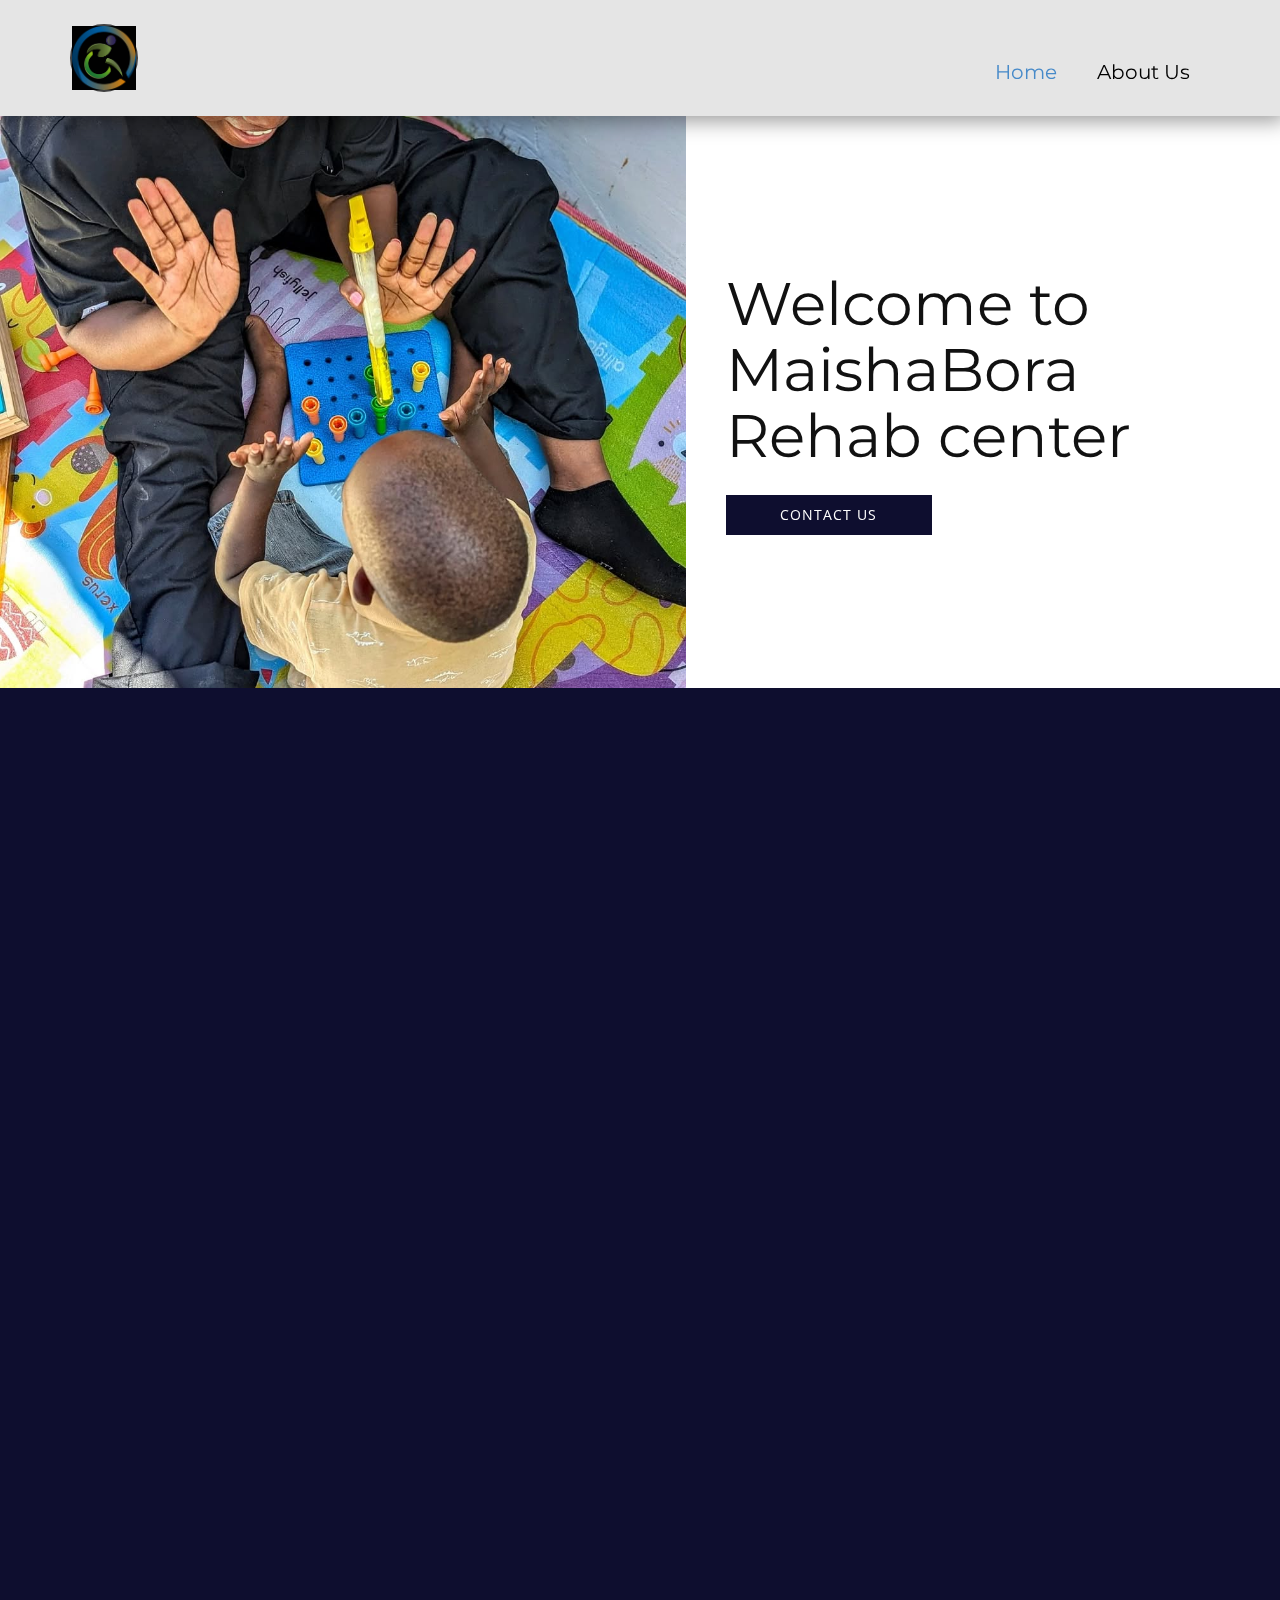
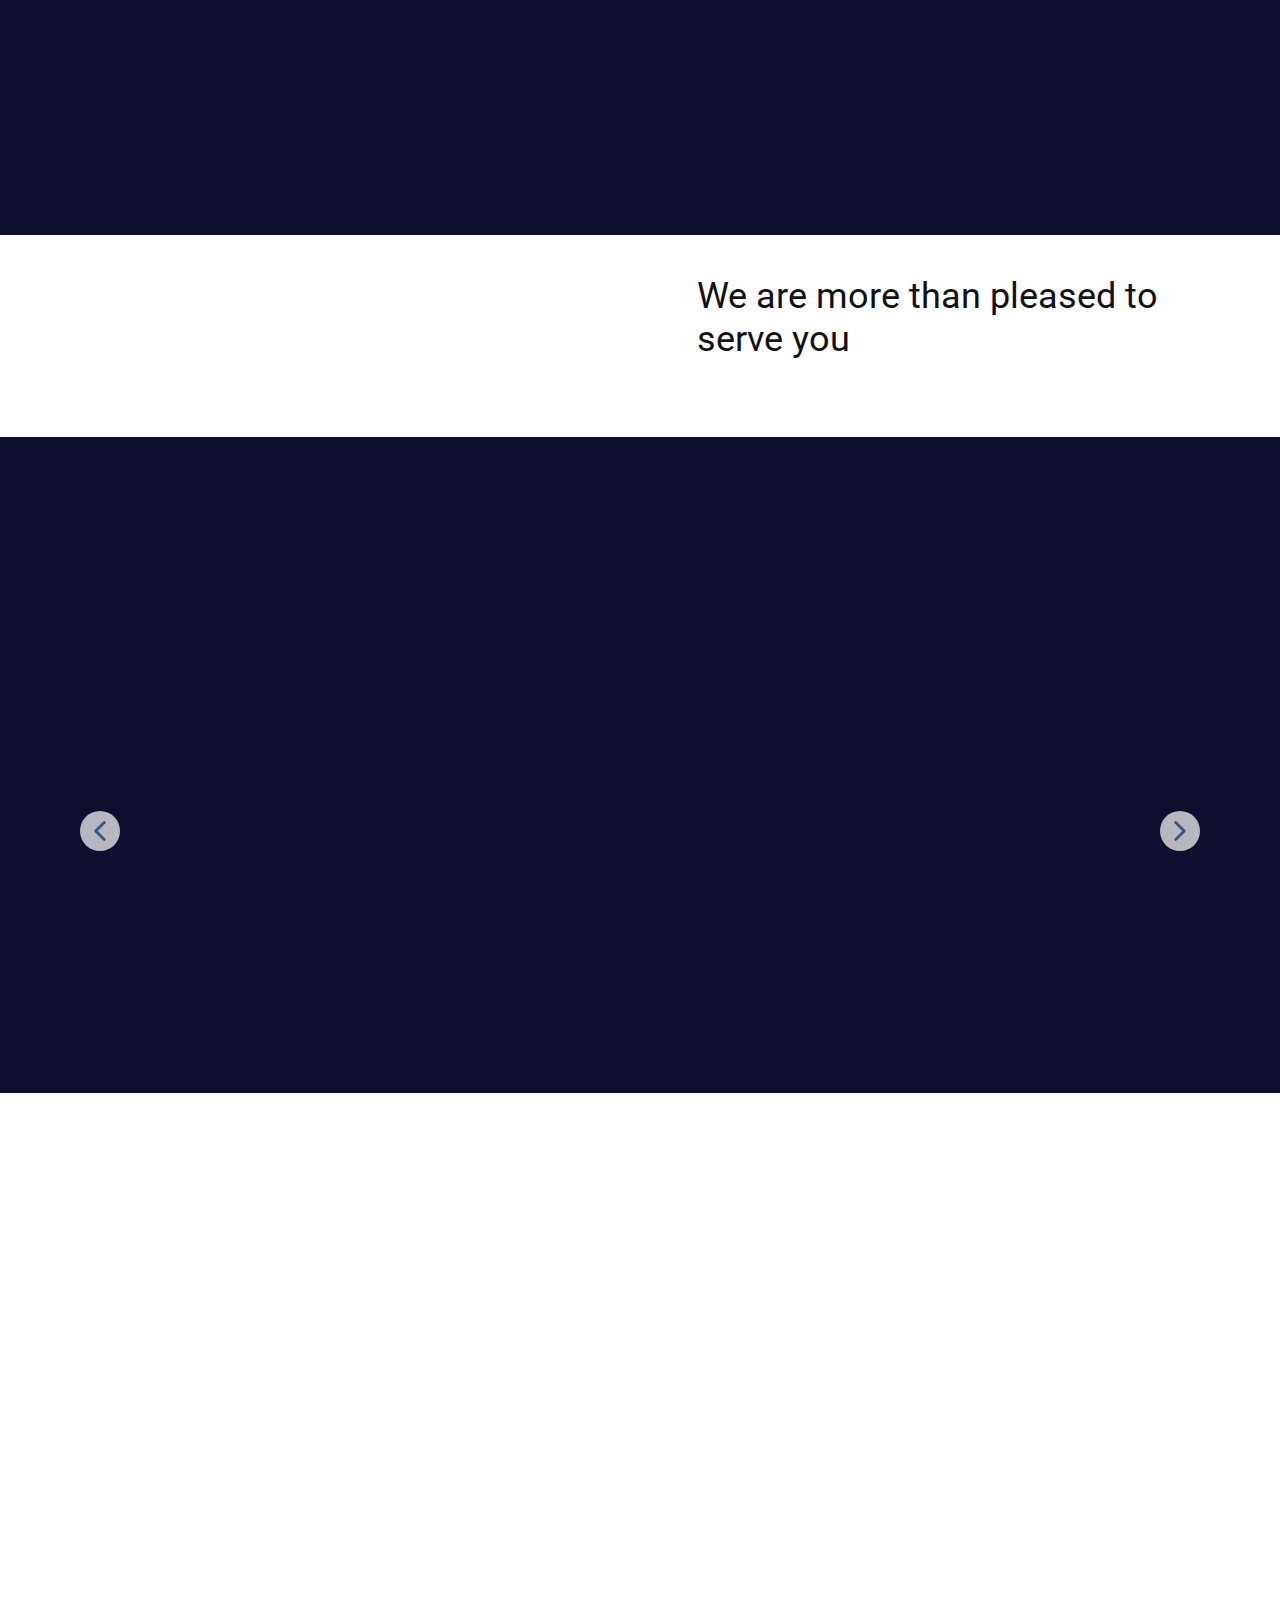
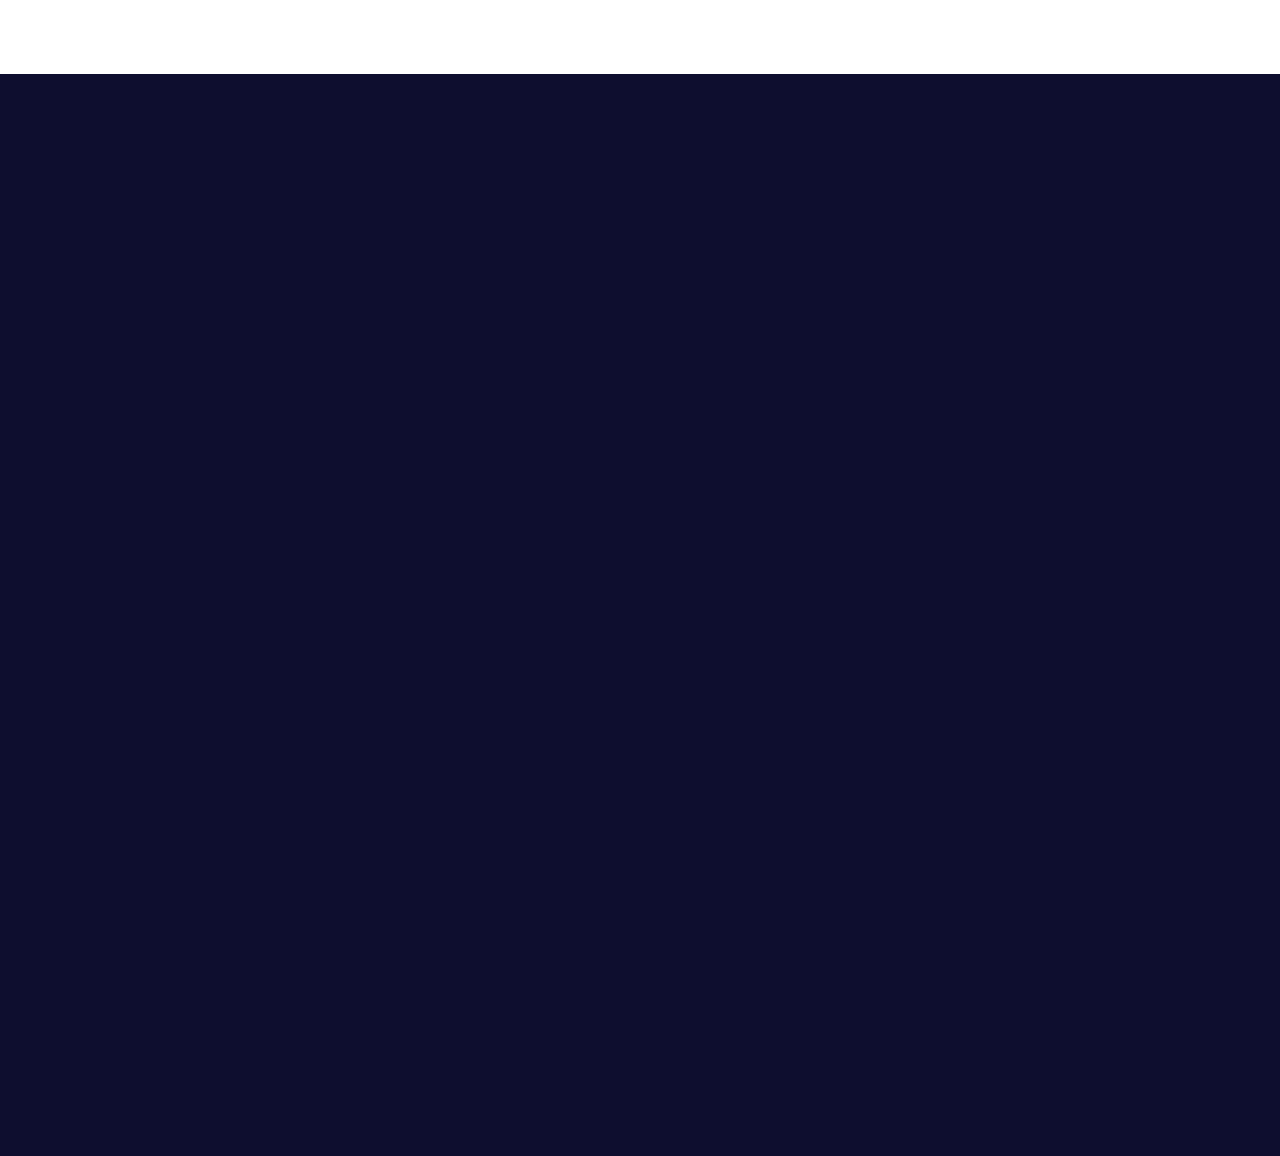
<file: index.html>
<!DOCTYPE html>
<html style="font-size: 16px;" lang="en"><head>
    <meta name="viewport" content="width=device-width, initial-scale=1.0">
    <meta charset="utf-8">
    <meta name="keywords" content="​Welcome to Dental Clinic, Our Services, Yes, healthy and beautiful smile is possible for you, ​Very honest and affordable!, ​Download Dental Information Guide, ​If You Have More QuestionsContact Us, Dental Services, ​Our practice is built on the experience of our highly trained staff, contact us">
    <meta name="description" content="">
    <title>Home</title>
    <link rel="stylesheet" href="nicepage.css" media="screen">
<link rel="stylesheet" href="index.css" media="screen">
    <script class="u-script" type="text/javascript" src="jquery.js" defer=""></script>
    <script class="u-script" type="text/javascript" src="nicepage.js" defer=""></script>
    <meta name="generator" content="Nicepage 7.7.3, nicepage.com">
    <meta name="referrer" content="origin">
    
    
    
    
    
    
    
    
    
    <link id="u-theme-google-font" rel="stylesheet" href="https://fonts.googleapis.com/css?family=Roboto:100,100i,300,300i,400,400i,500,500i,700,700i,900,900i|Open+Sans:300,300i,400,400i,500,500i,600,600i,700,700i,800,800i">
    <link id="u-page-google-font" rel="stylesheet" href="https://fonts.googleapis.com/css?family=Montserrat:100,100i,200,200i,300,300i,400,400i,500,500i,600,600i,700,700i,800,800i,900,900i">
    <script type="application/ld+json">{
		"@context": "http://schema.org",
		"@type": "Organization",
		"name": "",
		"logo": "images/maishaboralogo.jpg",
		"sameAs": [
				"https://www.facebook.com/Maishaboracenter",
				"https://www.instagram.com/maishaboracentre?igsh=d3ZzZmVvbTRjMXk5",
				"https://wa.me/255625992661",
				"mailto:maishaborarehab@gmail.com",
				"https://www.linkedin.com/company/maisha-bora-rehabilitation-centre/"
		]
}</script>
    <meta name="theme-color" content="#478ac9">
    <meta property="og:title" content="Home">
    <meta property="og:type" content="website">
  <meta data-intl-tel-input-cdn-path="intlTelInput/"></head>
  <body data-home-page="Home.html" data-home-page-title="Home" data-path-to-root="./" data-include-products="false" class="u-body u-xl-mode" data-lang="en"><header class="u-box-shadow u-clearfix u-grey-10 u-header u-header" id="header"><div class="u-clearfix u-sheet u-valign-middle-lg u-valign-middle-md u-valign-middle-sm u-valign-middle-xs u-sheet-1">
        <a href="#" class="u-border-2 u-border-grey-75 u-image u-image-round u-logo u-radius u-image-1" data-image-width="1080" data-image-height="1080">
          <img src="images/maishaboralogo.jpg" class="u-logo-image u-logo-image-1">
        </a>
        <nav class="u-menu u-menu-one-level u-offcanvas u-menu-1">
          <div class="menu-collapse u-custom-font u-font-montserrat" style="font-size: 1.25rem; letter-spacing: 0px; font-weight: 600;">
            <a class="u-button-style u-custom-left-right-menu-spacing u-custom-padding-bottom u-custom-text-active-color u-custom-text-color u-custom-text-hover-color u-custom-top-bottom-menu-spacing u-hamburger-link u-nav-link u-text-active-palette-1-base u-text-hover-palette-2-base" href="#">
              <svg class="u-svg-link" viewBox="0 0 24 24"><use xlink:href="#menu-hamburger"></use></svg>
              <svg class="u-svg-content" version="1.1" id="menu-hamburger" viewBox="0 0 16 16" x="0px" y="0px" xmlns:xlink="http://www.w3.org/1999/xlink" xmlns="http://www.w3.org/2000/svg"><g><rect y="1" width="16" height="2"></rect><rect y="7" width="16" height="2"></rect><rect y="13" width="16" height="2"></rect>
</g></svg>
            </a>
          </div>
          <div class="u-custom-menu u-nav-container">
            <ul class="u-custom-font u-font-montserrat u-nav u-unstyled u-nav-1"><li class="u-nav-item"><a class="u-button-style u-nav-link u-text-active-custom-color-1 u-text-black u-text-hover-custom-color-2" href="./" style="padding: 10px 20px;">Home</a>
</li><li class="u-nav-item"><a class="u-button-style u-nav-link u-text-active-custom-color-1 u-text-black u-text-hover-custom-color-2" href="About-Us.html" style="padding: 10px 20px;">About Us</a>
</li></ul>
          </div>
          <div class="u-custom-menu u-nav-container-collapse">
            <div class="u-black u-container-style u-inner-container-layout u-opacity u-opacity-95 u-sidenav">
              <div class="u-inner-container-layout u-sidenav-overflow">
                <div class="u-menu-close"></div>
                <ul class="u-align-center u-nav u-popupmenu-items u-unstyled u-nav-2"><li class="u-nav-item"><a class="u-button-style u-nav-link" href="./">Home</a>
</li><li class="u-nav-item"><a class="u-button-style u-nav-link" href="About-Us.html">About Us</a>
</li></ul>
              </div>
            </div>
            <div class="u-black u-menu-overlay u-opacity u-opacity-70"></div>
          </div>
        </nav>
      </div></header> 
    <section class="u-align-right u-clearfix u-container-align-right u-valign-middle-lg u-valign-middle-md u-valign-middle-sm u-white u-section-1" id="carousel_7313">
      <div class="data-layout-selected u-clearfix u-layout-wrap u-layout-wrap-1">
        <div class="u-layout">
          <div class="u-layout-row">
            <div class="u-container-style u-image u-layout-cell u-right-cell u-size-34 u-image-1" data-image-width="1080" data-image-height="1080" data-animation-name="customAnimationIn" data-animation-duration="1500" data-animation-delay="500">
              <div class="u-container-layout u-container-layout-1"></div>
            </div>
            <div class="u-align-left u-container-align-left u-container-align-left-lg u-container-align-left-md u-container-align-left-sm u-container-align-left-xl u-container-style u-layout-cell u-left-cell u-size-26 u-layout-cell-2" data-animation-name="customAnimationIn" data-animation-duration="1500" data-animation-delay="500">
              <div class="u-container-layout u-valign-middle-lg u-container-layout-2">
                <h2 class="u-align-left u-custom-font u-font-montserrat u-text u-text-1" data-animation-name="flipIn" data-animation-duration="1500" data-animation-direction="X" data-animation-delay="500">We​lcome to MaishaBora Reh​ab center </h2>
                <a href="tel:+255625992661&nbsp;" class="u-active-palette-1-light-1 u-align-left u-border-none u-btn u-button-style u-custom-color-2 u-hover-palette-1-light-1 u-text-active-white u-text-hover-white u-btn-1" data-animation-name="" data-animation-duration="0" data-animation-delay="0" data-animation-direction="">contact us</a>
              </div>
            </div>
          </div>
        </div>
      </div>
    </section>
    <section class="u-align-center u-clearfix u-container-align-center u-custom-color-2 u-section-2" id="carousel_0697">
      <div class="u-clearfix u-sheet u-valign-middle u-sheet-1">
        <h2 class="u-align-center u-text u-text-default u-text-1" data-animation-name="customAnimationIn" data-animation-duration="1500" data-animation-delay="0">Our Services</h2>
        <div class="u-expanded-width u-list u-list-1">
          <div class="u-repeater u-repeater-1">
            <div class="u-align-center u-container-align-center u-container-style u-list-item u-repeater-item u-shape-rectangle u-list-item-1" data-animation-name="customAnimationIn" data-animation-duration="1500" data-animation-delay="750">
              <div class="u-container-layout u-similar-container u-valign-top-lg u-valign-top-md u-valign-top-sm u-valign-top-xs u-container-layout-1">
                <h5 class="u-text u-text-2">Occupational therapy services </h5><span class="u-file-icon u-icon u-text-white u-icon-1"><img src="images/14734126-d15de748.png" alt=""></span>
              </div>
            </div>
            <div class="u-align-center u-container-align-center u-container-style u-list-item u-repeater-item u-shape-rectangle u-list-item-2" data-animation-direction="Up" data-animation-name="customAnimationIn" data-animation-duration="1500" data-animation-delay="750">
              <div class="u-container-layout u-similar-container u-valign-top-lg u-valign-top-md u-valign-top-sm u-valign-top-xs u-container-layout-2">
                <h5 class="u-text u-text-3">speech training </h5><span class="u-file-icon u-icon u-text-white u-icon-2"><img src="images/979011-e584689b.png" alt=""></span>
              </div>
            </div>
          </div>
        </div>
      </div>
    </section>
    <section class="u-clearfix u-valign-middle-md u-valign-middle-sm u-white u-section-3" id="carousel_8b51">
      <div class="u-custom-color-2 u-preserve-proportions u-shape u-shape-rectangle u-shape-1"></div>
      <img class="u-image u-image-default u-image-1" data-image-width="1080" data-image-height="1080" src="images/WhatsAppImage2025-04-24at09.18.27_16114865.jpg" data-animation-name="customAnimationIn" data-animation-duration="1500">
      <div class="u-container-style u-group u-radius u-white u-group-1">
        <div class="u-container-layout u-container-layout-1">
          <h3 class="u-text u-text-default u-text-1">We are more than pleased to serve you </h3>
        </div>
      </div>
    </section>
    <section class="u-align-center u-clearfix u-container-align-center u-custom-color-2 u-section-4" id="carousel_c207">
      <div class="u-clearfix u-sheet u-sheet-1">
        <h2 class="u-align-center u-text u-text-default u-text-1" data-animation-name="customAnimationIn" data-animation-duration="1500"> Very honest and affordable!</h2>
        <div class="u-expanded-width u-layout-horizontal u-list u-list-1">
          <div class="u-repeater u-repeater-1">
            <div class="u-align-center u-container-align-center u-container-style u-list-item u-repeater-item u-shape-rectangle u-list-item-1" data-animation-name="customAnimationIn" data-animation-duration="1500" data-animation-delay="500">
              <div class="u-container-layout u-similar-container u-valign-top-lg u-valign-top-md u-valign-top-sm u-valign-top-xs u-container-layout-1"><span class="u-align-center u-file-icon u-icon u-text-palette-1-light-2 u-icon-1"><img src="images/7350737-929cd4d1.png" alt=""></span>
                <h4 class="u-align-center u-text u-text-default u-text-2">&nbsp;Parent </h4>
                <p class="u-align-center u-text u-text-3">"The team at Maishabora has been amazing. Our daughter has grown so much thanks to their care and support. We couldn’t have asked for a better place".</p>
              </div>
            </div>
            <div class="u-align-center u-container-align-center u-container-style u-list-item u-repeater-item u-shape-rectangle u-list-item-2" data-animation-direction="Up" data-animation-name="customAnimationIn" data-animation-duration="1500" data-animation-delay="500">
              <div class="u-container-layout u-similar-container u-valign-top-lg u-valign-top-md u-valign-top-sm u-valign-top-xs u-container-layout-2"><span class="u-align-center u-file-icon u-icon u-text-palette-1-light-2 u-icon-2"><img src="images/7350737-929cd4d1.png" alt=""></span>
                <h4 class="u-align-center u-text u-text-default u-text-4">Parent </h4>
                <p class="u-align-center u-text u-text-5">"Wow, its things like these that give us strength to continue learning​".</p>
              </div>
            </div>
            <div class="u-align-center u-container-align-center u-container-style u-list-item u-repeater-item u-shape-rectangle u-list-item-3" data-animation-direction="Up" data-animation-name="customAnimationIn" data-animation-duration="1500" data-animation-delay="500">
              <div class="u-container-layout u-similar-container u-valign-top-lg u-valign-top-md u-valign-top-sm u-valign-top-xs u-container-layout-3"><span class="u-align-center u-file-icon u-icon u-text-palette-1-light-2 u-icon-3"><img src="images/7350737-929cd4d1.png" alt=""></span>
                <h4 class="u-align-center u-text u-text-default u-text-6">Parent </h4>
                <p class="u-align-center u-text u-text-7">"If it wasn't for you and and your team encouraging and educating us we wouldn't be here. The journey hasn't been easy but we made progress". </p>
              </div>
            </div>
            <div class="u-align-center u-container-align-center u-container-style u-hidden-md u-list-item u-repeater-item u-shape-rectangle u-list-item-4" data-animation-direction="Up" data-animation-name="customAnimationIn" data-animation-duration="1500" data-animation-delay="500">
              <div class="u-container-layout u-similar-container u-valign-top-lg u-valign-top-md u-valign-top-sm u-valign-top-xs u-container-layout-4"><span class="u-align-center u-file-icon u-icon u-text-palette-1-light-2 u-icon-4"><img src="images/7350737-929cd4d1.png" alt=""></span>
                <h4 class="u-align-center u-text u-text-default u-text-8"> Parent</h4>
                <p class="u-align-center u-text u-text-9">"Keep pushing to raise awareness to society. A lot of parents reach out to ask a lot of questions".</p>
              </div>
            </div>
            <div class="u-align-center u-container-align-center u-container-style u-list-item u-repeater-item u-shape-rectangle u-list-item-5" data-animation-direction="Up" data-animation-name="customAnimationIn" data-animation-duration="1500" data-animation-delay="500">
              <div class="u-container-layout u-similar-container u-valign-top-lg u-valign-top-md u-valign-top-sm u-valign-top-xs u-container-layout-5"><span class="u-align-center u-file-icon u-icon u-text-palette-1-light-2 u-icon-5"><img src="images/7350737-929cd4d1.png" alt=""></span>
                <h4 class="u-align-center u-text u-text-default u-text-10"> Parent</h4>
                <p class="u-align-center u-text u-text-11">"We felt welcomed from day one. The progress our child has made is incredible, thank you." </p>
              </div>
            </div>
            <div class="u-align-center u-container-align-center u-container-style u-list-item u-repeater-item u-shape-rectangle u-list-item-6" data-animation-direction="Up" data-animation-name="customAnimationIn" data-animation-duration="1500" data-animation-delay="500">
              <div class="u-container-layout u-similar-container u-valign-top-lg u-valign-top-md u-valign-top-sm u-valign-top-xs u-container-layout-6"><span class="u-align-center u-file-icon u-icon u-text-palette-1-light-2 u-icon-6"><img src="images/7350737-929cd4d1.png" alt=""></span>
                <h4 class="u-align-center u-text u-text-default u-text-12"> Parent</h4>
                <p class="u-align-center u-text u-text-13">"The care and attention our child received at has been outstanding. We’re so grateful for the support and encouragement." </p>
              </div>
            </div>
          </div>
          <a class="u-absolute-vcenter u-gallery-nav u-gallery-nav-prev u-icon-circle u-opacity u-opacity-70 u-spacing-10 u-text-hover-palette-1-base u-text-palette-1-dark-1 u-white u-gallery-nav-1" href="#" role="button"><span aria-hidden="true">
              <svg viewBox="0 0 451.847 451.847"><path d="M97.141,225.92c0-8.095,3.091-16.192,9.259-22.366L300.689,9.27c12.359-12.359,32.397-12.359,44.751,0
c12.354,12.354,12.354,32.388,0,44.748L173.525,225.92l171.903,171.909c12.354,12.354,12.354,32.391,0,44.744
c-12.354,12.365-32.386,12.365-44.745,0l-194.29-194.281C100.226,242.115,97.141,234.018,97.141,225.92z"></path></svg></span><span class="sr-only">
              <svg viewBox="0 0 451.847 451.847"><path d="M97.141,225.92c0-8.095,3.091-16.192,9.259-22.366L300.689,9.27c12.359-12.359,32.397-12.359,44.751,0
c12.354,12.354,12.354,32.388,0,44.748L173.525,225.92l171.903,171.909c12.354,12.354,12.354,32.391,0,44.744
c-12.354,12.365-32.386,12.365-44.745,0l-194.29-194.281C100.226,242.115,97.141,234.018,97.141,225.92z"></path></svg></span>
          </a>
          <a class="u-absolute-vcenter-lg u-absolute-vcenter-xl u-gallery-nav u-gallery-nav-next u-icon-circle u-opacity u-opacity-70 u-spacing-10 u-text-hover-palette-1-base u-text-palette-1-dark-1 u-white u-gallery-nav-2" href="#" role="button"><span aria-hidden="true">
              <svg viewBox="0 0 451.846 451.847"><path d="M345.441,248.292L151.154,442.573c-12.359,12.365-32.397,12.365-44.75,0c-12.354-12.354-12.354-32.391,0-44.744
L278.318,225.92L106.409,54.017c-12.354-12.359-12.354-32.394,0-44.748c12.354-12.359,32.391-12.359,44.75,0l194.287,194.284
c6.177,6.18,9.262,14.271,9.262,22.366C354.708,234.018,351.617,242.115,345.441,248.292z"></path></svg></span><span class="sr-only">
              <svg viewBox="0 0 451.846 451.847"><path d="M345.441,248.292L151.154,442.573c-12.359,12.365-32.397,12.365-44.75,0c-12.354-12.354-12.354-32.391,0-44.744
L278.318,225.92L106.409,54.017c-12.354-12.359-12.354-32.394,0-44.748c12.354-12.359,32.391-12.359,44.75,0l194.287,194.284
c6.177,6.18,9.262,14.271,9.262,22.366C354.708,234.018,351.617,242.115,345.441,248.292z"></path></svg></span>
          </a>
        </div>
      </div>
    </section>
    <section class="u-clearfix u-container-align-center u-white u-section-5" id="carousel_549f">
      <div class="u-clearfix u-sheet u-valign-middle u-sheet-1">
        <div class="data-layout-selected u-clearfix u-expanded-width u-gutter-0 u-layout-wrap u-layout-wrap-1">
          <div class="u-layout">
            <div class="u-layout-row">
              <div class="u-align-left u-container-align-center u-container-align-left u-container-style u-layout-cell u-right-cell u-size-34-lg u-size-34-xl u-size-60-md u-size-60-sm u-size-60-xs u-layout-cell-1" data-animation-name="customAnimationIn" data-animation-duration="1500" data-animation-delay="500">
                <div class="u-container-layout u-valign-middle-xl u-container-layout-1">
                  <h2 class="u-align-center u-text u-text-1"> Book Your Appointment</h2>
                  <div class="u-form u-form-1">
                    <form action="https://forms.nicepagesrv.com/v2/form/process" class="u-clearfix u-form-spacing-19 u-form-vertical u-inner-form" source="email" name="form-1" style="padding: 0px;">
                      <div class="u-form-group u-form-name u-label-none">
                        <label for="name-0a3d" class="u-label">Name</label>
                        <input type="text" placeholder="Enter your Name" id="name-0a3d" name="name" class="u-border-none u-grey-10 u-input u-input-rectangle u-input-1" required="">
                      </div>
                      <div class="u-form-email u-form-group u-label-none">
                        <label for="email-0a3d" class="u-label">Email</label>
                        <input type="email" placeholder="Enter a valid email address" id="email-0a3d" name="email" class="u-border-none u-grey-10 u-input u-input-rectangle u-input-2" required="">
                      </div>
                      <div class="u-align-left u-form-group u-form-submit u-label-none">
                        <input type="submit" value="submit" class="u-form-control-hidden">
                        <a href="#" class="u-btn u-btn-submit u-button-style u-custom-color-2 u-btn-1">Submit </a>
                      </div>
                      <div class="u-form-send-message u-form-send-success">Thank you! Your message has been sent.</div>
                      <div class="u-form-send-error u-form-send-message">Unable to send your message. Please fix errors then try again.</div>
                      <input type="hidden" value="" name="recaptchaResponse">
                      <input type="hidden" name="formServices" value="b2906670-d4d2-45ff-0ed2-f4cc606ec645">
                    </form>
                  </div>
                </div>
              </div>
              <div class="u-align-center u-container-align-center u-container-style u-image u-image-contain u-layout-cell u-left-cell u-size-26-lg u-size-26-xl u-size-60-md u-size-60-sm u-size-60-xs u-image-1" data-image-width="1080" data-image-height="1080" data-animation-name="customAnimationIn" data-animation-duration="1500" data-animation-delay="750">
                <div class="u-container-layout u-valign-middle u-container-layout-2"></div>
              </div>
            </div>
          </div>
        </div>
      </div>
    </section>
    <section class="u-align-center u-clearfix u-container-align-center u-custom-color-2 u-section-6" id="carousel_2e36">
      <div class="u-clearfix u-sheet u-valign-middle-lg u-valign-middle-md u-valign-middle-sm u-valign-middle-xs u-sheet-1">
        <h2 class="u-align-center u-text u-text-default u-text-1" data-animation-name="customAnimationIn" data-animation-duration="1500"> If You Have More Questions<br>Contact Us
        </h2>
        <p class="u-align-center u-text u-text-palette-1-light-2 u-text-2" data-animation-name="customAnimationIn" data-animation-duration="1500" data-animation-delay="250"> MAISHABORA REHAB CENTER&nbsp;<br>improving the quality of life
        </p>
      </div>
    </section>
    <section class="u-clearfix u-custom-color-2 u-section-7" id="carousel_4730">
      <div class="u-clearfix u-sheet u-valign-middle u-sheet-1">
        <div class="custom-expanded data-layout-selected u-clearfix u-expanded-width-lg u-expanded-width-md u-expanded-width-sm u-expanded-width-xl u-layout-wrap u-layout-wrap-1">
          <div class="u-layout">
            <div class="u-layout-row">
              <div class="u-size-32">
                <div class="u-layout-col">
                  <div class="u-align-left u-container-align-left u-container-style u-layout-cell u-left-cell u-size-60 u-layout-cell-1" data-animation-name="customAnimationIn" data-animation-duration="1500">
                    <div class="u-container-layout u-container-layout-1">
                      <h5 class="u-text u-text-1">Comments </h5>
                      <div class="u-align-left u-form u-form-1">
                        <form action="https://forms.nicepagesrv.com/v2/form/process" class="u-clearfix u-form-spacing-28 u-form-vertical u-inner-form" style="padding: 10px" source="email" name="form">
                          <div class="u-form-group u-form-name">
                            <label for="name-5a14" class="u-form-control-hidden u-label">Name</label>
                            <input type="text" placeholder="Enter your Name" id="name-5a14" name="name" class="u-border-2 u-border-no-left u-border-no-right u-border-no-top u-border-white u-input u-input-rectangle" required="">
                          </div>
                          <div class="u-form-email u-form-group">
                            <label for="email-5a14" class="u-form-control-hidden u-label">Email</label>
                            <input type="email" placeholder="Enter a valid email address" id="email-5a14" name="email" class="u-border-2 u-border-no-left u-border-no-right u-border-no-top u-border-white u-input u-input-rectangle" required="">
                          </div>
                          <div class="u-form-group u-form-message">
                            <label for="message-5a14" class="u-form-control-hidden u-label">Message</label>
                            <textarea placeholder="" rows="4" cols="50" id="message-5a14" name="message" class="u-border-2 u-border-no-left u-border-no-right u-border-no-top u-border-white u-input u-input-rectangle" required=""></textarea>
                          </div>
                          <div class="u-align-left u-form-group u-form-submit">
                            <a href="#" class="u-active-white u-border-2 u-border-white u-btn u-btn-submit u-button-style u-hover-white u-none u-text-active-palette-1-base u-text-body-alt-color u-text-hover-palette-1-base u-btn-1">Submit</a>
                            <input type="submit" value="submit" class="u-form-control-hidden">
                          </div>
                          <div class="u-form-send-message u-form-send-success">Thank you! Your message has been sent.</div>
                          <div class="u-form-send-error u-form-send-message">Unable to send your message. Please fix errors then try again.</div>
                          <input type="hidden" value="" name="recaptchaResponse">
                          <input type="hidden" name="formServices" value="b2906670-d4d2-45ff-0ed2-f4cc606ec645">
                        </form>
                      </div>
                    </div>
                  </div>
                </div>
              </div>
              <div class="u-size-28">
                <div class="u-layout-col">
                  <div class="u-container-style u-layout-cell u-right-cell u-size-30 u-layout-cell-2" data-animation-name="customAnimationIn" data-animation-duration="1500" data-animation-delay="500">
                    <div class="u-container-layout u-container-layout-2">
                      <h2 class="u-text u-text-2">contact us</h2>
                      <div class="u-social-icons u-social-icons-1">
                        <a class="u-social-url" title="facebook" target="_blank" href="https://www.facebook.com/Maishaboracenter"><span class="u-icon u-social-facebook u-social-icon u-text-white u-icon-1"><svg class="u-svg-link" preserveAspectRatio="xMidYMin slice" viewBox="0 0 112 112" style=""><use xlink:href="#svg-69a4"></use></svg><svg class="u-svg-content" viewBox="0 0 112 112" x="0" y="0" id="svg-69a4"><path fill="currentColor" d="M75.5,28.8H65.4c-1.5,0-4,0.9-4,4.3v9.4h13.9l-1.5,15.8H61.4v45.1H42.8V58.3h-8.8V42.4h8.8V32.2
c0-7.4,3.4-18.8,18.8-18.8h13.8v15.4H75.5z"></path></svg></span>
                        </a>
                        <a class="u-social-url" title="https://www.instagram.com/maishaboracentre?igsh=c2htaTl1cDIydmUy" target="_blank" href="https://www.instagram.com/maishaboracentre?igsh=d3ZzZmVvbTRjMXk5"><span class="u-icon u-social-icon u-social-instagram u-text-white u-icon-2"><svg class="u-svg-link" preserveAspectRatio="xMidYMin slice" viewBox="0 0 112 112" style=""><use xlink:href="#svg-9540"></use></svg><svg class="u-svg-content" viewBox="0 0 112 112" x="0" y="0" id="svg-9540"><path fill="currentColor" d="M55.9,32.9c-12.8,0-23.2,10.4-23.2,23.2s10.4,23.2,23.2,23.2s23.2-10.4,23.2-23.2S68.7,32.9,55.9,32.9z
	 M55.9,69.4c-7.4,0-13.3-6-13.3-13.3c-0.1-7.4,6-13.3,13.3-13.3s13.3,6,13.3,13.3C69.3,63.5,63.3,69.4,55.9,69.4z"></path><path fill="#FFFFFF" d="M79.7,26.8c-3,0-5.4,2.5-5.4,5.4s2.5,5.4,5.4,5.4c3,0,5.4-2.5,5.4-5.4S82.7,26.8,79.7,26.8z"></path><path fill="currentColor" d="M78.2,11H33.5C21,11,10.8,21.3,10.8,33.7v44.7c0,12.6,10.2,22.8,22.7,22.8h44.7c12.6,0,22.7-10.2,22.7-22.7
	V33.7C100.8,21.1,90.6,11,78.2,11z M91,78.4c0,7.1-5.8,12.8-12.8,12.8H33.5c-7.1,0-12.8-5.8-12.8-12.8V33.7
	c0-7.1,5.8-12.8,12.8-12.8h44.7c7.1,0,12.8,5.8,12.8,12.8V78.4z"></path></svg></span>
                        </a>
                        <a class="u-social-url" target="_blank" data-type="Email" title="Email" href="mailto:maishaborarehab@gmail.com"><span class="u-file-icon u-icon u-social-email u-social-icon u-text-white u-icon-3"><img src="images/2099100-0191061d.png" alt=""></span>
                        </a>
                      </div>
                    </div>
                  </div>
                  <div class="u-container-style u-layout-cell u-right-cell u-size-30 u-layout-cell-3" data-animation-name="customAnimationIn" data-animation-duration="1500" data-animation-delay="500">
                    <div class="u-container-layout u-container-layout-3">
                      <h6 class="u-text u-text-3">Mobile number<br>+255 716 530 310&nbsp;<br>
                      </h6>
                    </div>
                  </div>
                </div>
              </div>
            </div>
          </div>
        </div>
      </div>
    </section>
    
    

  
</body></html>
</file>
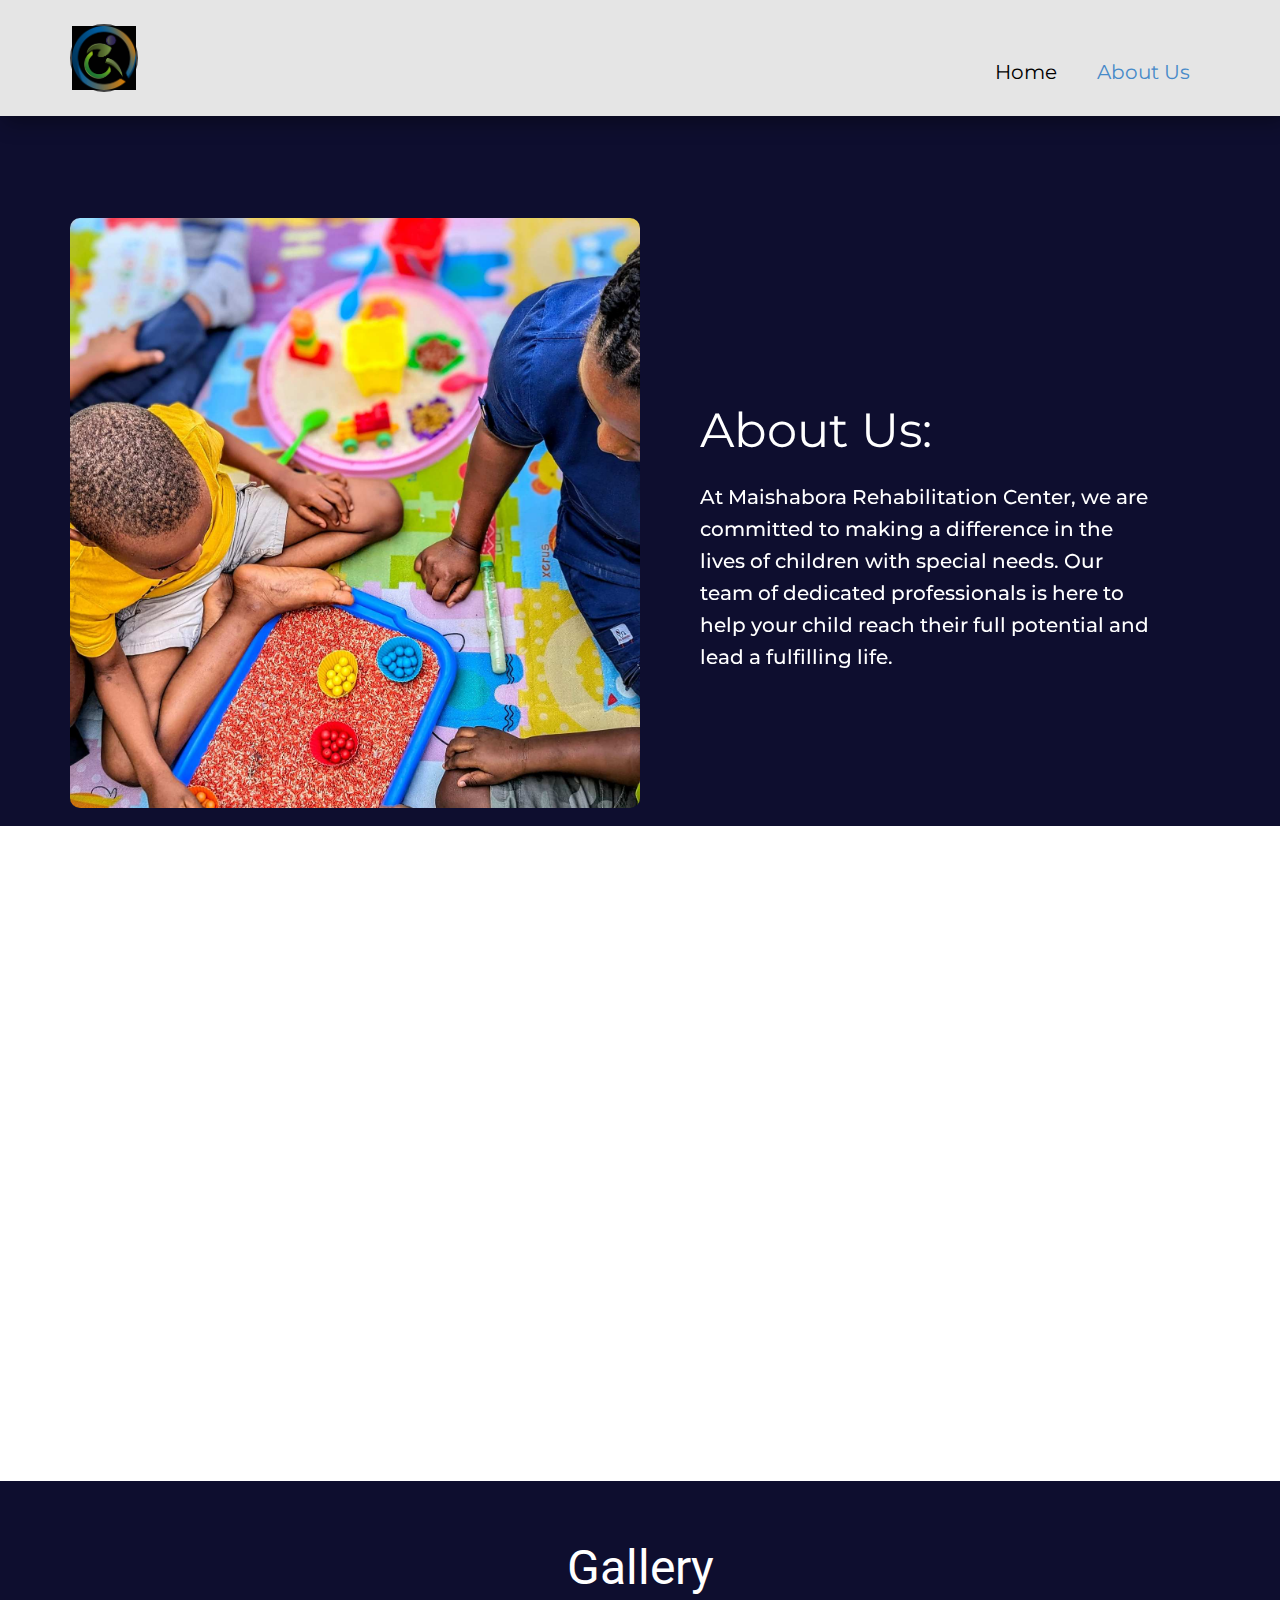
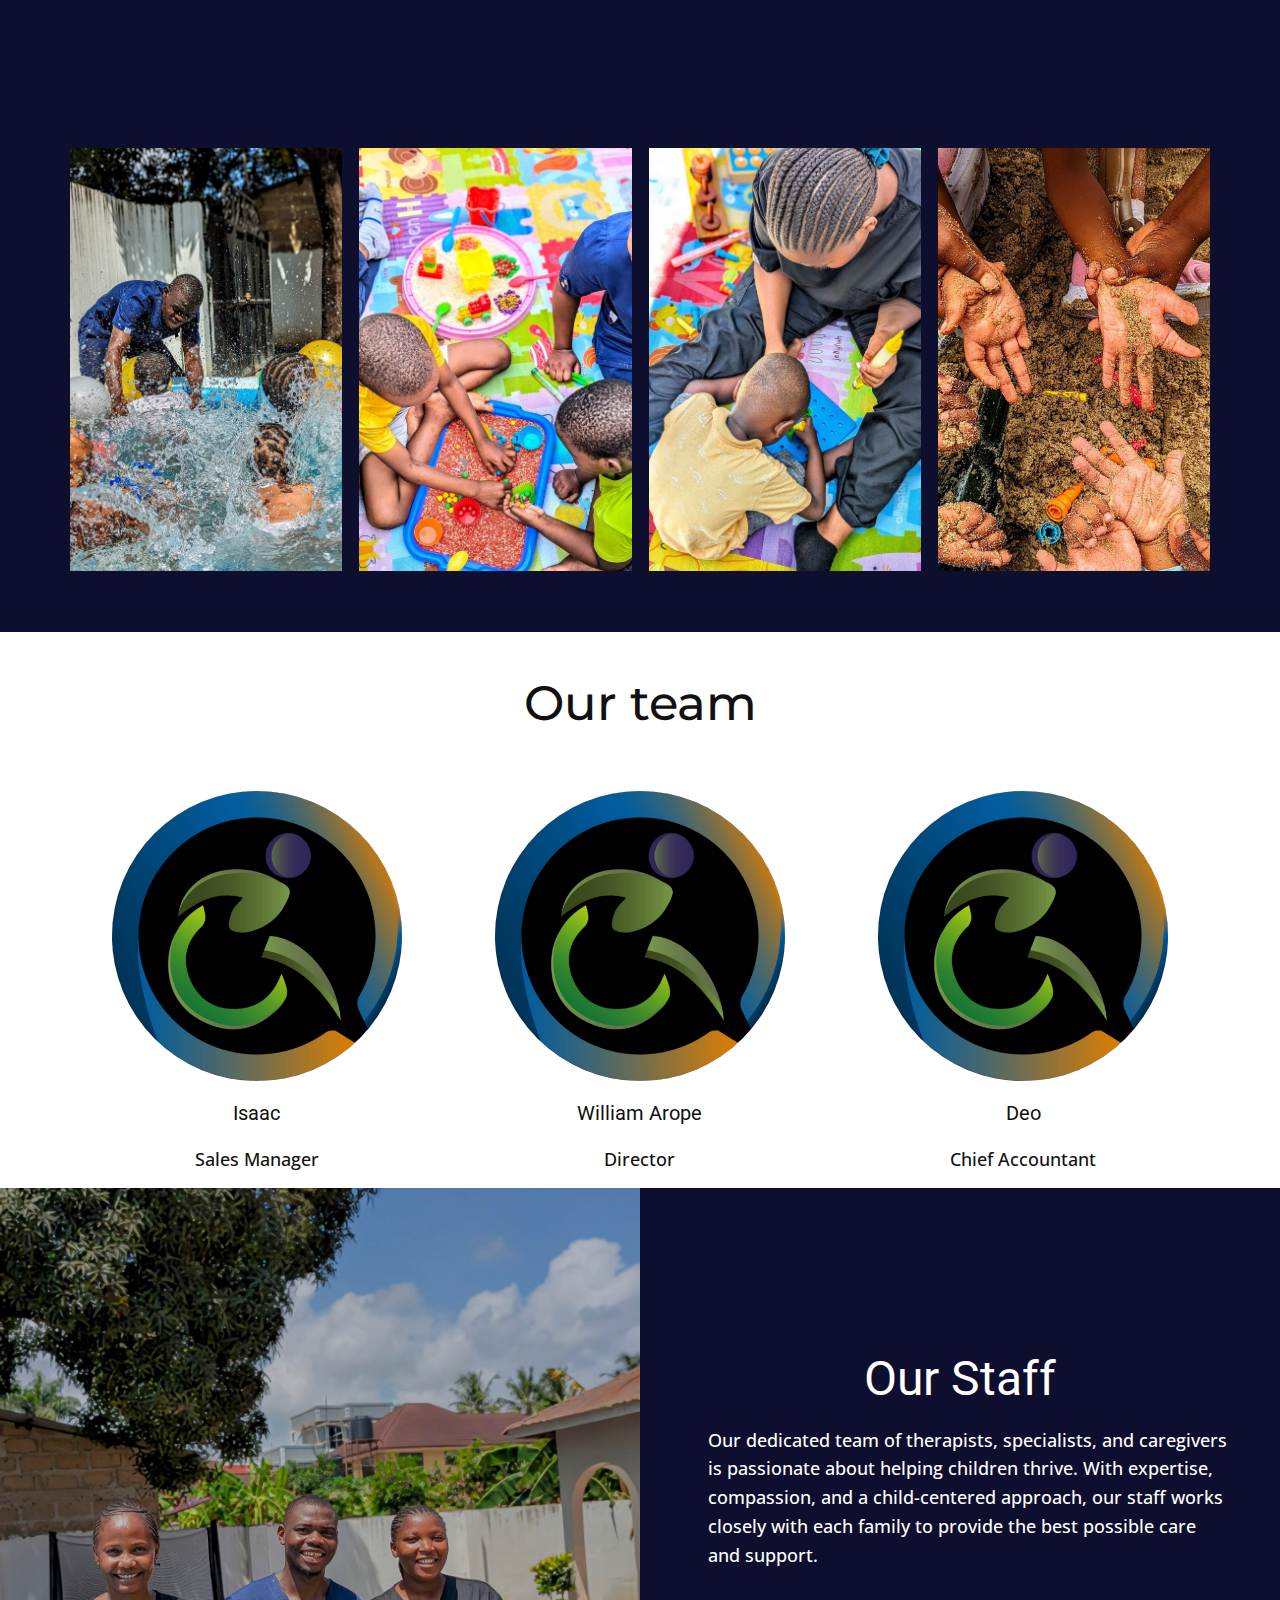
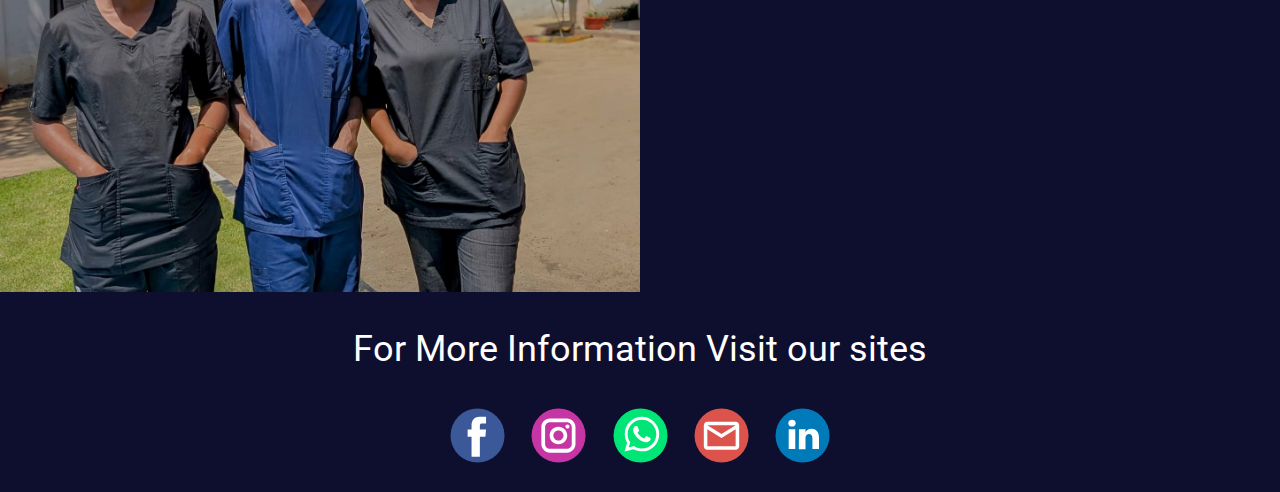
<file: About-Us.html>
<!DOCTYPE html>
<html style="font-size: 16px;" lang="en"><head>
    <meta name="viewport" content="width=device-width, initial-scale=1.0">
    <meta charset="utf-8">
    <meta name="keywords" content="About Us:​">
    <meta name="description" content="">
    <title>About Us</title>
    <link rel="stylesheet" href="nicepage.css" media="screen">
<link rel="stylesheet" href="About-Us.css" media="screen">
    <script class="u-script" type="text/javascript" src="jquery.js" defer=""></script>
    <script class="u-script" type="text/javascript" src="nicepage.js" defer=""></script>
    <meta name="generator" content="Nicepage 7.7.3, nicepage.com">
    
    
    
    
    
    
    
    <link id="u-theme-google-font" rel="stylesheet" href="https://fonts.googleapis.com/css?family=Roboto:100,100i,300,300i,400,400i,500,500i,700,700i,900,900i|Open+Sans:300,300i,400,400i,500,500i,600,600i,700,700i,800,800i">
    <link id="u-page-google-font" rel="stylesheet" href="https://fonts.googleapis.com/css?family=Montserrat:100,100i,200,200i,300,300i,400,400i,500,500i,600,600i,700,700i,800,800i,900,900i">
    <script type="application/ld+json">{
		"@context": "http://schema.org",
		"@type": "Organization",
		"name": "",
		"logo": "images/maishaboralogo.jpg",
		"sameAs": [
				"https://www.facebook.com/Maishaboracenter",
				"https://www.instagram.com/maishaboracentre?igsh=d3ZzZmVvbTRjMXk5",
				"https://wa.me/255625992661",
				"mailto:maishaborarehab@gmail.com",
				"https://www.linkedin.com/company/maisha-bora-rehabilitation-centre/"
		]
}</script>
    <meta name="theme-color" content="#478ac9">
    <meta property="og:title" content="About Us">
    <meta property="og:type" content="website">
  <meta data-intl-tel-input-cdn-path="intlTelInput/"></head>
  <body data-path-to-root="./" data-include-products="false" class="u-body u-xl-mode" data-lang="en"><header class="u-box-shadow u-clearfix u-grey-10 u-header u-header" id="header"><div class="u-clearfix u-sheet u-valign-middle-lg u-valign-middle-md u-valign-middle-sm u-valign-middle-xs u-sheet-1">
        <a href="#" class="u-border-2 u-border-grey-75 u-image u-image-round u-logo u-radius u-image-1" data-image-width="1080" data-image-height="1080">
          <img src="images/maishaboralogo.jpg" class="u-logo-image u-logo-image-1">
        </a>
        <nav class="u-menu u-menu-one-level u-offcanvas u-menu-1">
          <div class="menu-collapse u-custom-font u-font-montserrat" style="font-size: 1.25rem; letter-spacing: 0px; font-weight: 600;">
            <a class="u-button-style u-custom-left-right-menu-spacing u-custom-padding-bottom u-custom-text-active-color u-custom-text-color u-custom-text-hover-color u-custom-top-bottom-menu-spacing u-hamburger-link u-nav-link u-text-active-palette-1-base u-text-hover-palette-2-base" href="#">
              <svg class="u-svg-link" viewBox="0 0 24 24"><use xlink:href="#menu-hamburger"></use></svg>
              <svg class="u-svg-content" version="1.1" id="menu-hamburger" viewBox="0 0 16 16" x="0px" y="0px" xmlns:xlink="http://www.w3.org/1999/xlink" xmlns="http://www.w3.org/2000/svg"><g><rect y="1" width="16" height="2"></rect><rect y="7" width="16" height="2"></rect><rect y="13" width="16" height="2"></rect>
</g></svg>
            </a>
          </div>
          <div class="u-custom-menu u-nav-container">
            <ul class="u-custom-font u-font-montserrat u-nav u-unstyled u-nav-1"><li class="u-nav-item"><a class="u-button-style u-nav-link u-text-active-custom-color-1 u-text-black u-text-hover-custom-color-2" href="./" style="padding: 10px 20px;">Home</a>
</li><li class="u-nav-item"><a class="u-button-style u-nav-link u-text-active-custom-color-1 u-text-black u-text-hover-custom-color-2" href="About-Us.html" style="padding: 10px 20px;">About Us</a>
</li></ul>
          </div>
          <div class="u-custom-menu u-nav-container-collapse">
            <div class="u-black u-container-style u-inner-container-layout u-opacity u-opacity-95 u-sidenav">
              <div class="u-inner-container-layout u-sidenav-overflow">
                <div class="u-menu-close"></div>
                <ul class="u-align-center u-nav u-popupmenu-items u-unstyled u-nav-2"><li class="u-nav-item"><a class="u-button-style u-nav-link" href="./">Home</a>
</li><li class="u-nav-item"><a class="u-button-style u-nav-link" href="About-Us.html">About Us</a>
</li></ul>
              </div>
            </div>
            <div class="u-black u-menu-overlay u-opacity u-opacity-70"></div>
          </div>
        </nav>
      </div></header>
    <section class="u-align-center u-clearfix u-container-align-center u-custom-color-2 u-section-1" id="block-2">
      <div class="u-clearfix u-sheet u-valign-middle-lg u-valign-middle-md u-valign-middle-sm u-valign-middle-xs u-sheet-1">
        <div class="data-layout-selected u-clearfix u-expanded-width u-gutter-0 u-layout-wrap u-layout-wrap-1">
          <div class="u-layout" style="">
            <div class="u-layout-row" style="">
              <div class="u-align-left u-container-align-left u-container-style u-image u-image-round u-layout-cell u-left-cell u-radius u-size-30 u-size-xs-60 u-image-1" src="" data-image-width="1927" data-image-height="2560" data-animation-name="customAnimationIn" data-animation-duration="1000" data-animation-delay="0">
                <div class="u-container-layout u-valign-middle u-container-layout-1" src=""></div>
              </div>
              <div class="u-align-left u-container-align-left u-container-style u-layout-cell u-right-cell u-shading u-size-30 u-size-xs-60 u-layout-cell-2" data-animation-name="customAnimationIn" data-animation-duration="1000" data-animation-delay="0" data-animation-out="1">
                <div class="u-container-layout u-valign-middle-lg u-valign-middle-md u-valign-middle-sm u-container-layout-2">
                  <h2 class="u-align-left u-custom-font u-font-montserrat u-text u-text-default-lg u-text-default-md u-text-default-sm u-text-default-xl u-text-1">About Us: </h2>
                  <p class="u-align-left u-custom-font u-font-montserrat u-text u-text-2">At Maishabora Rehabilitation Center, we are committed to making a difference in the lives of children with special needs. Our team of dedicated professionals is here to help your child reach their full potential and lead a fulfilling life. </p>
                </div>
              </div>
            </div>
          </div>
        </div>
      </div>
    </section>
    <section class="u-clearfix u-white u-section-2" id="block-3">
      <div class="data-layout-selected u-clearfix u-expanded-width-sm u-expanded-width-xs u-gutter-0 u-layout-wrap u-layout-wrap-1">
        <div class="u-layout" style="">
          <div class="u-layout-row" style="">
            <div class="u-align-center u-container-align-center u-container-style u-layout-cell u-left-cell u-size-30 u-size-xs-60 u-white u-layout-cell-1" src="" data-animation-name="customAnimationIn" data-animation-duration="1000" data-animation-delay="0">
              <div class="u-container-layout u-valign-middle-lg u-valign-middle-md u-container-layout-1">
                <h2 class="u-align-center u-custom-font u-font-montserrat u-text u-text-black u-text-1" data-animation-name="customAnimationIn" data-animation-duration="1000" data-animation-delay="0">Our Vision<span style="font-weight: 600;"><span style="font-weight: 600;"></span></span>
                </h2>
                <p class="u-align-center u-custom-font u-font-montserrat u-text u-text-2"><span style="font-weight: 500;">To establish as a trusted national rehabilitation institution dedicated to enhancing the independence of children with special needs through the delivery of high-quality rehabilitation service</span>s. 
                </p>
              </div>
            </div>
            <div class="u-align-center u-container-align-center u-container-style u-image u-image-round u-layout-cell u-radius u-right-cell u-size-30 u-size-xs-60 u-image-1" src="" data-image-width="1927" data-image-height="2560" data-animation-name="customAnimationIn" data-animation-duration="1000" data-animation-delay="0">
              <div class="u-container-layout u-valign-middle u-container-layout-2" src=""></div>
            </div>
          </div>
        </div>
      </div>
    </section>
    <section class="u-align-center u-clearfix u-container-align-center u-custom-color-2 u-section-3" id="block-4">
      <div class="u-clearfix u-sheet u-valign-middle u-sheet-1">
        <h2 class="u-align-center u-text u-text-default u-text-1">Gallery </h2>
        <p class="u-align-center u-text u-text-2" data-animation-name="customAnimationIn" data-animation-duration="1000" data-animation-delay="0">Maishabora supports children on their journey to healing and growth. Through compassionate care and tailored therapies, we help every child reach their full potential in a safe, nurturing environment. </p>
        <div class="u-expanded-width u-gallery u-layout-grid u-lightbox u-show-text-on-hover u-gallery-1">
          <div class="u-gallery-inner u-gallery-inner-1">
            <div class="u-effect-fade u-effect-hover-slide u-gallery-item">
              <div class="u-back-slide" data-image-width="1629" data-image-height="2560">
                <img class="u-back-image u-effect-hover-slide-direction-up u-expanded u-back-image-1" src="images/IMG-20250514-WA0058.jpg">
              </div>
              <div class="u-over-slide u-shading u-over-slide-1"></div>
            </div>
            <div class="u-effect-fade u-effect-hover-slide u-gallery-item">
              <div class="u-back-slide" data-image-width="1927" data-image-height="2560">
                <img class="u-back-image u-effect-hover-slide-direction-up u-expanded u-back-image-2" src="images/IMG-20250514-WA0048.jpg">
              </div>
              <div class="u-over-slide u-shading u-over-slide-2"></div>
            </div>
            <div class="u-effect-fade u-effect-hover-slide u-gallery-item">
              <div class="u-back-slide" data-image-width="1927" data-image-height="2560">
                <img class="u-back-image u-effect-hover-slide-direction-up u-expanded u-back-image-3" src="images/WhatsAppImage2025-05-14at09.02.59_ed8b1791.jpg">
              </div>
              <div class="u-over-slide u-shading u-over-slide-3"></div>
            </div>
            <div class="u-effect-fade u-effect-hover-slide u-gallery-item">
              <div class="u-back-slide" data-image-width="2560" data-image-height="1927">
                <img class="u-back-image u-effect-hover-slide-direction-up u-expanded u-back-image-4" src="images/IMG-20250514-WA0045.jpg">
              </div>
              <div class="u-over-slide u-shading u-over-slide-4"></div>
            </div>
          </div>
        </div>
      </div>
    </section>
    <section class="u-clearfix u-section-4" id="block-5">
      <div class="u-clearfix u-sheet u-valign-middle-lg u-valign-middle-sm u-sheet-1">
        <h2 class="u-custom-font u-font-montserrat u-text u-text-default u-text-1">Our team</h2>
        <div class="custom-expanded u-expanded-width-lg u-expanded-width-xl u-list u-list-1">
          <div class="u-repeater u-repeater-1">
            <div class="u-align-center u-container-align-center u-container-align-center-lg u-container-align-center-md u-container-align-center-xl u-container-style u-list-item u-repeater-item">
              <div class="u-container-layout u-similar-container u-valign-bottom-xl u-valign-top-lg u-valign-top-md u-container-layout-1">
                <div alt="" class="u-image u-image-circle u-image-1" src="" data-image-width="1080" data-image-height="1080"></div>
                <h5 class="u-align-center-lg u-align-center-md u-align-center-sm u-align-center-xs u-text u-text-2">Isaac </h5>
                <p class="u-align-center-lg u-align-center-md u-align-center-sm u-align-center-xs u-text u-text-3">Sales Manager</p>
              </div>
            </div>
            <div class="u-align-center u-container-align-center u-container-align-center-lg u-container-align-center-md u-container-align-center-xl u-container-style u-list-item u-repeater-item">
              <div class="u-container-layout u-similar-container u-valign-bottom-xl u-valign-top-lg u-valign-top-md u-container-layout-2">
                <div alt="" class="u-image u-image-circle u-image-2" src="" data-image-width="1080" data-image-height="1080"></div>
                <h5 class="u-align-center-lg u-align-center-md u-align-center-sm u-align-center-xs u-text u-text-4">William Arope </h5>
                <p class="u-align-center-lg u-align-center-md u-align-center-sm u-align-center-xs u-text u-text-5">Director </p>
              </div>
            </div>
            <div class="u-align-center u-container-align-center u-container-align-center-lg u-container-align-center-md u-container-align-center-xl u-container-style u-list-item u-repeater-item">
              <div class="u-container-layout u-similar-container u-valign-bottom-xl u-valign-top-lg u-valign-top-md u-container-layout-3">
                <div alt="" class="u-image u-image-circle u-image-3" src="" data-image-width="1080" data-image-height="1080"></div>
                <h5 class="u-align-center-lg u-align-center-md u-align-center-sm u-align-center-xs u-text u-text-6">Deo</h5>
                <p class="u-align-center-lg u-align-center-md u-align-center-sm u-align-center-xs u-text u-text-7">Chief Accountant</p>
              </div>
            </div>
          </div>
        </div>
      </div>
    </section>
    <section class="u-clearfix u-valign-bottom-xl u-valign-middle-lg u-valign-middle-md u-valign-middle-sm u-valign-middle-xs u-section-5" id="block-6">
      <div class="data-layout-selected u-clearfix u-expanded-width u-gutter-0 u-layout-wrap u-layout-wrap-1">
        <div class="u-layout" style="">
          <div class="u-layout-row" style="">
            <div class="u-align-left u-container-align-left u-container-style u-image u-layout-cell u-left-cell u-shading u-size-30 u-size-xs-60 u-image-1" src="" data-image-width="1927" data-image-height="2560">
              <div class="u-container-layout u-valign-middle-lg u-valign-middle-md u-valign-middle-sm u-valign-middle-xs u-container-layout-1" src=""></div>
            </div>
            <div class="u-align-left u-container-align-left u-container-style u-custom-color-2 u-layout-cell u-right-cell u-size-30 u-size-xs-60 u-layout-cell-2">
              <div class="u-container-layout u-valign-middle-lg u-valign-middle-md u-valign-middle-xs u-container-layout-2">
                <h2 class="u-align-left u-text u-text-default-lg u-text-default-md u-text-default-xl u-text-1">Our Staff </h2>
                <p class="u-align-left u-text u-text-2">Our dedicated team of therapists, specialists, and caregivers is passionate about helping children thrive. With expertise, compassion, and a child-centered approach, our staff works closely with each family to provide the best possible care and support. </p>
              </div>
            </div>
          </div>
        </div>
      </div>
    </section>
    
    
    
    <footer class="u-clearfix u-custom-color-2 u-footer" id="footer" data-animation-name="" data-animation-duration="0" data-animation-delay="0" data-animation-direction=""><div class="u-clearfix u-sheet u-sheet-1">
        <h3 class="u-headline u-text u-text-default u-text-1">
          <a href="/">For More Information Visit our sites</a>
        </h3>
        <div class="u-align-left u-social-icons u-social-icons-1">
          <a class="u-social-url" title="facebook" target="_blank" href="https://www.facebook.com/Maishaboracenter"><span class="u-icon u-social-facebook u-social-icon u-icon-1"><svg class="u-svg-link" preserveAspectRatio="xMidYMin slice" viewBox="0 0 112 112" style=""><use xlink:href="#svg-30f7"></use></svg><svg class="u-svg-content" viewBox="0 0 112 112" x="0" y="0" id="svg-30f7"><circle fill="currentColor" cx="56.1" cy="56.1" r="55"></circle><path fill="#FFFFFF" d="M73.5,31.6h-9.1c-1.4,0-3.6,0.8-3.6,3.9v8.5h12.6L72,58.3H60.8v40.8H43.9V58.3h-8V43.9h8v-9.2
      c0-6.7,3.1-17,17-17h12.5v13.9H73.5z"></path></svg></span>
          </a>
          <a class="u-social-url" title="instagram" target="_blank" href="https://www.instagram.com/maishaboracentre?igsh=d3ZzZmVvbTRjMXk5"><span class="u-icon u-social-icon u-social-instagram u-icon-2"><svg class="u-svg-link" preserveAspectRatio="xMidYMin slice" viewBox="0 0 112 112" style=""><use xlink:href="#svg-42e1"></use></svg><svg class="u-svg-content" viewBox="0 0 112 112" x="0" y="0" id="svg-42e1"><circle fill="currentColor" cx="56.1" cy="56.1" r="55"></circle><path fill="#FFFFFF" d="M55.9,38.2c-9.9,0-17.9,8-17.9,17.9C38,66,46,74,55.9,74c9.9,0,17.9-8,17.9-17.9C73.8,46.2,65.8,38.2,55.9,38.2
      z M55.9,66.4c-5.7,0-10.3-4.6-10.3-10.3c-0.1-5.7,4.6-10.3,10.3-10.3c5.7,0,10.3,4.6,10.3,10.3C66.2,61.8,61.6,66.4,55.9,66.4z"></path><path fill="#FFFFFF" d="M74.3,33.5c-2.3,0-4.2,1.9-4.2,4.2s1.9,4.2,4.2,4.2s4.2-1.9,4.2-4.2S76.6,33.5,74.3,33.5z"></path><path fill="#FFFFFF" d="M73.1,21.3H38.6c-9.7,0-17.5,7.9-17.5,17.5v34.5c0,9.7,7.9,17.6,17.5,17.6h34.5c9.7,0,17.5-7.9,17.5-17.5V38.8
      C90.6,29.1,82.7,21.3,73.1,21.3z M83,73.3c0,5.5-4.5,9.9-9.9,9.9H38.6c-5.5,0-9.9-4.5-9.9-9.9V38.8c0-5.5,4.5-9.9,9.9-9.9h34.5
      c5.5,0,9.9,4.5,9.9,9.9V73.3z"></path></svg></span>
          </a>
          <a class="u-social-url" target="_blank" data-type="Whatsapp" title="Whatsapp" href="https://wa.me/255625992661"><span class="u-icon u-social-icon u-social-whatsapp u-icon-3"><svg class="u-svg-link" preserveAspectRatio="xMidYMin slice" viewBox="0 0 112 112" style=""><use xlink:href="#svg-d267"></use></svg><svg class="u-svg-content" viewBox="0 0 112 112" x="0" y="0" id="svg-d267"><circle fill="currentColor" cx="56.1" cy="56.1" r="55"></circle><path fill="#FFFFFF" d="M83.8,28.3C77.2,21.7,68.4,18,59,18c-19.3,0-35.1,15.7-35.1,35.1c0,6.2,1.6,12.2,4.7,17.5l-5,18.2L42.2,84
	c5.1,2.8,10.9,4.3,16.8,4.3h0l0,0c19.3,0,35.1-15.7,35.1-35.1C94.1,43.8,90.5,35,83.8,28.3 M59,82.3L59,82.3
	c-5.2,0-10.4-1.4-14.9-4.1l-1.1-0.6l-11,2.9L35,69.8l-0.7-1.1c-2.9-4.6-4.5-10-4.5-15.5C29.8,37,42.9,24,59,24
	c7.8,0,15.1,3,20.6,8.6c5.5,5.5,8.5,12.8,8.5,20.6C88.2,69.2,75.1,82.3,59,82.3 M75,60.5c-0.9-0.4-5.2-2.6-6-2.9
	c-0.8-0.3-1.4-0.4-2,0.4s-2.3,2.9-2.8,3.4c-0.5,0.6-1,0.7-1.9,0.2c-0.9-0.4-3.7-1.4-7.1-4.4c-2.6-2.3-4.4-5.2-4.9-6.1
	c-0.5-0.9-0.1-1.4,0.4-1.8c0.4-0.4,0.9-1,1.3-1.5c0.4-0.5,0.6-0.9,0.9-1.5c0.3-0.6,0.1-1.1-0.1-1.5c-0.2-0.4-2-4.8-2.7-6.5
	c-0.7-1.7-1.4-1.5-2-1.5c-0.5,0-1.1,0-1.7,0c-0.6,0-1.5,0.2-2.3,1.1c-0.8,0.9-3.1,3-3.1,7.3c0,4.3,3.1,8.5,3.6,9.1
	c0.4,0.6,6.2,9.4,15,13.2c2.1,0.9,3.7,1.4,5,1.8c2.1,0.7,4,0.6,5.5,0.3c1.7-0.3,5.2-2.1,5.9-4.2c0.7-2,0.7-3.8,0.5-4.2
	C76.5,61.1,75.9,60.9,75,60.5"></path></svg></span>
          </a>
          <a class="u-social-url" target="_blank" data-type="Email" title="Email" href="mailto:maishaborarehab@gmail.com"><span class="u-icon u-social-email u-social-icon u-icon-4"><svg class="u-svg-link" preserveAspectRatio="xMidYMin slice" viewBox="0 0 112 112" style=""><use xlink:href="#svg-a61c"></use></svg><svg class="u-svg-content" viewBox="0 0 112 112" x="0" y="0" id="svg-a61c"><circle fill="currentColor" cx="56.1" cy="56.1" r="55"></circle><path id="path3864" fill="#FFFFFF" d="M27.2,28h57.6c4,0,7.2,3.2,7.2,7.2l0,0v42.7c0,3.9-3.2,7.2-7.2,7.2l0,0H27.2
	c-4,0-7.2-3.2-7.2-7.2V35.2C20,31.1,23.2,28,27.2,28 M56,52.9l28.8-17.8H27.2L56,52.9 M27.2,77.7h57.6V43.5L56,61.3L27.2,43.5V77.7z
	"></path></svg></span>
          </a>
          <a class="u-social-url" target="_blank" data-type="LinkedIn" title="LinkedIn" href="https://www.linkedin.com/company/maisha-bora-rehabilitation-centre/"><span class="u-icon u-social-icon u-social-linkedin u-icon-5"><svg class="u-svg-link" preserveAspectRatio="xMidYMin slice" viewBox="0 0 112 112" style=""><use xlink:href="#svg-78ee"></use></svg><svg class="u-svg-content" viewBox="0 0 112 112" x="0" y="0" id="svg-78ee"><circle fill="currentColor" cx="56.1" cy="56.1" r="55"></circle><path fill="#FFFFFF" d="M41.3,83.7H27.9V43.4h13.4V83.7z M34.6,37.9L34.6,37.9c-4.6,0-7.5-3.1-7.5-7c0-4,3-7,7.6-7s7.4,3,7.5,7
      C42.2,34.8,39.2,37.9,34.6,37.9z M89.6,83.7H76.2V62.2c0-5.4-1.9-9.1-6.8-9.1c-3.7,0-5.9,2.5-6.9,4.9c-0.4,0.9-0.4,2.1-0.4,3.3v22.5
      H48.7c0,0,0.2-36.5,0-40.3h13.4v5.7c1.8-2.7,5-6.7,12.1-6.7c8.8,0,15.4,5.8,15.4,18.1V83.7z"></path></svg></span>
          </a>
        </div>
      </div></footer>
	  
</body></html>
</file>
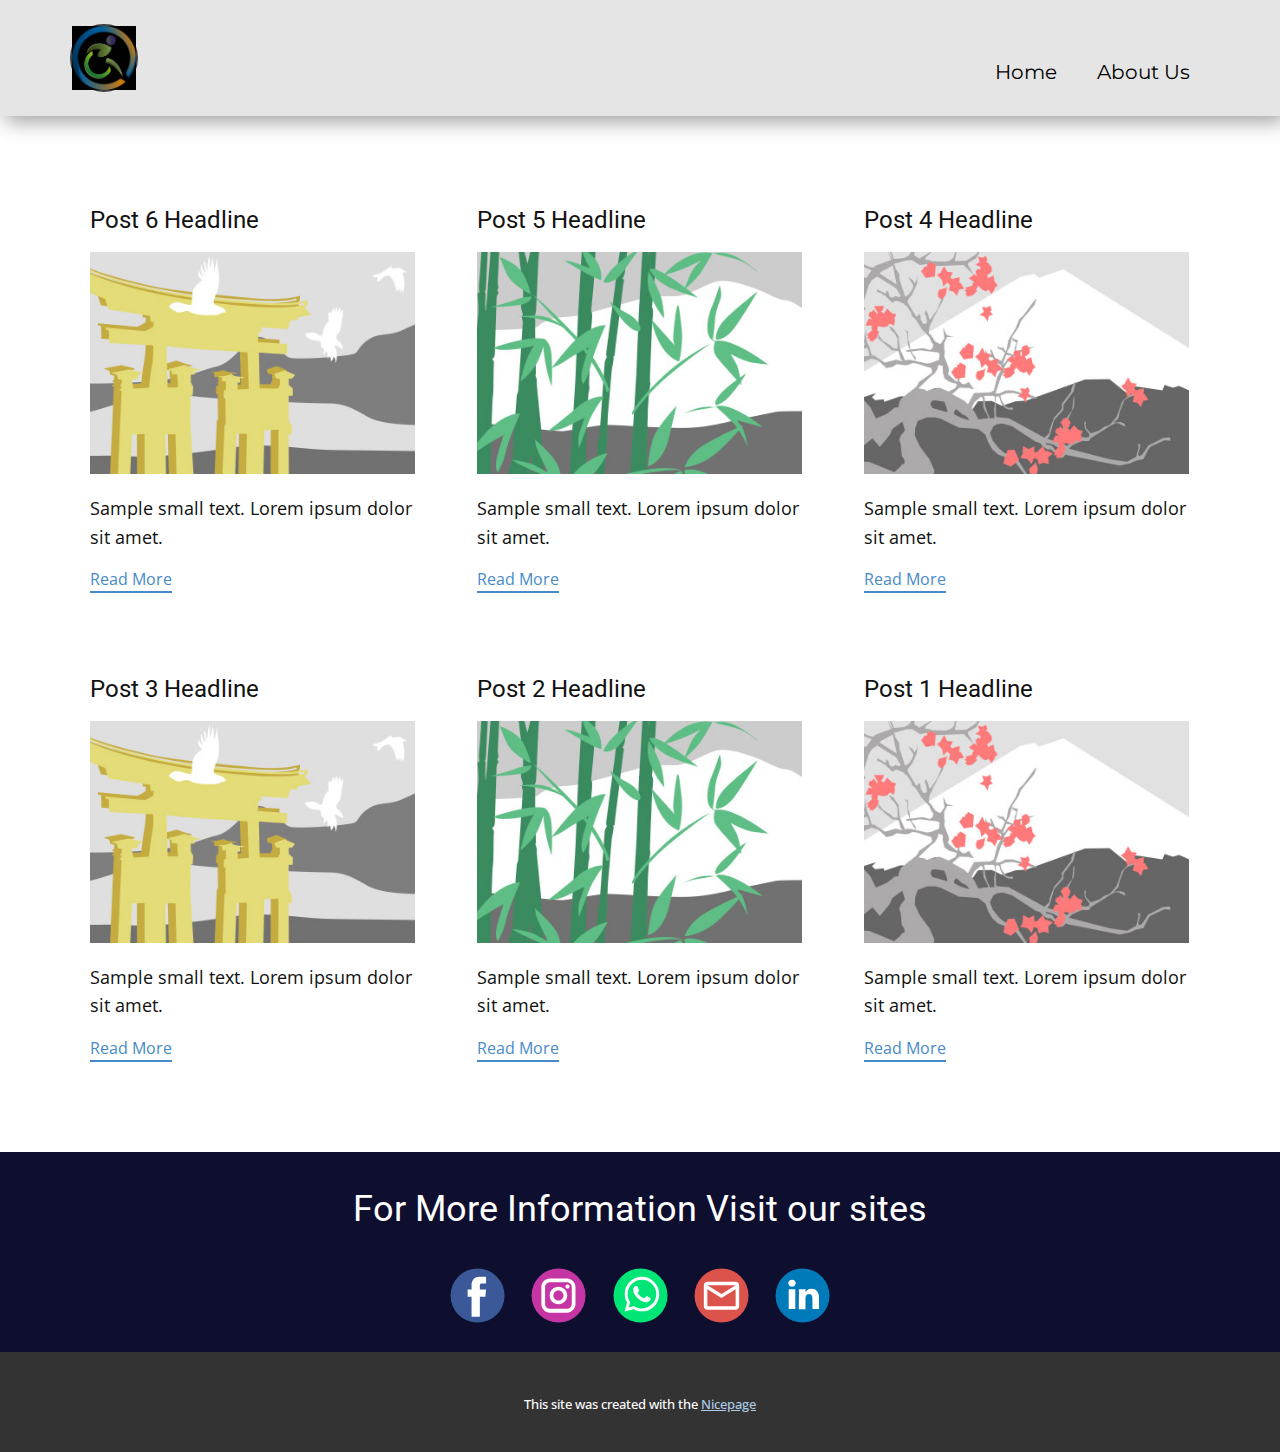
<file: blog/blog.html>
<!DOCTYPE html>
<html style="font-size: 16px;" lang="en"><head>
    <meta name="viewport" content="width=device-width, initial-scale=1.0">
    <meta charset="utf-8">
    <meta name="keywords" content="">
    <meta name="description" content="">
    <title>Blog</title>
    <link rel="stylesheet" href="../nicepage.css" media="screen">
<link rel="stylesheet" href="../Blog-Template.css" media="screen">
    <script class="u-script" type="text/javascript" src="../jquery.js" defer=""></script>
    <script class="u-script" type="text/javascript" src="../nicepage.js" defer=""></script>
    <meta name="generator" content="Nicepage 7.7.3, nicepage.com">
    
    
    
    <link id="u-theme-google-font" rel="stylesheet" href="https://fonts.googleapis.com/css?family=Roboto:100,100i,300,300i,400,400i,500,500i,700,700i,900,900i|Open+Sans:300,300i,400,400i,500,500i,600,600i,700,700i,800,800i">
    <link id="u-page-google-font" rel="stylesheet" href="https://fonts.googleapis.com/css?family=Montserrat:100,100i,200,200i,300,300i,400,400i,500,500i,600,600i,700,700i,800,800i,900,900i">
    <script type="application/ld+json">{
		"@context": "http://schema.org",
		"@type": "Organization",
		"name": "",
		"logo": "images/maishaboralogo.jpg",
		"sameAs": [
				"https://www.facebook.com/Maishaboracenter",
				"https://www.instagram.com/maishaboracentre?igsh=d3ZzZmVvbTRjMXk5",
				"https://wa.me/255625992661",
				"mailto:maishaborarehab@gmail.com",
				"https://www.linkedin.com/company/maisha-bora-rehabilitation-centre/"
		]
}</script>
    <meta name="theme-color" content="#478ac9">
  <meta data-intl-tel-input-cdn-path="intlTelInput/"></head>
  <body data-path-to-root="../" data-include-products="false" class="u-body u-xl-mode" data-lang="en"><header class="u-box-shadow u-clearfix u-grey-10 u-header u-header" id="header"><div class="u-clearfix u-sheet u-valign-middle-lg u-valign-middle-md u-valign-middle-sm u-valign-middle-xs u-sheet-1">
        <a href="#" class="u-border-2 u-border-grey-75 u-image u-image-round u-logo u-radius u-image-1" data-image-width="1080" data-image-height="1080">
          <img src="../images/maishaboralogo.jpg" class="u-logo-image u-logo-image-1">
        </a>
        <nav class="u-menu u-menu-one-level u-offcanvas u-menu-1">
          <div class="menu-collapse u-custom-font u-font-montserrat" style="font-size: 1.25rem; letter-spacing: 0px; font-weight: 600;">
            <a class="u-button-style u-custom-left-right-menu-spacing u-custom-padding-bottom u-custom-text-active-color u-custom-text-color u-custom-text-hover-color u-custom-top-bottom-menu-spacing u-hamburger-link u-nav-link u-text-active-palette-1-base u-text-hover-palette-2-base" href="#">
              <svg class="u-svg-link" viewBox="0 0 24 24"><use xlink:href="#menu-hamburger"></use></svg>
              <svg class="u-svg-content" version="1.1" id="menu-hamburger" viewBox="0 0 16 16" x="0px" y="0px" xmlns:xlink="http://www.w3.org/1999/xlink" xmlns="http://www.w3.org/2000/svg"><g><rect y="1" width="16" height="2"></rect><rect y="7" width="16" height="2"></rect><rect y="13" width="16" height="2"></rect>
</g></svg>
            </a>
          </div>
          <div class="u-custom-menu u-nav-container">
            <ul class="u-custom-font u-font-montserrat u-nav u-unstyled u-nav-1"><li class="u-nav-item"><a class="u-button-style u-nav-link u-text-active-custom-color-1 u-text-black u-text-hover-custom-color-2" href="../" style="padding: 10px 20px;">Home</a>
</li><li class="u-nav-item"><a class="u-button-style u-nav-link u-text-active-custom-color-1 u-text-black u-text-hover-custom-color-2" href="../About-Us.html" style="padding: 10px 20px;">About Us</a>
</li></ul>
          </div>
          <div class="u-custom-menu u-nav-container-collapse">
            <div class="u-black u-container-style u-inner-container-layout u-opacity u-opacity-95 u-sidenav">
              <div class="u-inner-container-layout u-sidenav-overflow">
                <div class="u-menu-close"></div>
                <ul class="u-align-center u-nav u-popupmenu-items u-unstyled u-nav-2"><li class="u-nav-item"><a class="u-button-style u-nav-link" href="../">Home</a>
</li><li class="u-nav-item"><a class="u-button-style u-nav-link" href="../About-Us.html">About Us</a>
</li></ul>
              </div>
            </div>
            <div class="u-black u-menu-overlay u-opacity u-opacity-70"></div>
          </div>
        </nav>
      </div></header>
    <section class="u-clearfix u-section-1" id="block-1">
      <div class="u-clearfix u-sheet u-valign-middle u-sheet-1"><!--blog--><!--blog_options_json--><!--{"type":"Recent","source":"","tags":"","count":""}--><!--/blog_options_json-->
        <div class="u-blog u-expanded-width u-repeater u-repeater-1" data-blog-id="blog-1"><!--blog_post-->
          <div class="u-blog-post u-container-style u-repeater-item u-white u-repeater-item-1">
            <div class="u-container-layout u-similar-container u-valign-top u-container-layout-1"><!--blog_post_header-->
              <h4 class="u-blog-control u-text u-text-1">
                <a class="u-post-header-link" href="../blog/post-5.html">Post 6 Headline</a>
              </h4><!--/blog_post_header--><!--blog_post_image-->
              <a class="u-post-header-link" href="../blog/post-5.html"><img alt="" class="u-blog-control u-expanded-width u-image u-image-default u-image-1" src="../images/8ad73f3c.jpeg"></a><!--/blog_post_image--><!--blog_post_content-->
              <div class="u-blog-control u-post-content u-text u-text-2 fr-view">Sample small text. Lorem ipsum dolor sit amet.</div><!--/blog_post_content--><!--blog_post_readmore-->
              <a href="../blog/post-5.html" class="u-blog-control u-border-2 u-border-palette-1-base u-btn u-btn-rectangle u-button-style u-none u-btn-1"><!--blog_post_readmore_content--><!--options_json--><!--{"content":"","defaultValue":"Read More"}--><!--/options_json-->Read More<!--/blog_post_readmore_content--></a><!--/blog_post_readmore-->
            </div>
          </div><div class="u-blog-post u-container-style u-repeater-item u-video-cover u-white">
            <div class="u-container-layout u-similar-container u-valign-top u-container-layout-2"><!--blog_post_header-->
              <h4 class="u-blog-control u-text u-text-3">
                <a class="u-post-header-link" href="../blog/post-4.html">Post 5 Headline</a>
              </h4><!--/blog_post_header--><!--blog_post_image-->
              <a class="u-post-header-link" href="../blog/post-4.html"><img alt="" class="u-blog-control u-expanded-width u-image u-image-default u-image-2" src="../images/68f64b9d.jpeg"></a><!--/blog_post_image--><!--blog_post_content-->
              <div class="u-blog-control u-post-content u-text u-text-4 fr-view">Sample small text. Lorem ipsum dolor sit amet.</div><!--/blog_post_content--><!--blog_post_readmore-->
              <a href="../blog/post-4.html" class="u-blog-control u-border-2 u-border-palette-1-base u-btn u-btn-rectangle u-button-style u-none u-btn-2"><!--blog_post_readmore_content--><!--options_json--><!--{"content":"","defaultValue":"Read More"}--><!--/options_json-->Read More<!--/blog_post_readmore_content--></a><!--/blog_post_readmore-->
            </div>
          </div><div class="u-blog-post u-container-style u-repeater-item u-video-cover u-white">
            <div class="u-container-layout u-similar-container u-valign-top u-container-layout-3"><!--blog_post_header-->
              <h4 class="u-blog-control u-text u-text-5">
                <a class="u-post-header-link" href="../blog/post-3.html">Post 4 Headline</a>
              </h4><!--/blog_post_header--><!--blog_post_image-->
              <a class="u-post-header-link" href="../blog/post-3.html"><img alt="" class="u-blog-control u-expanded-width u-image u-image-default u-image-3" src="../images/0fd3416c.jpeg"></a><!--/blog_post_image--><!--blog_post_content-->
              <div class="u-blog-control u-post-content u-text u-text-6 fr-view">Sample small text. Lorem ipsum dolor sit amet.</div><!--/blog_post_content--><!--blog_post_readmore-->
              <a href="../blog/post-3.html" class="u-blog-control u-border-2 u-border-palette-1-base u-btn u-btn-rectangle u-button-style u-none u-btn-3"><!--blog_post_readmore_content--><!--options_json--><!--{"content":"","defaultValue":"Read More"}--><!--/options_json-->Read More<!--/blog_post_readmore_content--></a><!--/blog_post_readmore-->
            </div>
          </div><div class="u-blog-post u-container-style u-repeater-item u-white u-repeater-item-1">
            <div class="u-container-layout u-similar-container u-valign-top u-container-layout-1"><!--blog_post_header-->
              <h4 class="u-blog-control u-text u-text-1">
                <a class="u-post-header-link" href="../blog/post-2.html">Post 3 Headline</a>
              </h4><!--/blog_post_header--><!--blog_post_image-->
              <a class="u-post-header-link" href="../blog/post-2.html"><img alt="" class="u-blog-control u-expanded-width u-image u-image-default u-image-1" src="../images/8ad73f3c.jpeg"></a><!--/blog_post_image--><!--blog_post_content-->
              <div class="u-blog-control u-post-content u-text u-text-2 fr-view">Sample small text. Lorem ipsum dolor sit amet.</div><!--/blog_post_content--><!--blog_post_readmore-->
              <a href="../blog/post-2.html" class="u-blog-control u-border-2 u-border-palette-1-base u-btn u-btn-rectangle u-button-style u-none u-btn-1"><!--blog_post_readmore_content--><!--options_json--><!--{"content":"","defaultValue":"Read More"}--><!--/options_json-->Read More<!--/blog_post_readmore_content--></a><!--/blog_post_readmore-->
            </div>
          </div><div class="u-blog-post u-container-style u-repeater-item u-video-cover u-white">
            <div class="u-container-layout u-similar-container u-valign-top u-container-layout-2"><!--blog_post_header-->
              <h4 class="u-blog-control u-text u-text-3">
                <a class="u-post-header-link" href="../blog/post-1.html">Post 2 Headline</a>
              </h4><!--/blog_post_header--><!--blog_post_image-->
              <a class="u-post-header-link" href="../blog/post-1.html"><img alt="" class="u-blog-control u-expanded-width u-image u-image-default u-image-2" src="../images/68f64b9d.jpeg"></a><!--/blog_post_image--><!--blog_post_content-->
              <div class="u-blog-control u-post-content u-text u-text-4 fr-view">Sample small text. Lorem ipsum dolor sit amet.</div><!--/blog_post_content--><!--blog_post_readmore-->
              <a href="../blog/post-1.html" class="u-blog-control u-border-2 u-border-palette-1-base u-btn u-btn-rectangle u-button-style u-none u-btn-2"><!--blog_post_readmore_content--><!--options_json--><!--{"content":"","defaultValue":"Read More"}--><!--/options_json-->Read More<!--/blog_post_readmore_content--></a><!--/blog_post_readmore-->
            </div>
          </div><div class="u-blog-post u-container-style u-repeater-item u-video-cover u-white">
            <div class="u-container-layout u-similar-container u-valign-top u-container-layout-3"><!--blog_post_header-->
              <h4 class="u-blog-control u-text u-text-5">
                <a class="u-post-header-link" href="../blog/post.html">Post 1 Headline</a>
              </h4><!--/blog_post_header--><!--blog_post_image-->
              <a class="u-post-header-link" href="../blog/post.html"><img alt="" class="u-blog-control u-expanded-width u-image u-image-default u-image-3" src="../images/0fd3416c.jpeg"></a><!--/blog_post_image--><!--blog_post_content-->
              <div class="u-blog-control u-post-content u-text u-text-6 fr-view">Sample small text. Lorem ipsum dolor sit amet.</div><!--/blog_post_content--><!--blog_post_readmore-->
              <a href="../blog/post.html" class="u-blog-control u-border-2 u-border-palette-1-base u-btn u-btn-rectangle u-button-style u-none u-btn-3"><!--blog_post_readmore_content--><!--options_json--><!--{"content":"","defaultValue":"Read More"}--><!--/options_json-->Read More<!--/blog_post_readmore_content--></a><!--/blog_post_readmore-->
            </div>
          </div><!--/blog_post--><!--blog_post-->
          <!--/blog_post--><!--blog_post-->
          <!--/blog_post-->
        </div><!--/blog-->
      </div>
    </section>
    
    
    
    <footer class="u-clearfix u-custom-color-2 u-footer" id="footer" data-animation-name="" data-animation-duration="0" data-animation-delay="0" data-animation-direction=""><div class="u-clearfix u-sheet u-sheet-1">
        <h3 class="u-headline u-text u-text-default u-text-1">
          <a href="/">For More Information Visit our sites</a>
        </h3>
        <div class="u-align-left u-social-icons u-social-icons-1">
          <a class="u-social-url" title="facebook" target="_blank" href="https://www.facebook.com/Maishaboracenter"><span class="u-icon u-social-facebook u-social-icon u-icon-1"><svg class="u-svg-link" preserveAspectRatio="xMidYMin slice" viewBox="0 0 112 112" style=""><use xlink:href="#svg-30f7"></use></svg><svg class="u-svg-content" viewBox="0 0 112 112" x="0" y="0" id="svg-30f7"><circle fill="currentColor" cx="56.1" cy="56.1" r="55"></circle><path fill="#FFFFFF" d="M73.5,31.6h-9.1c-1.4,0-3.6,0.8-3.6,3.9v8.5h12.6L72,58.3H60.8v40.8H43.9V58.3h-8V43.9h8v-9.2
      c0-6.7,3.1-17,17-17h12.5v13.9H73.5z"></path></svg></span>
          </a>
          <a class="u-social-url" title="instagram" target="_blank" href="https://www.instagram.com/maishaboracentre?igsh=d3ZzZmVvbTRjMXk5"><span class="u-icon u-social-icon u-social-instagram u-icon-2"><svg class="u-svg-link" preserveAspectRatio="xMidYMin slice" viewBox="0 0 112 112" style=""><use xlink:href="#svg-42e1"></use></svg><svg class="u-svg-content" viewBox="0 0 112 112" x="0" y="0" id="svg-42e1"><circle fill="currentColor" cx="56.1" cy="56.1" r="55"></circle><path fill="#FFFFFF" d="M55.9,38.2c-9.9,0-17.9,8-17.9,17.9C38,66,46,74,55.9,74c9.9,0,17.9-8,17.9-17.9C73.8,46.2,65.8,38.2,55.9,38.2
      z M55.9,66.4c-5.7,0-10.3-4.6-10.3-10.3c-0.1-5.7,4.6-10.3,10.3-10.3c5.7,0,10.3,4.6,10.3,10.3C66.2,61.8,61.6,66.4,55.9,66.4z"></path><path fill="#FFFFFF" d="M74.3,33.5c-2.3,0-4.2,1.9-4.2,4.2s1.9,4.2,4.2,4.2s4.2-1.9,4.2-4.2S76.6,33.5,74.3,33.5z"></path><path fill="#FFFFFF" d="M73.1,21.3H38.6c-9.7,0-17.5,7.9-17.5,17.5v34.5c0,9.7,7.9,17.6,17.5,17.6h34.5c9.7,0,17.5-7.9,17.5-17.5V38.8
      C90.6,29.1,82.7,21.3,73.1,21.3z M83,73.3c0,5.5-4.5,9.9-9.9,9.9H38.6c-5.5,0-9.9-4.5-9.9-9.9V38.8c0-5.5,4.5-9.9,9.9-9.9h34.5
      c5.5,0,9.9,4.5,9.9,9.9V73.3z"></path></svg></span>
          </a>
          <a class="u-social-url" target="_blank" data-type="Whatsapp" title="Whatsapp" href="https://wa.me/255625992661"><span class="u-icon u-social-icon u-social-whatsapp u-icon-3"><svg class="u-svg-link" preserveAspectRatio="xMidYMin slice" viewBox="0 0 112 112" style=""><use xlink:href="#svg-d267"></use></svg><svg class="u-svg-content" viewBox="0 0 112 112" x="0" y="0" id="svg-d267"><circle fill="currentColor" cx="56.1" cy="56.1" r="55"></circle><path fill="#FFFFFF" d="M83.8,28.3C77.2,21.7,68.4,18,59,18c-19.3,0-35.1,15.7-35.1,35.1c0,6.2,1.6,12.2,4.7,17.5l-5,18.2L42.2,84
	c5.1,2.8,10.9,4.3,16.8,4.3h0l0,0c19.3,0,35.1-15.7,35.1-35.1C94.1,43.8,90.5,35,83.8,28.3 M59,82.3L59,82.3
	c-5.2,0-10.4-1.4-14.9-4.1l-1.1-0.6l-11,2.9L35,69.8l-0.7-1.1c-2.9-4.6-4.5-10-4.5-15.5C29.8,37,42.9,24,59,24
	c7.8,0,15.1,3,20.6,8.6c5.5,5.5,8.5,12.8,8.5,20.6C88.2,69.2,75.1,82.3,59,82.3 M75,60.5c-0.9-0.4-5.2-2.6-6-2.9
	c-0.8-0.3-1.4-0.4-2,0.4s-2.3,2.9-2.8,3.4c-0.5,0.6-1,0.7-1.9,0.2c-0.9-0.4-3.7-1.4-7.1-4.4c-2.6-2.3-4.4-5.2-4.9-6.1
	c-0.5-0.9-0.1-1.4,0.4-1.8c0.4-0.4,0.9-1,1.3-1.5c0.4-0.5,0.6-0.9,0.9-1.5c0.3-0.6,0.1-1.1-0.1-1.5c-0.2-0.4-2-4.8-2.7-6.5
	c-0.7-1.7-1.4-1.5-2-1.5c-0.5,0-1.1,0-1.7,0c-0.6,0-1.5,0.2-2.3,1.1c-0.8,0.9-3.1,3-3.1,7.3c0,4.3,3.1,8.5,3.6,9.1
	c0.4,0.6,6.2,9.4,15,13.2c2.1,0.9,3.7,1.4,5,1.8c2.1,0.7,4,0.6,5.5,0.3c1.7-0.3,5.2-2.1,5.9-4.2c0.7-2,0.7-3.8,0.5-4.2
	C76.5,61.1,75.9,60.9,75,60.5"></path></svg></span>
          </a>
          <a class="u-social-url" target="_blank" data-type="Email" title="Email" href="mailto:maishaborarehab@gmail.com"><span class="u-icon u-social-email u-social-icon u-icon-4"><svg class="u-svg-link" preserveAspectRatio="xMidYMin slice" viewBox="0 0 112 112" style=""><use xlink:href="#svg-a61c"></use></svg><svg class="u-svg-content" viewBox="0 0 112 112" x="0" y="0" id="svg-a61c"><circle fill="currentColor" cx="56.1" cy="56.1" r="55"></circle><path id="path3864" fill="#FFFFFF" d="M27.2,28h57.6c4,0,7.2,3.2,7.2,7.2l0,0v42.7c0,3.9-3.2,7.2-7.2,7.2l0,0H27.2
	c-4,0-7.2-3.2-7.2-7.2V35.2C20,31.1,23.2,28,27.2,28 M56,52.9l28.8-17.8H27.2L56,52.9 M27.2,77.7h57.6V43.5L56,61.3L27.2,43.5V77.7z
	"></path></svg></span>
          </a>
          <a class="u-social-url" target="_blank" data-type="LinkedIn" title="LinkedIn" href="https://www.linkedin.com/company/maisha-bora-rehabilitation-centre/"><span class="u-icon u-social-icon u-social-linkedin u-icon-5"><svg class="u-svg-link" preserveAspectRatio="xMidYMin slice" viewBox="0 0 112 112" style=""><use xlink:href="#svg-78ee"></use></svg><svg class="u-svg-content" viewBox="0 0 112 112" x="0" y="0" id="svg-78ee"><circle fill="currentColor" cx="56.1" cy="56.1" r="55"></circle><path fill="#FFFFFF" d="M41.3,83.7H27.9V43.4h13.4V83.7z M34.6,37.9L34.6,37.9c-4.6,0-7.5-3.1-7.5-7c0-4,3-7,7.6-7s7.4,3,7.5,7
      C42.2,34.8,39.2,37.9,34.6,37.9z M89.6,83.7H76.2V62.2c0-5.4-1.9-9.1-6.8-9.1c-3.7,0-5.9,2.5-6.9,4.9c-0.4,0.9-0.4,2.1-0.4,3.3v22.5
      H48.7c0,0,0.2-36.5,0-40.3h13.4v5.7c1.8-2.7,5-6.7,12.1-6.7c8.8,0,15.4,5.8,15.4,18.1V83.7z"></path></svg></span>
          </a>
        </div>
      </div></footer>
    <section class="u-backlink u-clearfix u-grey-80">
      <p class="u-text"><span>This site was created with the </span>
        <a class="u-link" href="https://nicepage.com/" target="_blank" rel="nofollow"><span>Nicepage</span>
        </a>
      </p>
    </section>
  
</body></html>
</file>
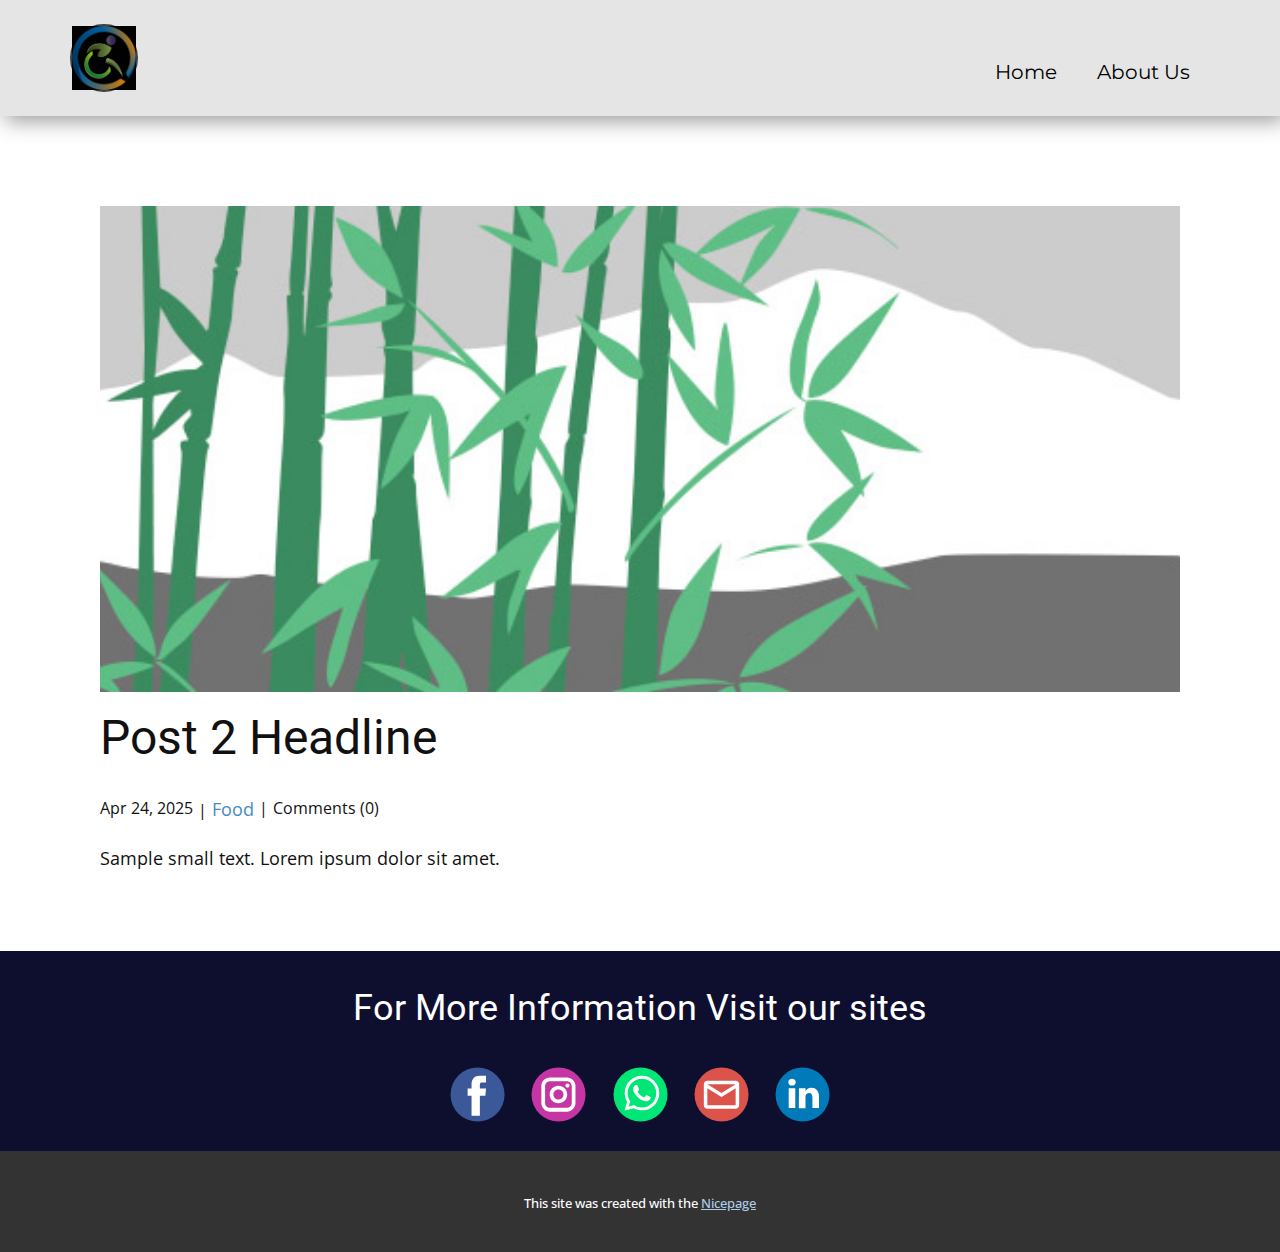
<file: blog/post-1.html>
<!DOCTYPE html>
<html style="font-size: 16px;" lang="en"><head>
    <meta name="viewport" content="width=device-width, initial-scale=1.0">
    <meta charset="utf-8">
    <meta name="keywords" content="Post 1 Headline">
    <meta name="description" content="">
    <title>Post 2 Headline</title>
    <link rel="stylesheet" href="../nicepage.css" media="screen">
<link rel="stylesheet" href="../Post-Template.css" media="screen">
    <script class="u-script" type="text/javascript" src="../jquery.js" defer=""></script>
    <script class="u-script" type="text/javascript" src="../nicepage.js" defer=""></script>
    <meta name="generator" content="Nicepage 7.7.3, nicepage.com">
    
    
    
    <link id="u-theme-google-font" rel="stylesheet" href="https://fonts.googleapis.com/css?family=Roboto:100,100i,300,300i,400,400i,500,500i,700,700i,900,900i|Open+Sans:300,300i,400,400i,500,500i,600,600i,700,700i,800,800i">
    <link id="u-page-google-font" rel="stylesheet" href="https://fonts.googleapis.com/css?family=Montserrat:100,100i,200,200i,300,300i,400,400i,500,500i,600,600i,700,700i,800,800i,900,900i">
    <script type="application/ld+json">{
		"@context": "http://schema.org",
		"@type": "Organization",
		"name": "",
		"logo": "images/maishaboralogo.jpg",
		"sameAs": [
				"https://www.facebook.com/Maishaboracenter",
				"https://www.instagram.com/maishaboracentre?igsh=d3ZzZmVvbTRjMXk5",
				"https://wa.me/255625992661",
				"mailto:maishaborarehab@gmail.com",
				"https://www.linkedin.com/company/maisha-bora-rehabilitation-centre/"
		]
}</script>
    <meta name="theme-color" content="#478ac9">
  <meta data-intl-tel-input-cdn-path="intlTelInput/"></head>
  <body data-path-to-root="./" data-include-products="false" class="u-body u-xl-mode" data-lang="en"><header class="u-box-shadow u-clearfix u-grey-10 u-header u-header" id="header"><div class="u-clearfix u-sheet u-valign-middle-lg u-valign-middle-md u-valign-middle-sm u-valign-middle-xs u-sheet-1">
        <a href="#" class="u-border-2 u-border-grey-75 u-image u-image-round u-logo u-radius u-image-1" data-image-width="1080" data-image-height="1080">
          <img src="../images/maishaboralogo.jpg" class="u-logo-image u-logo-image-1">
        </a>
        <nav class="u-menu u-menu-one-level u-offcanvas u-menu-1">
          <div class="menu-collapse u-custom-font u-font-montserrat" style="font-size: 1.25rem; letter-spacing: 0px; font-weight: 600;">
            <a class="u-button-style u-custom-left-right-menu-spacing u-custom-padding-bottom u-custom-text-active-color u-custom-text-color u-custom-text-hover-color u-custom-top-bottom-menu-spacing u-hamburger-link u-nav-link u-text-active-palette-1-base u-text-hover-palette-2-base" href="#">
              <svg class="u-svg-link" viewBox="0 0 24 24"><use xlink:href="#menu-hamburger"></use></svg>
              <svg class="u-svg-content" version="1.1" id="menu-hamburger" viewBox="0 0 16 16" x="0px" y="0px" xmlns:xlink="http://www.w3.org/1999/xlink" xmlns="http://www.w3.org/2000/svg"><g><rect y="1" width="16" height="2"></rect><rect y="7" width="16" height="2"></rect><rect y="13" width="16" height="2"></rect>
</g></svg>
            </a>
          </div>
          <div class="u-custom-menu u-nav-container">
            <ul class="u-custom-font u-font-montserrat u-nav u-unstyled u-nav-1"><li class="u-nav-item"><a class="u-button-style u-nav-link u-text-active-custom-color-1 u-text-black u-text-hover-custom-color-2" href="../" style="padding: 10px 20px;">Home</a>
</li><li class="u-nav-item"><a class="u-button-style u-nav-link u-text-active-custom-color-1 u-text-black u-text-hover-custom-color-2" href="../About-Us.html" style="padding: 10px 20px;">About Us</a>
</li></ul>
          </div>
          <div class="u-custom-menu u-nav-container-collapse">
            <div class="u-black u-container-style u-inner-container-layout u-opacity u-opacity-95 u-sidenav">
              <div class="u-inner-container-layout u-sidenav-overflow">
                <div class="u-menu-close"></div>
                <ul class="u-align-center u-nav u-popupmenu-items u-unstyled u-nav-2"><li class="u-nav-item"><a class="u-button-style u-nav-link" href="../">Home</a>
</li><li class="u-nav-item"><a class="u-button-style u-nav-link" href="../About-Us.html">About Us</a>
</li></ul>
              </div>
            </div>
            <div class="u-black u-menu-overlay u-opacity u-opacity-70"></div>
          </div>
        </nav>
      </div></header>
    <section class="u-align-center u-clearfix u-section-1" id="block-1">
      <div class="u-clearfix u-sheet u-valign-middle-md u-valign-middle-sm u-valign-middle-xs u-sheet-1"><!--post_details--><!--post_details_options_json--><!--{"source":""}--><!--/post_details_options_json--><!--blog_post-->
        <div class="u-container-style u-expanded-width u-post-details u-post-details-1">
          <div class="u-container-layout u-valign-middle u-container-layout-1"><!--blog_post_image-->
            <img alt="" class="u-blog-control u-expanded-width u-image u-image-default u-image-1" src="../images/68f64b9d.jpeg"><!--/blog_post_image--><!--blog_post_header-->
            <h2 class="u-blog-control u-text u-text-1">Post 2 Headline</h2><!--/blog_post_header--><!--blog_post_metadata-->
            <div class="u-blog-control u-metadata u-metadata-1"><!--blog_post_metadata_date--><span class="u-meta-date u-meta-icon">Apr 24, 2025</span><!--/blog_post_metadata_date--><!--blog_post_metadata_category--><span class="u-meta-category u-meta-icon"><a href="../blog/blog.html#/blog-1///1">Food</a></span><!--/blog_post_metadata_category--><!--blog_post_metadata_comments--><span class="u-meta-comments u-meta-icon"><!--blog_post_metadata_comments_content-->Comments (0)<!--/blog_post_metadata_comments_content--></span><!--/blog_post_metadata_comments-->
            </div><!--/blog_post_metadata--><!--blog_post_content-->
            <div class="u-align-justify u-blog-control u-post-content u-text u-text-2 fr-view">
  <p>Sample small text. Lorem ipsum dolor sit amet.</p>
  </div><!--/blog_post_content-->
          </div>
        </div><!--/blog_post--><!--/post_details-->
      </div>
    </section>
    
    
    
    <footer class="u-clearfix u-custom-color-2 u-footer" id="footer" data-animation-name="" data-animation-duration="0" data-animation-delay="0" data-animation-direction=""><div class="u-clearfix u-sheet u-sheet-1">
        <h3 class="u-headline u-text u-text-default u-text-1">
          <a href="/">For More Information Visit our sites</a>
        </h3>
        <div class="u-align-left u-social-icons u-social-icons-1">
          <a class="u-social-url" title="facebook" target="_blank" href="https://www.facebook.com/Maishaboracenter"><span class="u-icon u-social-facebook u-social-icon u-icon-1"><svg class="u-svg-link" preserveAspectRatio="xMidYMin slice" viewBox="0 0 112 112" style=""><use xlink:href="#svg-30f7"></use></svg><svg class="u-svg-content" viewBox="0 0 112 112" x="0" y="0" id="svg-30f7"><circle fill="currentColor" cx="56.1" cy="56.1" r="55"></circle><path fill="#FFFFFF" d="M73.5,31.6h-9.1c-1.4,0-3.6,0.8-3.6,3.9v8.5h12.6L72,58.3H60.8v40.8H43.9V58.3h-8V43.9h8v-9.2
      c0-6.7,3.1-17,17-17h12.5v13.9H73.5z"></path></svg></span>
          </a>
          <a class="u-social-url" title="instagram" target="_blank" href="https://www.instagram.com/maishaboracentre?igsh=d3ZzZmVvbTRjMXk5"><span class="u-icon u-social-icon u-social-instagram u-icon-2"><svg class="u-svg-link" preserveAspectRatio="xMidYMin slice" viewBox="0 0 112 112" style=""><use xlink:href="#svg-42e1"></use></svg><svg class="u-svg-content" viewBox="0 0 112 112" x="0" y="0" id="svg-42e1"><circle fill="currentColor" cx="56.1" cy="56.1" r="55"></circle><path fill="#FFFFFF" d="M55.9,38.2c-9.9,0-17.9,8-17.9,17.9C38,66,46,74,55.9,74c9.9,0,17.9-8,17.9-17.9C73.8,46.2,65.8,38.2,55.9,38.2
      z M55.9,66.4c-5.7,0-10.3-4.6-10.3-10.3c-0.1-5.7,4.6-10.3,10.3-10.3c5.7,0,10.3,4.6,10.3,10.3C66.2,61.8,61.6,66.4,55.9,66.4z"></path><path fill="#FFFFFF" d="M74.3,33.5c-2.3,0-4.2,1.9-4.2,4.2s1.9,4.2,4.2,4.2s4.2-1.9,4.2-4.2S76.6,33.5,74.3,33.5z"></path><path fill="#FFFFFF" d="M73.1,21.3H38.6c-9.7,0-17.5,7.9-17.5,17.5v34.5c0,9.7,7.9,17.6,17.5,17.6h34.5c9.7,0,17.5-7.9,17.5-17.5V38.8
      C90.6,29.1,82.7,21.3,73.1,21.3z M83,73.3c0,5.5-4.5,9.9-9.9,9.9H38.6c-5.5,0-9.9-4.5-9.9-9.9V38.8c0-5.5,4.5-9.9,9.9-9.9h34.5
      c5.5,0,9.9,4.5,9.9,9.9V73.3z"></path></svg></span>
          </a>
          <a class="u-social-url" target="_blank" data-type="Whatsapp" title="Whatsapp" href="https://wa.me/255625992661"><span class="u-icon u-social-icon u-social-whatsapp u-icon-3"><svg class="u-svg-link" preserveAspectRatio="xMidYMin slice" viewBox="0 0 112 112" style=""><use xlink:href="#svg-d267"></use></svg><svg class="u-svg-content" viewBox="0 0 112 112" x="0" y="0" id="svg-d267"><circle fill="currentColor" cx="56.1" cy="56.1" r="55"></circle><path fill="#FFFFFF" d="M83.8,28.3C77.2,21.7,68.4,18,59,18c-19.3,0-35.1,15.7-35.1,35.1c0,6.2,1.6,12.2,4.7,17.5l-5,18.2L42.2,84
	c5.1,2.8,10.9,4.3,16.8,4.3h0l0,0c19.3,0,35.1-15.7,35.1-35.1C94.1,43.8,90.5,35,83.8,28.3 M59,82.3L59,82.3
	c-5.2,0-10.4-1.4-14.9-4.1l-1.1-0.6l-11,2.9L35,69.8l-0.7-1.1c-2.9-4.6-4.5-10-4.5-15.5C29.8,37,42.9,24,59,24
	c7.8,0,15.1,3,20.6,8.6c5.5,5.5,8.5,12.8,8.5,20.6C88.2,69.2,75.1,82.3,59,82.3 M75,60.5c-0.9-0.4-5.2-2.6-6-2.9
	c-0.8-0.3-1.4-0.4-2,0.4s-2.3,2.9-2.8,3.4c-0.5,0.6-1,0.7-1.9,0.2c-0.9-0.4-3.7-1.4-7.1-4.4c-2.6-2.3-4.4-5.2-4.9-6.1
	c-0.5-0.9-0.1-1.4,0.4-1.8c0.4-0.4,0.9-1,1.3-1.5c0.4-0.5,0.6-0.9,0.9-1.5c0.3-0.6,0.1-1.1-0.1-1.5c-0.2-0.4-2-4.8-2.7-6.5
	c-0.7-1.7-1.4-1.5-2-1.5c-0.5,0-1.1,0-1.7,0c-0.6,0-1.5,0.2-2.3,1.1c-0.8,0.9-3.1,3-3.1,7.3c0,4.3,3.1,8.5,3.6,9.1
	c0.4,0.6,6.2,9.4,15,13.2c2.1,0.9,3.7,1.4,5,1.8c2.1,0.7,4,0.6,5.5,0.3c1.7-0.3,5.2-2.1,5.9-4.2c0.7-2,0.7-3.8,0.5-4.2
	C76.5,61.1,75.9,60.9,75,60.5"></path></svg></span>
          </a>
          <a class="u-social-url" target="_blank" data-type="Email" title="Email" href="mailto:maishaborarehab@gmail.com"><span class="u-icon u-social-email u-social-icon u-icon-4"><svg class="u-svg-link" preserveAspectRatio="xMidYMin slice" viewBox="0 0 112 112" style=""><use xlink:href="#svg-a61c"></use></svg><svg class="u-svg-content" viewBox="0 0 112 112" x="0" y="0" id="svg-a61c"><circle fill="currentColor" cx="56.1" cy="56.1" r="55"></circle><path id="path3864" fill="#FFFFFF" d="M27.2,28h57.6c4,0,7.2,3.2,7.2,7.2l0,0v42.7c0,3.9-3.2,7.2-7.2,7.2l0,0H27.2
	c-4,0-7.2-3.2-7.2-7.2V35.2C20,31.1,23.2,28,27.2,28 M56,52.9l28.8-17.8H27.2L56,52.9 M27.2,77.7h57.6V43.5L56,61.3L27.2,43.5V77.7z
	"></path></svg></span>
          </a>
          <a class="u-social-url" target="_blank" data-type="LinkedIn" title="LinkedIn" href="https://www.linkedin.com/company/maisha-bora-rehabilitation-centre/"><span class="u-icon u-social-icon u-social-linkedin u-icon-5"><svg class="u-svg-link" preserveAspectRatio="xMidYMin slice" viewBox="0 0 112 112" style=""><use xlink:href="#svg-78ee"></use></svg><svg class="u-svg-content" viewBox="0 0 112 112" x="0" y="0" id="svg-78ee"><circle fill="currentColor" cx="56.1" cy="56.1" r="55"></circle><path fill="#FFFFFF" d="M41.3,83.7H27.9V43.4h13.4V83.7z M34.6,37.9L34.6,37.9c-4.6,0-7.5-3.1-7.5-7c0-4,3-7,7.6-7s7.4,3,7.5,7
      C42.2,34.8,39.2,37.9,34.6,37.9z M89.6,83.7H76.2V62.2c0-5.4-1.9-9.1-6.8-9.1c-3.7,0-5.9,2.5-6.9,4.9c-0.4,0.9-0.4,2.1-0.4,3.3v22.5
      H48.7c0,0,0.2-36.5,0-40.3h13.4v5.7c1.8-2.7,5-6.7,12.1-6.7c8.8,0,15.4,5.8,15.4,18.1V83.7z"></path></svg></span>
          </a>
        </div>
      </div></footer>
    <section class="u-backlink u-clearfix u-grey-80">
      <p class="u-text"><span>This site was created with the </span>
        <a class="u-link" href="https://nicepage.com/" target="_blank" rel="nofollow"><span>Nicepage</span>
        </a>
      </p>
    </section>
  
</body></html>
</file>
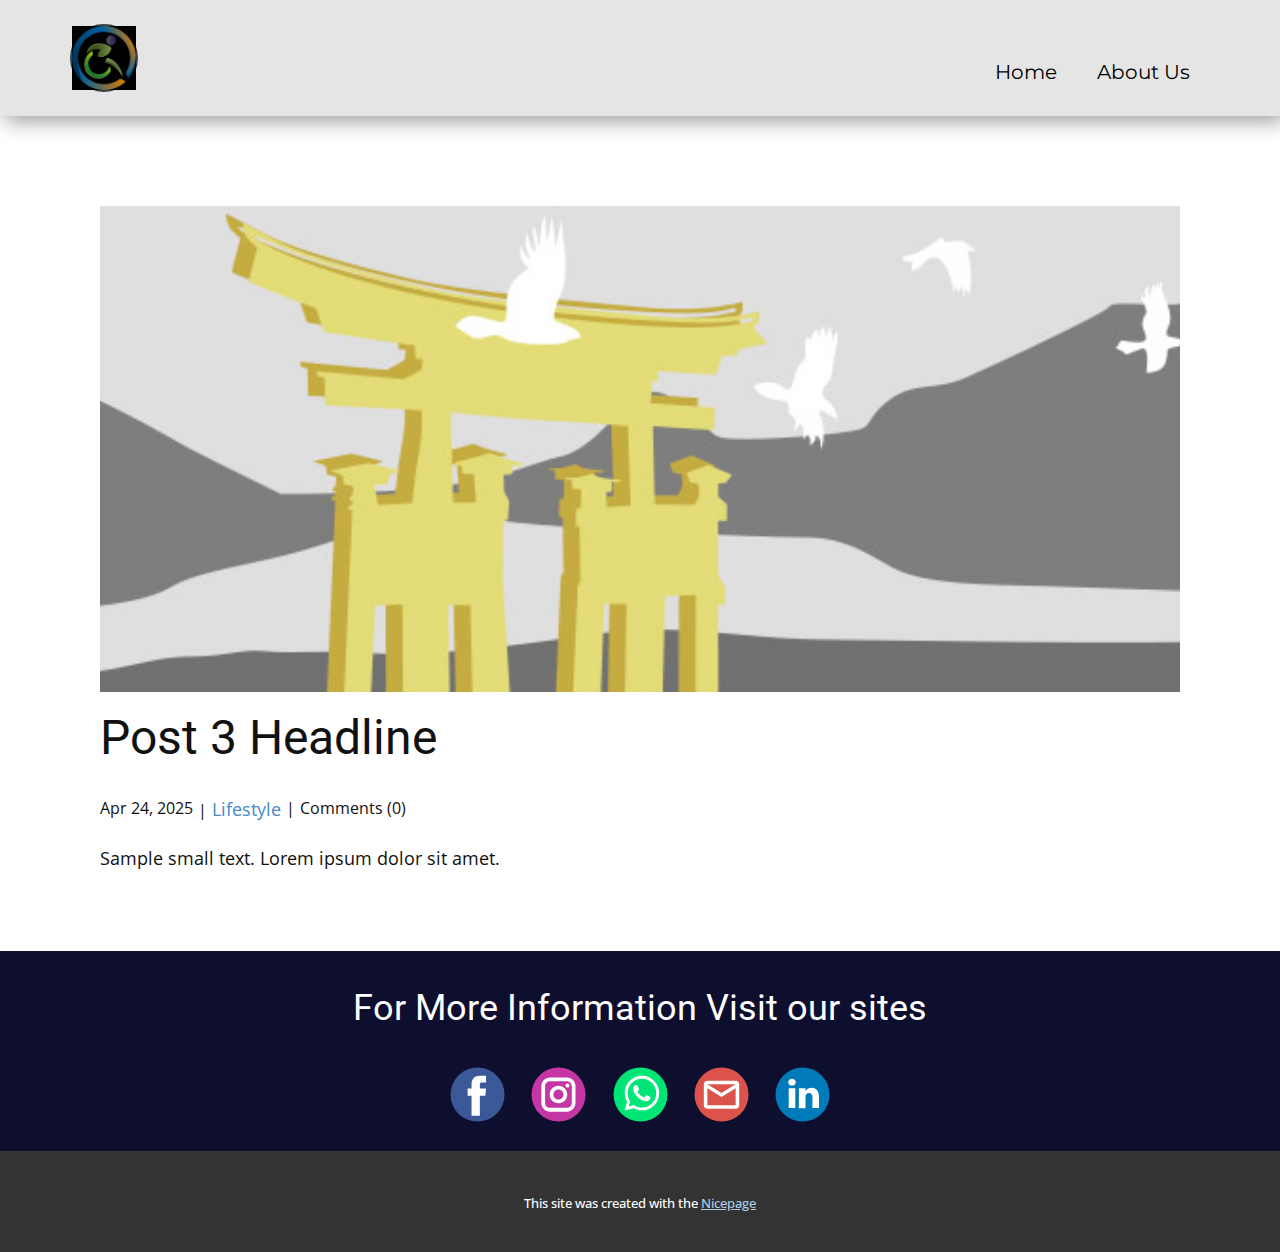
<file: blog/post-2.html>
<!DOCTYPE html>
<html style="font-size: 16px;" lang="en"><head>
    <meta name="viewport" content="width=device-width, initial-scale=1.0">
    <meta charset="utf-8">
    <meta name="keywords" content="Post 1 Headline">
    <meta name="description" content="">
    <title>Post 3 Headline</title>
    <link rel="stylesheet" href="../nicepage.css" media="screen">
<link rel="stylesheet" href="../Post-Template.css" media="screen">
    <script class="u-script" type="text/javascript" src="../jquery.js" defer=""></script>
    <script class="u-script" type="text/javascript" src="../nicepage.js" defer=""></script>
    <meta name="generator" content="Nicepage 7.7.3, nicepage.com">
    
    
    
    <link id="u-theme-google-font" rel="stylesheet" href="https://fonts.googleapis.com/css?family=Roboto:100,100i,300,300i,400,400i,500,500i,700,700i,900,900i|Open+Sans:300,300i,400,400i,500,500i,600,600i,700,700i,800,800i">
    <link id="u-page-google-font" rel="stylesheet" href="https://fonts.googleapis.com/css?family=Montserrat:100,100i,200,200i,300,300i,400,400i,500,500i,600,600i,700,700i,800,800i,900,900i">
    <script type="application/ld+json">{
		"@context": "http://schema.org",
		"@type": "Organization",
		"name": "",
		"logo": "images/maishaboralogo.jpg",
		"sameAs": [
				"https://www.facebook.com/Maishaboracenter",
				"https://www.instagram.com/maishaboracentre?igsh=d3ZzZmVvbTRjMXk5",
				"https://wa.me/255625992661",
				"mailto:maishaborarehab@gmail.com",
				"https://www.linkedin.com/company/maisha-bora-rehabilitation-centre/"
		]
}</script>
    <meta name="theme-color" content="#478ac9">
  <meta data-intl-tel-input-cdn-path="intlTelInput/"></head>
  <body data-path-to-root="./" data-include-products="false" class="u-body u-xl-mode" data-lang="en"><header class="u-box-shadow u-clearfix u-grey-10 u-header u-header" id="header"><div class="u-clearfix u-sheet u-valign-middle-lg u-valign-middle-md u-valign-middle-sm u-valign-middle-xs u-sheet-1">
        <a href="#" class="u-border-2 u-border-grey-75 u-image u-image-round u-logo u-radius u-image-1" data-image-width="1080" data-image-height="1080">
          <img src="../images/maishaboralogo.jpg" class="u-logo-image u-logo-image-1">
        </a>
        <nav class="u-menu u-menu-one-level u-offcanvas u-menu-1">
          <div class="menu-collapse u-custom-font u-font-montserrat" style="font-size: 1.25rem; letter-spacing: 0px; font-weight: 600;">
            <a class="u-button-style u-custom-left-right-menu-spacing u-custom-padding-bottom u-custom-text-active-color u-custom-text-color u-custom-text-hover-color u-custom-top-bottom-menu-spacing u-hamburger-link u-nav-link u-text-active-palette-1-base u-text-hover-palette-2-base" href="#">
              <svg class="u-svg-link" viewBox="0 0 24 24"><use xlink:href="#menu-hamburger"></use></svg>
              <svg class="u-svg-content" version="1.1" id="menu-hamburger" viewBox="0 0 16 16" x="0px" y="0px" xmlns:xlink="http://www.w3.org/1999/xlink" xmlns="http://www.w3.org/2000/svg"><g><rect y="1" width="16" height="2"></rect><rect y="7" width="16" height="2"></rect><rect y="13" width="16" height="2"></rect>
</g></svg>
            </a>
          </div>
          <div class="u-custom-menu u-nav-container">
            <ul class="u-custom-font u-font-montserrat u-nav u-unstyled u-nav-1"><li class="u-nav-item"><a class="u-button-style u-nav-link u-text-active-custom-color-1 u-text-black u-text-hover-custom-color-2" href="../" style="padding: 10px 20px;">Home</a>
</li><li class="u-nav-item"><a class="u-button-style u-nav-link u-text-active-custom-color-1 u-text-black u-text-hover-custom-color-2" href="../About-Us.html" style="padding: 10px 20px;">About Us</a>
</li></ul>
          </div>
          <div class="u-custom-menu u-nav-container-collapse">
            <div class="u-black u-container-style u-inner-container-layout u-opacity u-opacity-95 u-sidenav">
              <div class="u-inner-container-layout u-sidenav-overflow">
                <div class="u-menu-close"></div>
                <ul class="u-align-center u-nav u-popupmenu-items u-unstyled u-nav-2"><li class="u-nav-item"><a class="u-button-style u-nav-link" href="../">Home</a>
</li><li class="u-nav-item"><a class="u-button-style u-nav-link" href="../About-Us.html">About Us</a>
</li></ul>
              </div>
            </div>
            <div class="u-black u-menu-overlay u-opacity u-opacity-70"></div>
          </div>
        </nav>
      </div></header>
    <section class="u-align-center u-clearfix u-section-1" id="block-1">
      <div class="u-clearfix u-sheet u-valign-middle-md u-valign-middle-sm u-valign-middle-xs u-sheet-1"><!--post_details--><!--post_details_options_json--><!--{"source":""}--><!--/post_details_options_json--><!--blog_post-->
        <div class="u-container-style u-expanded-width u-post-details u-post-details-1">
          <div class="u-container-layout u-valign-middle u-container-layout-1"><!--blog_post_image-->
            <img alt="" class="u-blog-control u-expanded-width u-image u-image-default u-image-1" src="../images/8ad73f3c.jpeg"><!--/blog_post_image--><!--blog_post_header-->
            <h2 class="u-blog-control u-text u-text-1">Post 3 Headline</h2><!--/blog_post_header--><!--blog_post_metadata-->
            <div class="u-blog-control u-metadata u-metadata-1"><!--blog_post_metadata_date--><span class="u-meta-date u-meta-icon">Apr 24, 2025</span><!--/blog_post_metadata_date--><!--blog_post_metadata_category--><span class="u-meta-category u-meta-icon"><a href="../blog/blog.html#/blog-1///3">Lifestyle</a></span><!--/blog_post_metadata_category--><!--blog_post_metadata_comments--><span class="u-meta-comments u-meta-icon"><!--blog_post_metadata_comments_content-->Comments (0)<!--/blog_post_metadata_comments_content--></span><!--/blog_post_metadata_comments-->
            </div><!--/blog_post_metadata--><!--blog_post_content-->
            <div class="u-align-justify u-blog-control u-post-content u-text u-text-2 fr-view">
  <p>Sample small text. Lorem ipsum dolor sit amet.</p>
  </div><!--/blog_post_content-->
          </div>
        </div><!--/blog_post--><!--/post_details-->
      </div>
    </section>
    
    
    
    <footer class="u-clearfix u-custom-color-2 u-footer" id="footer" data-animation-name="" data-animation-duration="0" data-animation-delay="0" data-animation-direction=""><div class="u-clearfix u-sheet u-sheet-1">
        <h3 class="u-headline u-text u-text-default u-text-1">
          <a href="/">For More Information Visit our sites</a>
        </h3>
        <div class="u-align-left u-social-icons u-social-icons-1">
          <a class="u-social-url" title="facebook" target="_blank" href="https://www.facebook.com/Maishaboracenter"><span class="u-icon u-social-facebook u-social-icon u-icon-1"><svg class="u-svg-link" preserveAspectRatio="xMidYMin slice" viewBox="0 0 112 112" style=""><use xlink:href="#svg-30f7"></use></svg><svg class="u-svg-content" viewBox="0 0 112 112" x="0" y="0" id="svg-30f7"><circle fill="currentColor" cx="56.1" cy="56.1" r="55"></circle><path fill="#FFFFFF" d="M73.5,31.6h-9.1c-1.4,0-3.6,0.8-3.6,3.9v8.5h12.6L72,58.3H60.8v40.8H43.9V58.3h-8V43.9h8v-9.2
      c0-6.7,3.1-17,17-17h12.5v13.9H73.5z"></path></svg></span>
          </a>
          <a class="u-social-url" title="instagram" target="_blank" href="https://www.instagram.com/maishaboracentre?igsh=d3ZzZmVvbTRjMXk5"><span class="u-icon u-social-icon u-social-instagram u-icon-2"><svg class="u-svg-link" preserveAspectRatio="xMidYMin slice" viewBox="0 0 112 112" style=""><use xlink:href="#svg-42e1"></use></svg><svg class="u-svg-content" viewBox="0 0 112 112" x="0" y="0" id="svg-42e1"><circle fill="currentColor" cx="56.1" cy="56.1" r="55"></circle><path fill="#FFFFFF" d="M55.9,38.2c-9.9,0-17.9,8-17.9,17.9C38,66,46,74,55.9,74c9.9,0,17.9-8,17.9-17.9C73.8,46.2,65.8,38.2,55.9,38.2
      z M55.9,66.4c-5.7,0-10.3-4.6-10.3-10.3c-0.1-5.7,4.6-10.3,10.3-10.3c5.7,0,10.3,4.6,10.3,10.3C66.2,61.8,61.6,66.4,55.9,66.4z"></path><path fill="#FFFFFF" d="M74.3,33.5c-2.3,0-4.2,1.9-4.2,4.2s1.9,4.2,4.2,4.2s4.2-1.9,4.2-4.2S76.6,33.5,74.3,33.5z"></path><path fill="#FFFFFF" d="M73.1,21.3H38.6c-9.7,0-17.5,7.9-17.5,17.5v34.5c0,9.7,7.9,17.6,17.5,17.6h34.5c9.7,0,17.5-7.9,17.5-17.5V38.8
      C90.6,29.1,82.7,21.3,73.1,21.3z M83,73.3c0,5.5-4.5,9.9-9.9,9.9H38.6c-5.5,0-9.9-4.5-9.9-9.9V38.8c0-5.5,4.5-9.9,9.9-9.9h34.5
      c5.5,0,9.9,4.5,9.9,9.9V73.3z"></path></svg></span>
          </a>
          <a class="u-social-url" target="_blank" data-type="Whatsapp" title="Whatsapp" href="https://wa.me/255625992661"><span class="u-icon u-social-icon u-social-whatsapp u-icon-3"><svg class="u-svg-link" preserveAspectRatio="xMidYMin slice" viewBox="0 0 112 112" style=""><use xlink:href="#svg-d267"></use></svg><svg class="u-svg-content" viewBox="0 0 112 112" x="0" y="0" id="svg-d267"><circle fill="currentColor" cx="56.1" cy="56.1" r="55"></circle><path fill="#FFFFFF" d="M83.8,28.3C77.2,21.7,68.4,18,59,18c-19.3,0-35.1,15.7-35.1,35.1c0,6.2,1.6,12.2,4.7,17.5l-5,18.2L42.2,84
	c5.1,2.8,10.9,4.3,16.8,4.3h0l0,0c19.3,0,35.1-15.7,35.1-35.1C94.1,43.8,90.5,35,83.8,28.3 M59,82.3L59,82.3
	c-5.2,0-10.4-1.4-14.9-4.1l-1.1-0.6l-11,2.9L35,69.8l-0.7-1.1c-2.9-4.6-4.5-10-4.5-15.5C29.8,37,42.9,24,59,24
	c7.8,0,15.1,3,20.6,8.6c5.5,5.5,8.5,12.8,8.5,20.6C88.2,69.2,75.1,82.3,59,82.3 M75,60.5c-0.9-0.4-5.2-2.6-6-2.9
	c-0.8-0.3-1.4-0.4-2,0.4s-2.3,2.9-2.8,3.4c-0.5,0.6-1,0.7-1.9,0.2c-0.9-0.4-3.7-1.4-7.1-4.4c-2.6-2.3-4.4-5.2-4.9-6.1
	c-0.5-0.9-0.1-1.4,0.4-1.8c0.4-0.4,0.9-1,1.3-1.5c0.4-0.5,0.6-0.9,0.9-1.5c0.3-0.6,0.1-1.1-0.1-1.5c-0.2-0.4-2-4.8-2.7-6.5
	c-0.7-1.7-1.4-1.5-2-1.5c-0.5,0-1.1,0-1.7,0c-0.6,0-1.5,0.2-2.3,1.1c-0.8,0.9-3.1,3-3.1,7.3c0,4.3,3.1,8.5,3.6,9.1
	c0.4,0.6,6.2,9.4,15,13.2c2.1,0.9,3.7,1.4,5,1.8c2.1,0.7,4,0.6,5.5,0.3c1.7-0.3,5.2-2.1,5.9-4.2c0.7-2,0.7-3.8,0.5-4.2
	C76.5,61.1,75.9,60.9,75,60.5"></path></svg></span>
          </a>
          <a class="u-social-url" target="_blank" data-type="Email" title="Email" href="mailto:maishaborarehab@gmail.com"><span class="u-icon u-social-email u-social-icon u-icon-4"><svg class="u-svg-link" preserveAspectRatio="xMidYMin slice" viewBox="0 0 112 112" style=""><use xlink:href="#svg-a61c"></use></svg><svg class="u-svg-content" viewBox="0 0 112 112" x="0" y="0" id="svg-a61c"><circle fill="currentColor" cx="56.1" cy="56.1" r="55"></circle><path id="path3864" fill="#FFFFFF" d="M27.2,28h57.6c4,0,7.2,3.2,7.2,7.2l0,0v42.7c0,3.9-3.2,7.2-7.2,7.2l0,0H27.2
	c-4,0-7.2-3.2-7.2-7.2V35.2C20,31.1,23.2,28,27.2,28 M56,52.9l28.8-17.8H27.2L56,52.9 M27.2,77.7h57.6V43.5L56,61.3L27.2,43.5V77.7z
	"></path></svg></span>
          </a>
          <a class="u-social-url" target="_blank" data-type="LinkedIn" title="LinkedIn" href="https://www.linkedin.com/company/maisha-bora-rehabilitation-centre/"><span class="u-icon u-social-icon u-social-linkedin u-icon-5"><svg class="u-svg-link" preserveAspectRatio="xMidYMin slice" viewBox="0 0 112 112" style=""><use xlink:href="#svg-78ee"></use></svg><svg class="u-svg-content" viewBox="0 0 112 112" x="0" y="0" id="svg-78ee"><circle fill="currentColor" cx="56.1" cy="56.1" r="55"></circle><path fill="#FFFFFF" d="M41.3,83.7H27.9V43.4h13.4V83.7z M34.6,37.9L34.6,37.9c-4.6,0-7.5-3.1-7.5-7c0-4,3-7,7.6-7s7.4,3,7.5,7
      C42.2,34.8,39.2,37.9,34.6,37.9z M89.6,83.7H76.2V62.2c0-5.4-1.9-9.1-6.8-9.1c-3.7,0-5.9,2.5-6.9,4.9c-0.4,0.9-0.4,2.1-0.4,3.3v22.5
      H48.7c0,0,0.2-36.5,0-40.3h13.4v5.7c1.8-2.7,5-6.7,12.1-6.7c8.8,0,15.4,5.8,15.4,18.1V83.7z"></path></svg></span>
          </a>
        </div>
      </div></footer>
    <section class="u-backlink u-clearfix u-grey-80">
      <p class="u-text"><span>This site was created with the </span>
        <a class="u-link" href="https://nicepage.com/" target="_blank" rel="nofollow"><span>Nicepage</span>
        </a>
      </p>
    </section>
  
</body></html>
</file>
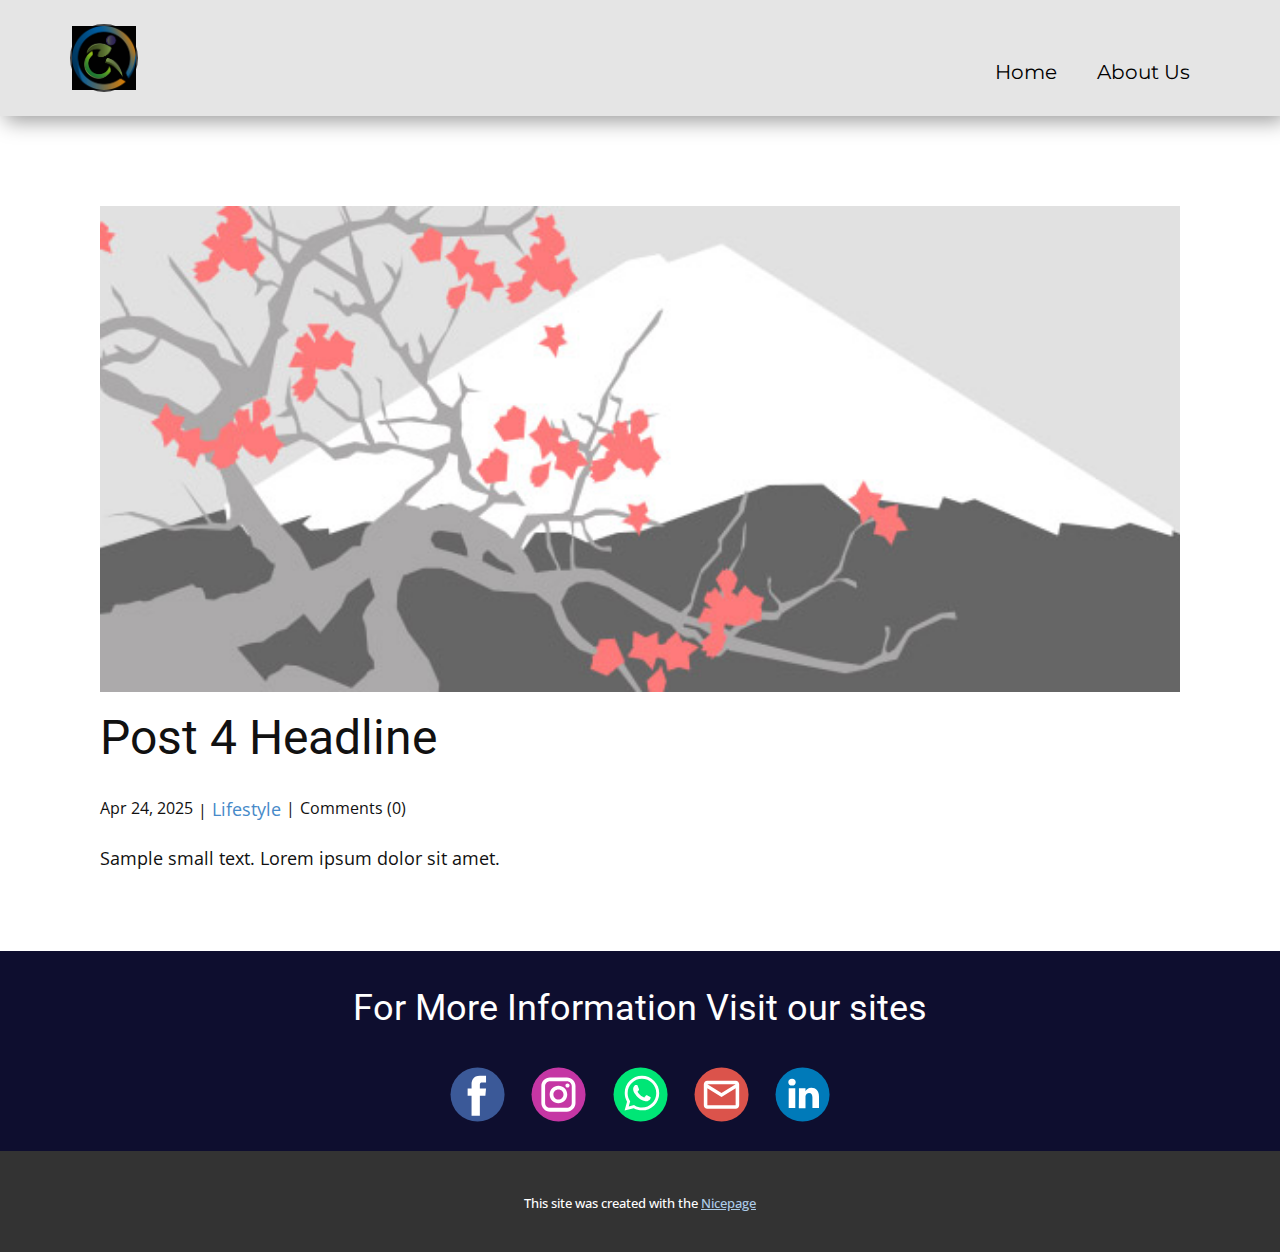
<file: blog/post-3.html>
<!DOCTYPE html>
<html style="font-size: 16px;" lang="en"><head>
    <meta name="viewport" content="width=device-width, initial-scale=1.0">
    <meta charset="utf-8">
    <meta name="keywords" content="Post 1 Headline">
    <meta name="description" content="">
    <title>Post 4 Headline</title>
    <link rel="stylesheet" href="../nicepage.css" media="screen">
<link rel="stylesheet" href="../Post-Template.css" media="screen">
    <script class="u-script" type="text/javascript" src="../jquery.js" defer=""></script>
    <script class="u-script" type="text/javascript" src="../nicepage.js" defer=""></script>
    <meta name="generator" content="Nicepage 7.7.3, nicepage.com">
    
    
    
    <link id="u-theme-google-font" rel="stylesheet" href="https://fonts.googleapis.com/css?family=Roboto:100,100i,300,300i,400,400i,500,500i,700,700i,900,900i|Open+Sans:300,300i,400,400i,500,500i,600,600i,700,700i,800,800i">
    <link id="u-page-google-font" rel="stylesheet" href="https://fonts.googleapis.com/css?family=Montserrat:100,100i,200,200i,300,300i,400,400i,500,500i,600,600i,700,700i,800,800i,900,900i">
    <script type="application/ld+json">{
		"@context": "http://schema.org",
		"@type": "Organization",
		"name": "",
		"logo": "images/maishaboralogo.jpg",
		"sameAs": [
				"https://www.facebook.com/Maishaboracenter",
				"https://www.instagram.com/maishaboracentre?igsh=d3ZzZmVvbTRjMXk5",
				"https://wa.me/255625992661",
				"mailto:maishaborarehab@gmail.com",
				"https://www.linkedin.com/company/maisha-bora-rehabilitation-centre/"
		]
}</script>
    <meta name="theme-color" content="#478ac9">
  <meta data-intl-tel-input-cdn-path="intlTelInput/"></head>
  <body data-path-to-root="./" data-include-products="false" class="u-body u-xl-mode" data-lang="en"><header class="u-box-shadow u-clearfix u-grey-10 u-header u-header" id="header"><div class="u-clearfix u-sheet u-valign-middle-lg u-valign-middle-md u-valign-middle-sm u-valign-middle-xs u-sheet-1">
        <a href="#" class="u-border-2 u-border-grey-75 u-image u-image-round u-logo u-radius u-image-1" data-image-width="1080" data-image-height="1080">
          <img src="../images/maishaboralogo.jpg" class="u-logo-image u-logo-image-1">
        </a>
        <nav class="u-menu u-menu-one-level u-offcanvas u-menu-1">
          <div class="menu-collapse u-custom-font u-font-montserrat" style="font-size: 1.25rem; letter-spacing: 0px; font-weight: 600;">
            <a class="u-button-style u-custom-left-right-menu-spacing u-custom-padding-bottom u-custom-text-active-color u-custom-text-color u-custom-text-hover-color u-custom-top-bottom-menu-spacing u-hamburger-link u-nav-link u-text-active-palette-1-base u-text-hover-palette-2-base" href="#">
              <svg class="u-svg-link" viewBox="0 0 24 24"><use xlink:href="#menu-hamburger"></use></svg>
              <svg class="u-svg-content" version="1.1" id="menu-hamburger" viewBox="0 0 16 16" x="0px" y="0px" xmlns:xlink="http://www.w3.org/1999/xlink" xmlns="http://www.w3.org/2000/svg"><g><rect y="1" width="16" height="2"></rect><rect y="7" width="16" height="2"></rect><rect y="13" width="16" height="2"></rect>
</g></svg>
            </a>
          </div>
          <div class="u-custom-menu u-nav-container">
            <ul class="u-custom-font u-font-montserrat u-nav u-unstyled u-nav-1"><li class="u-nav-item"><a class="u-button-style u-nav-link u-text-active-custom-color-1 u-text-black u-text-hover-custom-color-2" href="../" style="padding: 10px 20px;">Home</a>
</li><li class="u-nav-item"><a class="u-button-style u-nav-link u-text-active-custom-color-1 u-text-black u-text-hover-custom-color-2" href="../About-Us.html" style="padding: 10px 20px;">About Us</a>
</li></ul>
          </div>
          <div class="u-custom-menu u-nav-container-collapse">
            <div class="u-black u-container-style u-inner-container-layout u-opacity u-opacity-95 u-sidenav">
              <div class="u-inner-container-layout u-sidenav-overflow">
                <div class="u-menu-close"></div>
                <ul class="u-align-center u-nav u-popupmenu-items u-unstyled u-nav-2"><li class="u-nav-item"><a class="u-button-style u-nav-link" href="../">Home</a>
</li><li class="u-nav-item"><a class="u-button-style u-nav-link" href="../About-Us.html">About Us</a>
</li></ul>
              </div>
            </div>
            <div class="u-black u-menu-overlay u-opacity u-opacity-70"></div>
          </div>
        </nav>
      </div></header>
    <section class="u-align-center u-clearfix u-section-1" id="block-1">
      <div class="u-clearfix u-sheet u-valign-middle-md u-valign-middle-sm u-valign-middle-xs u-sheet-1"><!--post_details--><!--post_details_options_json--><!--{"source":""}--><!--/post_details_options_json--><!--blog_post-->
        <div class="u-container-style u-expanded-width u-post-details u-post-details-1">
          <div class="u-container-layout u-valign-middle u-container-layout-1"><!--blog_post_image-->
            <img alt="" class="u-blog-control u-expanded-width u-image u-image-default u-image-1" src="../images/0fd3416c.jpeg"><!--/blog_post_image--><!--blog_post_header-->
            <h2 class="u-blog-control u-text u-text-1">Post 4 Headline</h2><!--/blog_post_header--><!--blog_post_metadata-->
            <div class="u-blog-control u-metadata u-metadata-1"><!--blog_post_metadata_date--><span class="u-meta-date u-meta-icon">Apr 24, 2025</span><!--/blog_post_metadata_date--><!--blog_post_metadata_category--><span class="u-meta-category u-meta-icon"><a href="../blog/blog.html#/blog-1///3">Lifestyle</a></span><!--/blog_post_metadata_category--><!--blog_post_metadata_comments--><span class="u-meta-comments u-meta-icon"><!--blog_post_metadata_comments_content-->Comments (0)<!--/blog_post_metadata_comments_content--></span><!--/blog_post_metadata_comments-->
            </div><!--/blog_post_metadata--><!--blog_post_content-->
            <div class="u-align-justify u-blog-control u-post-content u-text u-text-2 fr-view">
  <p>Sample small text. Lorem ipsum dolor sit amet.</p>
  </div><!--/blog_post_content-->
          </div>
        </div><!--/blog_post--><!--/post_details-->
      </div>
    </section>
    
    
    
    <footer class="u-clearfix u-custom-color-2 u-footer" id="footer" data-animation-name="" data-animation-duration="0" data-animation-delay="0" data-animation-direction=""><div class="u-clearfix u-sheet u-sheet-1">
        <h3 class="u-headline u-text u-text-default u-text-1">
          <a href="/">For More Information Visit our sites</a>
        </h3>
        <div class="u-align-left u-social-icons u-social-icons-1">
          <a class="u-social-url" title="facebook" target="_blank" href="https://www.facebook.com/Maishaboracenter"><span class="u-icon u-social-facebook u-social-icon u-icon-1"><svg class="u-svg-link" preserveAspectRatio="xMidYMin slice" viewBox="0 0 112 112" style=""><use xlink:href="#svg-30f7"></use></svg><svg class="u-svg-content" viewBox="0 0 112 112" x="0" y="0" id="svg-30f7"><circle fill="currentColor" cx="56.1" cy="56.1" r="55"></circle><path fill="#FFFFFF" d="M73.5,31.6h-9.1c-1.4,0-3.6,0.8-3.6,3.9v8.5h12.6L72,58.3H60.8v40.8H43.9V58.3h-8V43.9h8v-9.2
      c0-6.7,3.1-17,17-17h12.5v13.9H73.5z"></path></svg></span>
          </a>
          <a class="u-social-url" title="instagram" target="_blank" href="https://www.instagram.com/maishaboracentre?igsh=d3ZzZmVvbTRjMXk5"><span class="u-icon u-social-icon u-social-instagram u-icon-2"><svg class="u-svg-link" preserveAspectRatio="xMidYMin slice" viewBox="0 0 112 112" style=""><use xlink:href="#svg-42e1"></use></svg><svg class="u-svg-content" viewBox="0 0 112 112" x="0" y="0" id="svg-42e1"><circle fill="currentColor" cx="56.1" cy="56.1" r="55"></circle><path fill="#FFFFFF" d="M55.9,38.2c-9.9,0-17.9,8-17.9,17.9C38,66,46,74,55.9,74c9.9,0,17.9-8,17.9-17.9C73.8,46.2,65.8,38.2,55.9,38.2
      z M55.9,66.4c-5.7,0-10.3-4.6-10.3-10.3c-0.1-5.7,4.6-10.3,10.3-10.3c5.7,0,10.3,4.6,10.3,10.3C66.2,61.8,61.6,66.4,55.9,66.4z"></path><path fill="#FFFFFF" d="M74.3,33.5c-2.3,0-4.2,1.9-4.2,4.2s1.9,4.2,4.2,4.2s4.2-1.9,4.2-4.2S76.6,33.5,74.3,33.5z"></path><path fill="#FFFFFF" d="M73.1,21.3H38.6c-9.7,0-17.5,7.9-17.5,17.5v34.5c0,9.7,7.9,17.6,17.5,17.6h34.5c9.7,0,17.5-7.9,17.5-17.5V38.8
      C90.6,29.1,82.7,21.3,73.1,21.3z M83,73.3c0,5.5-4.5,9.9-9.9,9.9H38.6c-5.5,0-9.9-4.5-9.9-9.9V38.8c0-5.5,4.5-9.9,9.9-9.9h34.5
      c5.5,0,9.9,4.5,9.9,9.9V73.3z"></path></svg></span>
          </a>
          <a class="u-social-url" target="_blank" data-type="Whatsapp" title="Whatsapp" href="https://wa.me/255625992661"><span class="u-icon u-social-icon u-social-whatsapp u-icon-3"><svg class="u-svg-link" preserveAspectRatio="xMidYMin slice" viewBox="0 0 112 112" style=""><use xlink:href="#svg-d267"></use></svg><svg class="u-svg-content" viewBox="0 0 112 112" x="0" y="0" id="svg-d267"><circle fill="currentColor" cx="56.1" cy="56.1" r="55"></circle><path fill="#FFFFFF" d="M83.8,28.3C77.2,21.7,68.4,18,59,18c-19.3,0-35.1,15.7-35.1,35.1c0,6.2,1.6,12.2,4.7,17.5l-5,18.2L42.2,84
	c5.1,2.8,10.9,4.3,16.8,4.3h0l0,0c19.3,0,35.1-15.7,35.1-35.1C94.1,43.8,90.5,35,83.8,28.3 M59,82.3L59,82.3
	c-5.2,0-10.4-1.4-14.9-4.1l-1.1-0.6l-11,2.9L35,69.8l-0.7-1.1c-2.9-4.6-4.5-10-4.5-15.5C29.8,37,42.9,24,59,24
	c7.8,0,15.1,3,20.6,8.6c5.5,5.5,8.5,12.8,8.5,20.6C88.2,69.2,75.1,82.3,59,82.3 M75,60.5c-0.9-0.4-5.2-2.6-6-2.9
	c-0.8-0.3-1.4-0.4-2,0.4s-2.3,2.9-2.8,3.4c-0.5,0.6-1,0.7-1.9,0.2c-0.9-0.4-3.7-1.4-7.1-4.4c-2.6-2.3-4.4-5.2-4.9-6.1
	c-0.5-0.9-0.1-1.4,0.4-1.8c0.4-0.4,0.9-1,1.3-1.5c0.4-0.5,0.6-0.9,0.9-1.5c0.3-0.6,0.1-1.1-0.1-1.5c-0.2-0.4-2-4.8-2.7-6.5
	c-0.7-1.7-1.4-1.5-2-1.5c-0.5,0-1.1,0-1.7,0c-0.6,0-1.5,0.2-2.3,1.1c-0.8,0.9-3.1,3-3.1,7.3c0,4.3,3.1,8.5,3.6,9.1
	c0.4,0.6,6.2,9.4,15,13.2c2.1,0.9,3.7,1.4,5,1.8c2.1,0.7,4,0.6,5.5,0.3c1.7-0.3,5.2-2.1,5.9-4.2c0.7-2,0.7-3.8,0.5-4.2
	C76.5,61.1,75.9,60.9,75,60.5"></path></svg></span>
          </a>
          <a class="u-social-url" target="_blank" data-type="Email" title="Email" href="mailto:maishaborarehab@gmail.com"><span class="u-icon u-social-email u-social-icon u-icon-4"><svg class="u-svg-link" preserveAspectRatio="xMidYMin slice" viewBox="0 0 112 112" style=""><use xlink:href="#svg-a61c"></use></svg><svg class="u-svg-content" viewBox="0 0 112 112" x="0" y="0" id="svg-a61c"><circle fill="currentColor" cx="56.1" cy="56.1" r="55"></circle><path id="path3864" fill="#FFFFFF" d="M27.2,28h57.6c4,0,7.2,3.2,7.2,7.2l0,0v42.7c0,3.9-3.2,7.2-7.2,7.2l0,0H27.2
	c-4,0-7.2-3.2-7.2-7.2V35.2C20,31.1,23.2,28,27.2,28 M56,52.9l28.8-17.8H27.2L56,52.9 M27.2,77.7h57.6V43.5L56,61.3L27.2,43.5V77.7z
	"></path></svg></span>
          </a>
          <a class="u-social-url" target="_blank" data-type="LinkedIn" title="LinkedIn" href="https://www.linkedin.com/company/maisha-bora-rehabilitation-centre/"><span class="u-icon u-social-icon u-social-linkedin u-icon-5"><svg class="u-svg-link" preserveAspectRatio="xMidYMin slice" viewBox="0 0 112 112" style=""><use xlink:href="#svg-78ee"></use></svg><svg class="u-svg-content" viewBox="0 0 112 112" x="0" y="0" id="svg-78ee"><circle fill="currentColor" cx="56.1" cy="56.1" r="55"></circle><path fill="#FFFFFF" d="M41.3,83.7H27.9V43.4h13.4V83.7z M34.6,37.9L34.6,37.9c-4.6,0-7.5-3.1-7.5-7c0-4,3-7,7.6-7s7.4,3,7.5,7
      C42.2,34.8,39.2,37.9,34.6,37.9z M89.6,83.7H76.2V62.2c0-5.4-1.9-9.1-6.8-9.1c-3.7,0-5.9,2.5-6.9,4.9c-0.4,0.9-0.4,2.1-0.4,3.3v22.5
      H48.7c0,0,0.2-36.5,0-40.3h13.4v5.7c1.8-2.7,5-6.7,12.1-6.7c8.8,0,15.4,5.8,15.4,18.1V83.7z"></path></svg></span>
          </a>
        </div>
      </div></footer>
    <section class="u-backlink u-clearfix u-grey-80">
      <p class="u-text"><span>This site was created with the </span>
        <a class="u-link" href="https://nicepage.com/" target="_blank" rel="nofollow"><span>Nicepage</span>
        </a>
      </p>
    </section>
  
</body></html>
</file>
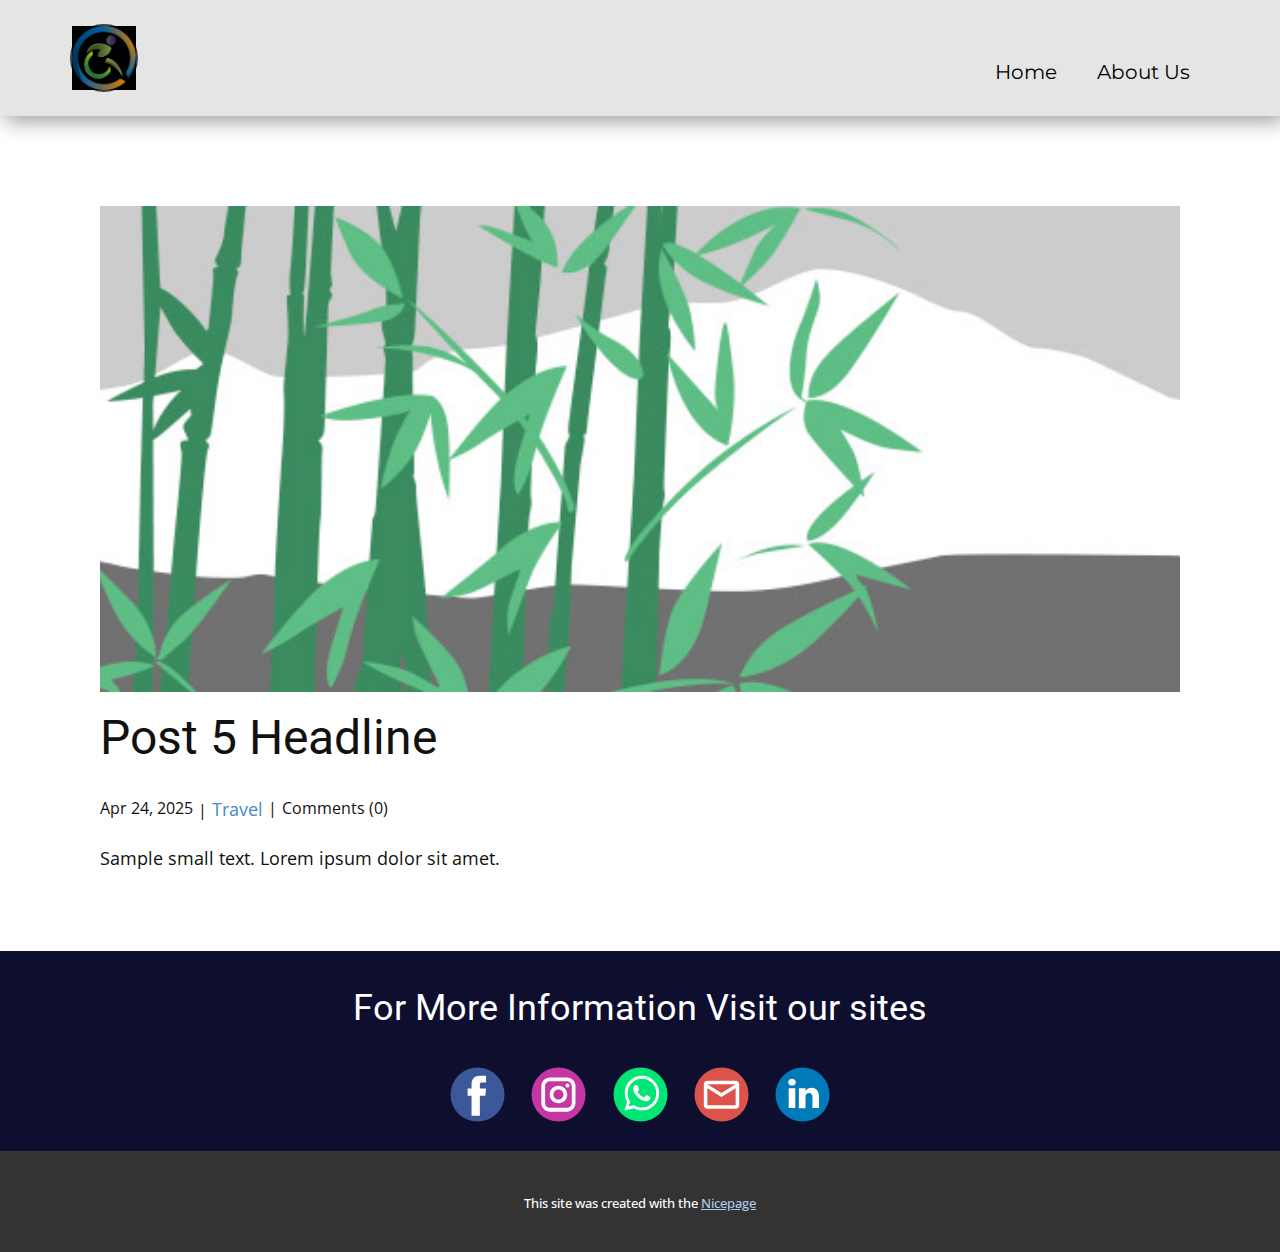
<file: blog/post-4.html>
<!DOCTYPE html>
<html style="font-size: 16px;" lang="en"><head>
    <meta name="viewport" content="width=device-width, initial-scale=1.0">
    <meta charset="utf-8">
    <meta name="keywords" content="Post 1 Headline">
    <meta name="description" content="">
    <title>Post 5 Headline</title>
    <link rel="stylesheet" href="../nicepage.css" media="screen">
<link rel="stylesheet" href="../Post-Template.css" media="screen">
    <script class="u-script" type="text/javascript" src="../jquery.js" defer=""></script>
    <script class="u-script" type="text/javascript" src="../nicepage.js" defer=""></script>
    <meta name="generator" content="Nicepage 7.7.3, nicepage.com">
    
    
    
    <link id="u-theme-google-font" rel="stylesheet" href="https://fonts.googleapis.com/css?family=Roboto:100,100i,300,300i,400,400i,500,500i,700,700i,900,900i|Open+Sans:300,300i,400,400i,500,500i,600,600i,700,700i,800,800i">
    <link id="u-page-google-font" rel="stylesheet" href="https://fonts.googleapis.com/css?family=Montserrat:100,100i,200,200i,300,300i,400,400i,500,500i,600,600i,700,700i,800,800i,900,900i">
    <script type="application/ld+json">{
		"@context": "http://schema.org",
		"@type": "Organization",
		"name": "",
		"logo": "images/maishaboralogo.jpg",
		"sameAs": [
				"https://www.facebook.com/Maishaboracenter",
				"https://www.instagram.com/maishaboracentre?igsh=d3ZzZmVvbTRjMXk5",
				"https://wa.me/255625992661",
				"mailto:maishaborarehab@gmail.com",
				"https://www.linkedin.com/company/maisha-bora-rehabilitation-centre/"
		]
}</script>
    <meta name="theme-color" content="#478ac9">
  <meta data-intl-tel-input-cdn-path="intlTelInput/"></head>
  <body data-path-to-root="./" data-include-products="false" class="u-body u-xl-mode" data-lang="en"><header class="u-box-shadow u-clearfix u-grey-10 u-header u-header" id="header"><div class="u-clearfix u-sheet u-valign-middle-lg u-valign-middle-md u-valign-middle-sm u-valign-middle-xs u-sheet-1">
        <a href="#" class="u-border-2 u-border-grey-75 u-image u-image-round u-logo u-radius u-image-1" data-image-width="1080" data-image-height="1080">
          <img src="../images/maishaboralogo.jpg" class="u-logo-image u-logo-image-1">
        </a>
        <nav class="u-menu u-menu-one-level u-offcanvas u-menu-1">
          <div class="menu-collapse u-custom-font u-font-montserrat" style="font-size: 1.25rem; letter-spacing: 0px; font-weight: 600;">
            <a class="u-button-style u-custom-left-right-menu-spacing u-custom-padding-bottom u-custom-text-active-color u-custom-text-color u-custom-text-hover-color u-custom-top-bottom-menu-spacing u-hamburger-link u-nav-link u-text-active-palette-1-base u-text-hover-palette-2-base" href="#">
              <svg class="u-svg-link" viewBox="0 0 24 24"><use xlink:href="#menu-hamburger"></use></svg>
              <svg class="u-svg-content" version="1.1" id="menu-hamburger" viewBox="0 0 16 16" x="0px" y="0px" xmlns:xlink="http://www.w3.org/1999/xlink" xmlns="http://www.w3.org/2000/svg"><g><rect y="1" width="16" height="2"></rect><rect y="7" width="16" height="2"></rect><rect y="13" width="16" height="2"></rect>
</g></svg>
            </a>
          </div>
          <div class="u-custom-menu u-nav-container">
            <ul class="u-custom-font u-font-montserrat u-nav u-unstyled u-nav-1"><li class="u-nav-item"><a class="u-button-style u-nav-link u-text-active-custom-color-1 u-text-black u-text-hover-custom-color-2" href="../" style="padding: 10px 20px;">Home</a>
</li><li class="u-nav-item"><a class="u-button-style u-nav-link u-text-active-custom-color-1 u-text-black u-text-hover-custom-color-2" href="../About-Us.html" style="padding: 10px 20px;">About Us</a>
</li></ul>
          </div>
          <div class="u-custom-menu u-nav-container-collapse">
            <div class="u-black u-container-style u-inner-container-layout u-opacity u-opacity-95 u-sidenav">
              <div class="u-inner-container-layout u-sidenav-overflow">
                <div class="u-menu-close"></div>
                <ul class="u-align-center u-nav u-popupmenu-items u-unstyled u-nav-2"><li class="u-nav-item"><a class="u-button-style u-nav-link" href="../">Home</a>
</li><li class="u-nav-item"><a class="u-button-style u-nav-link" href="../About-Us.html">About Us</a>
</li></ul>
              </div>
            </div>
            <div class="u-black u-menu-overlay u-opacity u-opacity-70"></div>
          </div>
        </nav>
      </div></header>
    <section class="u-align-center u-clearfix u-section-1" id="block-1">
      <div class="u-clearfix u-sheet u-valign-middle-md u-valign-middle-sm u-valign-middle-xs u-sheet-1"><!--post_details--><!--post_details_options_json--><!--{"source":""}--><!--/post_details_options_json--><!--blog_post-->
        <div class="u-container-style u-expanded-width u-post-details u-post-details-1">
          <div class="u-container-layout u-valign-middle u-container-layout-1"><!--blog_post_image-->
            <img alt="" class="u-blog-control u-expanded-width u-image u-image-default u-image-1" src="../images/68f64b9d.jpeg"><!--/blog_post_image--><!--blog_post_header-->
            <h2 class="u-blog-control u-text u-text-1">Post 5 Headline</h2><!--/blog_post_header--><!--blog_post_metadata-->
            <div class="u-blog-control u-metadata u-metadata-1"><!--blog_post_metadata_date--><span class="u-meta-date u-meta-icon">Apr 24, 2025</span><!--/blog_post_metadata_date--><!--blog_post_metadata_category--><span class="u-meta-category u-meta-icon"><a href="../blog/blog.html#/blog-1///2">Travel</a></span><!--/blog_post_metadata_category--><!--blog_post_metadata_comments--><span class="u-meta-comments u-meta-icon"><!--blog_post_metadata_comments_content-->Comments (0)<!--/blog_post_metadata_comments_content--></span><!--/blog_post_metadata_comments-->
            </div><!--/blog_post_metadata--><!--blog_post_content-->
            <div class="u-align-justify u-blog-control u-post-content u-text u-text-2 fr-view">
  <p>Sample small text. Lorem ipsum dolor sit amet.</p>
  </div><!--/blog_post_content-->
          </div>
        </div><!--/blog_post--><!--/post_details-->
      </div>
    </section>
    
    
    
    <footer class="u-clearfix u-custom-color-2 u-footer" id="footer" data-animation-name="" data-animation-duration="0" data-animation-delay="0" data-animation-direction=""><div class="u-clearfix u-sheet u-sheet-1">
        <h3 class="u-headline u-text u-text-default u-text-1">
          <a href="/">For More Information Visit our sites</a>
        </h3>
        <div class="u-align-left u-social-icons u-social-icons-1">
          <a class="u-social-url" title="facebook" target="_blank" href="https://www.facebook.com/Maishaboracenter"><span class="u-icon u-social-facebook u-social-icon u-icon-1"><svg class="u-svg-link" preserveAspectRatio="xMidYMin slice" viewBox="0 0 112 112" style=""><use xlink:href="#svg-30f7"></use></svg><svg class="u-svg-content" viewBox="0 0 112 112" x="0" y="0" id="svg-30f7"><circle fill="currentColor" cx="56.1" cy="56.1" r="55"></circle><path fill="#FFFFFF" d="M73.5,31.6h-9.1c-1.4,0-3.6,0.8-3.6,3.9v8.5h12.6L72,58.3H60.8v40.8H43.9V58.3h-8V43.9h8v-9.2
      c0-6.7,3.1-17,17-17h12.5v13.9H73.5z"></path></svg></span>
          </a>
          <a class="u-social-url" title="instagram" target="_blank" href="https://www.instagram.com/maishaboracentre?igsh=d3ZzZmVvbTRjMXk5"><span class="u-icon u-social-icon u-social-instagram u-icon-2"><svg class="u-svg-link" preserveAspectRatio="xMidYMin slice" viewBox="0 0 112 112" style=""><use xlink:href="#svg-42e1"></use></svg><svg class="u-svg-content" viewBox="0 0 112 112" x="0" y="0" id="svg-42e1"><circle fill="currentColor" cx="56.1" cy="56.1" r="55"></circle><path fill="#FFFFFF" d="M55.9,38.2c-9.9,0-17.9,8-17.9,17.9C38,66,46,74,55.9,74c9.9,0,17.9-8,17.9-17.9C73.8,46.2,65.8,38.2,55.9,38.2
      z M55.9,66.4c-5.7,0-10.3-4.6-10.3-10.3c-0.1-5.7,4.6-10.3,10.3-10.3c5.7,0,10.3,4.6,10.3,10.3C66.2,61.8,61.6,66.4,55.9,66.4z"></path><path fill="#FFFFFF" d="M74.3,33.5c-2.3,0-4.2,1.9-4.2,4.2s1.9,4.2,4.2,4.2s4.2-1.9,4.2-4.2S76.6,33.5,74.3,33.5z"></path><path fill="#FFFFFF" d="M73.1,21.3H38.6c-9.7,0-17.5,7.9-17.5,17.5v34.5c0,9.7,7.9,17.6,17.5,17.6h34.5c9.7,0,17.5-7.9,17.5-17.5V38.8
      C90.6,29.1,82.7,21.3,73.1,21.3z M83,73.3c0,5.5-4.5,9.9-9.9,9.9H38.6c-5.5,0-9.9-4.5-9.9-9.9V38.8c0-5.5,4.5-9.9,9.9-9.9h34.5
      c5.5,0,9.9,4.5,9.9,9.9V73.3z"></path></svg></span>
          </a>
          <a class="u-social-url" target="_blank" data-type="Whatsapp" title="Whatsapp" href="https://wa.me/255625992661"><span class="u-icon u-social-icon u-social-whatsapp u-icon-3"><svg class="u-svg-link" preserveAspectRatio="xMidYMin slice" viewBox="0 0 112 112" style=""><use xlink:href="#svg-d267"></use></svg><svg class="u-svg-content" viewBox="0 0 112 112" x="0" y="0" id="svg-d267"><circle fill="currentColor" cx="56.1" cy="56.1" r="55"></circle><path fill="#FFFFFF" d="M83.8,28.3C77.2,21.7,68.4,18,59,18c-19.3,0-35.1,15.7-35.1,35.1c0,6.2,1.6,12.2,4.7,17.5l-5,18.2L42.2,84
	c5.1,2.8,10.9,4.3,16.8,4.3h0l0,0c19.3,0,35.1-15.7,35.1-35.1C94.1,43.8,90.5,35,83.8,28.3 M59,82.3L59,82.3
	c-5.2,0-10.4-1.4-14.9-4.1l-1.1-0.6l-11,2.9L35,69.8l-0.7-1.1c-2.9-4.6-4.5-10-4.5-15.5C29.8,37,42.9,24,59,24
	c7.8,0,15.1,3,20.6,8.6c5.5,5.5,8.5,12.8,8.5,20.6C88.2,69.2,75.1,82.3,59,82.3 M75,60.5c-0.9-0.4-5.2-2.6-6-2.9
	c-0.8-0.3-1.4-0.4-2,0.4s-2.3,2.9-2.8,3.4c-0.5,0.6-1,0.7-1.9,0.2c-0.9-0.4-3.7-1.4-7.1-4.4c-2.6-2.3-4.4-5.2-4.9-6.1
	c-0.5-0.9-0.1-1.4,0.4-1.8c0.4-0.4,0.9-1,1.3-1.5c0.4-0.5,0.6-0.9,0.9-1.5c0.3-0.6,0.1-1.1-0.1-1.5c-0.2-0.4-2-4.8-2.7-6.5
	c-0.7-1.7-1.4-1.5-2-1.5c-0.5,0-1.1,0-1.7,0c-0.6,0-1.5,0.2-2.3,1.1c-0.8,0.9-3.1,3-3.1,7.3c0,4.3,3.1,8.5,3.6,9.1
	c0.4,0.6,6.2,9.4,15,13.2c2.1,0.9,3.7,1.4,5,1.8c2.1,0.7,4,0.6,5.5,0.3c1.7-0.3,5.2-2.1,5.9-4.2c0.7-2,0.7-3.8,0.5-4.2
	C76.5,61.1,75.9,60.9,75,60.5"></path></svg></span>
          </a>
          <a class="u-social-url" target="_blank" data-type="Email" title="Email" href="mailto:maishaborarehab@gmail.com"><span class="u-icon u-social-email u-social-icon u-icon-4"><svg class="u-svg-link" preserveAspectRatio="xMidYMin slice" viewBox="0 0 112 112" style=""><use xlink:href="#svg-a61c"></use></svg><svg class="u-svg-content" viewBox="0 0 112 112" x="0" y="0" id="svg-a61c"><circle fill="currentColor" cx="56.1" cy="56.1" r="55"></circle><path id="path3864" fill="#FFFFFF" d="M27.2,28h57.6c4,0,7.2,3.2,7.2,7.2l0,0v42.7c0,3.9-3.2,7.2-7.2,7.2l0,0H27.2
	c-4,0-7.2-3.2-7.2-7.2V35.2C20,31.1,23.2,28,27.2,28 M56,52.9l28.8-17.8H27.2L56,52.9 M27.2,77.7h57.6V43.5L56,61.3L27.2,43.5V77.7z
	"></path></svg></span>
          </a>
          <a class="u-social-url" target="_blank" data-type="LinkedIn" title="LinkedIn" href="https://www.linkedin.com/company/maisha-bora-rehabilitation-centre/"><span class="u-icon u-social-icon u-social-linkedin u-icon-5"><svg class="u-svg-link" preserveAspectRatio="xMidYMin slice" viewBox="0 0 112 112" style=""><use xlink:href="#svg-78ee"></use></svg><svg class="u-svg-content" viewBox="0 0 112 112" x="0" y="0" id="svg-78ee"><circle fill="currentColor" cx="56.1" cy="56.1" r="55"></circle><path fill="#FFFFFF" d="M41.3,83.7H27.9V43.4h13.4V83.7z M34.6,37.9L34.6,37.9c-4.6,0-7.5-3.1-7.5-7c0-4,3-7,7.6-7s7.4,3,7.5,7
      C42.2,34.8,39.2,37.9,34.6,37.9z M89.6,83.7H76.2V62.2c0-5.4-1.9-9.1-6.8-9.1c-3.7,0-5.9,2.5-6.9,4.9c-0.4,0.9-0.4,2.1-0.4,3.3v22.5
      H48.7c0,0,0.2-36.5,0-40.3h13.4v5.7c1.8-2.7,5-6.7,12.1-6.7c8.8,0,15.4,5.8,15.4,18.1V83.7z"></path></svg></span>
          </a>
        </div>
      </div></footer>
    <section class="u-backlink u-clearfix u-grey-80">
      <p class="u-text"><span>This site was created with the </span>
        <a class="u-link" href="https://nicepage.com/" target="_blank" rel="nofollow"><span>Nicepage</span>
        </a>
      </p>
    </section>
  
</body></html>
</file>
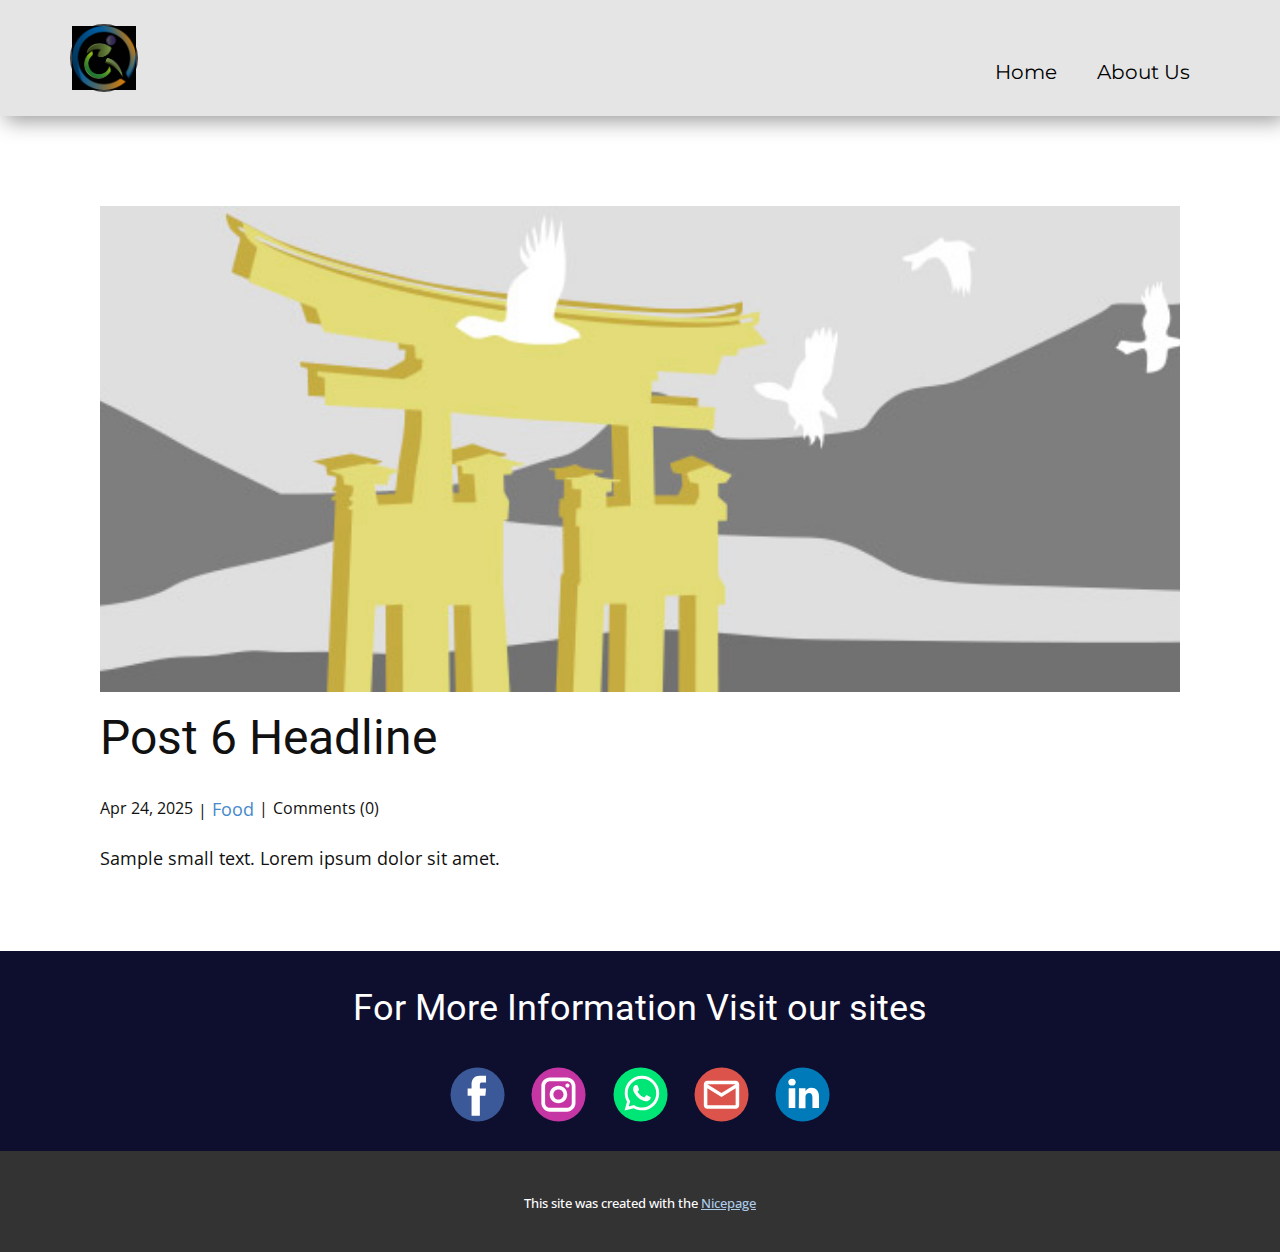
<file: blog/post-5.html>
<!DOCTYPE html>
<html style="font-size: 16px;" lang="en"><head>
    <meta name="viewport" content="width=device-width, initial-scale=1.0">
    <meta charset="utf-8">
    <meta name="keywords" content="Post 1 Headline">
    <meta name="description" content="">
    <title>Post 6 Headline</title>
    <link rel="stylesheet" href="../nicepage.css" media="screen">
<link rel="stylesheet" href="../Post-Template.css" media="screen">
    <script class="u-script" type="text/javascript" src="../jquery.js" defer=""></script>
    <script class="u-script" type="text/javascript" src="../nicepage.js" defer=""></script>
    <meta name="generator" content="Nicepage 7.7.3, nicepage.com">
    
    
    
    <link id="u-theme-google-font" rel="stylesheet" href="https://fonts.googleapis.com/css?family=Roboto:100,100i,300,300i,400,400i,500,500i,700,700i,900,900i|Open+Sans:300,300i,400,400i,500,500i,600,600i,700,700i,800,800i">
    <link id="u-page-google-font" rel="stylesheet" href="https://fonts.googleapis.com/css?family=Montserrat:100,100i,200,200i,300,300i,400,400i,500,500i,600,600i,700,700i,800,800i,900,900i">
    <script type="application/ld+json">{
		"@context": "http://schema.org",
		"@type": "Organization",
		"name": "",
		"logo": "images/maishaboralogo.jpg",
		"sameAs": [
				"https://www.facebook.com/Maishaboracenter",
				"https://www.instagram.com/maishaboracentre?igsh=d3ZzZmVvbTRjMXk5",
				"https://wa.me/255625992661",
				"mailto:maishaborarehab@gmail.com",
				"https://www.linkedin.com/company/maisha-bora-rehabilitation-centre/"
		]
}</script>
    <meta name="theme-color" content="#478ac9">
  <meta data-intl-tel-input-cdn-path="intlTelInput/"></head>
  <body data-path-to-root="./" data-include-products="false" class="u-body u-xl-mode" data-lang="en"><header class="u-box-shadow u-clearfix u-grey-10 u-header u-header" id="header"><div class="u-clearfix u-sheet u-valign-middle-lg u-valign-middle-md u-valign-middle-sm u-valign-middle-xs u-sheet-1">
        <a href="#" class="u-border-2 u-border-grey-75 u-image u-image-round u-logo u-radius u-image-1" data-image-width="1080" data-image-height="1080">
          <img src="../images/maishaboralogo.jpg" class="u-logo-image u-logo-image-1">
        </a>
        <nav class="u-menu u-menu-one-level u-offcanvas u-menu-1">
          <div class="menu-collapse u-custom-font u-font-montserrat" style="font-size: 1.25rem; letter-spacing: 0px; font-weight: 600;">
            <a class="u-button-style u-custom-left-right-menu-spacing u-custom-padding-bottom u-custom-text-active-color u-custom-text-color u-custom-text-hover-color u-custom-top-bottom-menu-spacing u-hamburger-link u-nav-link u-text-active-palette-1-base u-text-hover-palette-2-base" href="#">
              <svg class="u-svg-link" viewBox="0 0 24 24"><use xlink:href="#menu-hamburger"></use></svg>
              <svg class="u-svg-content" version="1.1" id="menu-hamburger" viewBox="0 0 16 16" x="0px" y="0px" xmlns:xlink="http://www.w3.org/1999/xlink" xmlns="http://www.w3.org/2000/svg"><g><rect y="1" width="16" height="2"></rect><rect y="7" width="16" height="2"></rect><rect y="13" width="16" height="2"></rect>
</g></svg>
            </a>
          </div>
          <div class="u-custom-menu u-nav-container">
            <ul class="u-custom-font u-font-montserrat u-nav u-unstyled u-nav-1"><li class="u-nav-item"><a class="u-button-style u-nav-link u-text-active-custom-color-1 u-text-black u-text-hover-custom-color-2" href="../" style="padding: 10px 20px;">Home</a>
</li><li class="u-nav-item"><a class="u-button-style u-nav-link u-text-active-custom-color-1 u-text-black u-text-hover-custom-color-2" href="../About-Us.html" style="padding: 10px 20px;">About Us</a>
</li></ul>
          </div>
          <div class="u-custom-menu u-nav-container-collapse">
            <div class="u-black u-container-style u-inner-container-layout u-opacity u-opacity-95 u-sidenav">
              <div class="u-inner-container-layout u-sidenav-overflow">
                <div class="u-menu-close"></div>
                <ul class="u-align-center u-nav u-popupmenu-items u-unstyled u-nav-2"><li class="u-nav-item"><a class="u-button-style u-nav-link" href="../">Home</a>
</li><li class="u-nav-item"><a class="u-button-style u-nav-link" href="../About-Us.html">About Us</a>
</li></ul>
              </div>
            </div>
            <div class="u-black u-menu-overlay u-opacity u-opacity-70"></div>
          </div>
        </nav>
      </div></header>
    <section class="u-align-center u-clearfix u-section-1" id="block-1">
      <div class="u-clearfix u-sheet u-valign-middle-md u-valign-middle-sm u-valign-middle-xs u-sheet-1"><!--post_details--><!--post_details_options_json--><!--{"source":""}--><!--/post_details_options_json--><!--blog_post-->
        <div class="u-container-style u-expanded-width u-post-details u-post-details-1">
          <div class="u-container-layout u-valign-middle u-container-layout-1"><!--blog_post_image-->
            <img alt="" class="u-blog-control u-expanded-width u-image u-image-default u-image-1" src="../images/8ad73f3c.jpeg"><!--/blog_post_image--><!--blog_post_header-->
            <h2 class="u-blog-control u-text u-text-1">Post 6 Headline</h2><!--/blog_post_header--><!--blog_post_metadata-->
            <div class="u-blog-control u-metadata u-metadata-1"><!--blog_post_metadata_date--><span class="u-meta-date u-meta-icon">Apr 24, 2025</span><!--/blog_post_metadata_date--><!--blog_post_metadata_category--><span class="u-meta-category u-meta-icon"><a href="../blog/blog.html#/blog-1///1">Food</a></span><!--/blog_post_metadata_category--><!--blog_post_metadata_comments--><span class="u-meta-comments u-meta-icon"><!--blog_post_metadata_comments_content-->Comments (0)<!--/blog_post_metadata_comments_content--></span><!--/blog_post_metadata_comments-->
            </div><!--/blog_post_metadata--><!--blog_post_content-->
            <div class="u-align-justify u-blog-control u-post-content u-text u-text-2 fr-view">
  <p>Sample small text. Lorem ipsum dolor sit amet.</p>
  </div><!--/blog_post_content-->
          </div>
        </div><!--/blog_post--><!--/post_details-->
      </div>
    </section>
    
    
    
    <footer class="u-clearfix u-custom-color-2 u-footer" id="footer" data-animation-name="" data-animation-duration="0" data-animation-delay="0" data-animation-direction=""><div class="u-clearfix u-sheet u-sheet-1">
        <h3 class="u-headline u-text u-text-default u-text-1">
          <a href="/">For More Information Visit our sites</a>
        </h3>
        <div class="u-align-left u-social-icons u-social-icons-1">
          <a class="u-social-url" title="facebook" target="_blank" href="https://www.facebook.com/Maishaboracenter"><span class="u-icon u-social-facebook u-social-icon u-icon-1"><svg class="u-svg-link" preserveAspectRatio="xMidYMin slice" viewBox="0 0 112 112" style=""><use xlink:href="#svg-30f7"></use></svg><svg class="u-svg-content" viewBox="0 0 112 112" x="0" y="0" id="svg-30f7"><circle fill="currentColor" cx="56.1" cy="56.1" r="55"></circle><path fill="#FFFFFF" d="M73.5,31.6h-9.1c-1.4,0-3.6,0.8-3.6,3.9v8.5h12.6L72,58.3H60.8v40.8H43.9V58.3h-8V43.9h8v-9.2
      c0-6.7,3.1-17,17-17h12.5v13.9H73.5z"></path></svg></span>
          </a>
          <a class="u-social-url" title="instagram" target="_blank" href="https://www.instagram.com/maishaboracentre?igsh=d3ZzZmVvbTRjMXk5"><span class="u-icon u-social-icon u-social-instagram u-icon-2"><svg class="u-svg-link" preserveAspectRatio="xMidYMin slice" viewBox="0 0 112 112" style=""><use xlink:href="#svg-42e1"></use></svg><svg class="u-svg-content" viewBox="0 0 112 112" x="0" y="0" id="svg-42e1"><circle fill="currentColor" cx="56.1" cy="56.1" r="55"></circle><path fill="#FFFFFF" d="M55.9,38.2c-9.9,0-17.9,8-17.9,17.9C38,66,46,74,55.9,74c9.9,0,17.9-8,17.9-17.9C73.8,46.2,65.8,38.2,55.9,38.2
      z M55.9,66.4c-5.7,0-10.3-4.6-10.3-10.3c-0.1-5.7,4.6-10.3,10.3-10.3c5.7,0,10.3,4.6,10.3,10.3C66.2,61.8,61.6,66.4,55.9,66.4z"></path><path fill="#FFFFFF" d="M74.3,33.5c-2.3,0-4.2,1.9-4.2,4.2s1.9,4.2,4.2,4.2s4.2-1.9,4.2-4.2S76.6,33.5,74.3,33.5z"></path><path fill="#FFFFFF" d="M73.1,21.3H38.6c-9.7,0-17.5,7.9-17.5,17.5v34.5c0,9.7,7.9,17.6,17.5,17.6h34.5c9.7,0,17.5-7.9,17.5-17.5V38.8
      C90.6,29.1,82.7,21.3,73.1,21.3z M83,73.3c0,5.5-4.5,9.9-9.9,9.9H38.6c-5.5,0-9.9-4.5-9.9-9.9V38.8c0-5.5,4.5-9.9,9.9-9.9h34.5
      c5.5,0,9.9,4.5,9.9,9.9V73.3z"></path></svg></span>
          </a>
          <a class="u-social-url" target="_blank" data-type="Whatsapp" title="Whatsapp" href="https://wa.me/255625992661"><span class="u-icon u-social-icon u-social-whatsapp u-icon-3"><svg class="u-svg-link" preserveAspectRatio="xMidYMin slice" viewBox="0 0 112 112" style=""><use xlink:href="#svg-d267"></use></svg><svg class="u-svg-content" viewBox="0 0 112 112" x="0" y="0" id="svg-d267"><circle fill="currentColor" cx="56.1" cy="56.1" r="55"></circle><path fill="#FFFFFF" d="M83.8,28.3C77.2,21.7,68.4,18,59,18c-19.3,0-35.1,15.7-35.1,35.1c0,6.2,1.6,12.2,4.7,17.5l-5,18.2L42.2,84
	c5.1,2.8,10.9,4.3,16.8,4.3h0l0,0c19.3,0,35.1-15.7,35.1-35.1C94.1,43.8,90.5,35,83.8,28.3 M59,82.3L59,82.3
	c-5.2,0-10.4-1.4-14.9-4.1l-1.1-0.6l-11,2.9L35,69.8l-0.7-1.1c-2.9-4.6-4.5-10-4.5-15.5C29.8,37,42.9,24,59,24
	c7.8,0,15.1,3,20.6,8.6c5.5,5.5,8.5,12.8,8.5,20.6C88.2,69.2,75.1,82.3,59,82.3 M75,60.5c-0.9-0.4-5.2-2.6-6-2.9
	c-0.8-0.3-1.4-0.4-2,0.4s-2.3,2.9-2.8,3.4c-0.5,0.6-1,0.7-1.9,0.2c-0.9-0.4-3.7-1.4-7.1-4.4c-2.6-2.3-4.4-5.2-4.9-6.1
	c-0.5-0.9-0.1-1.4,0.4-1.8c0.4-0.4,0.9-1,1.3-1.5c0.4-0.5,0.6-0.9,0.9-1.5c0.3-0.6,0.1-1.1-0.1-1.5c-0.2-0.4-2-4.8-2.7-6.5
	c-0.7-1.7-1.4-1.5-2-1.5c-0.5,0-1.1,0-1.7,0c-0.6,0-1.5,0.2-2.3,1.1c-0.8,0.9-3.1,3-3.1,7.3c0,4.3,3.1,8.5,3.6,9.1
	c0.4,0.6,6.2,9.4,15,13.2c2.1,0.9,3.7,1.4,5,1.8c2.1,0.7,4,0.6,5.5,0.3c1.7-0.3,5.2-2.1,5.9-4.2c0.7-2,0.7-3.8,0.5-4.2
	C76.5,61.1,75.9,60.9,75,60.5"></path></svg></span>
          </a>
          <a class="u-social-url" target="_blank" data-type="Email" title="Email" href="mailto:maishaborarehab@gmail.com"><span class="u-icon u-social-email u-social-icon u-icon-4"><svg class="u-svg-link" preserveAspectRatio="xMidYMin slice" viewBox="0 0 112 112" style=""><use xlink:href="#svg-a61c"></use></svg><svg class="u-svg-content" viewBox="0 0 112 112" x="0" y="0" id="svg-a61c"><circle fill="currentColor" cx="56.1" cy="56.1" r="55"></circle><path id="path3864" fill="#FFFFFF" d="M27.2,28h57.6c4,0,7.2,3.2,7.2,7.2l0,0v42.7c0,3.9-3.2,7.2-7.2,7.2l0,0H27.2
	c-4,0-7.2-3.2-7.2-7.2V35.2C20,31.1,23.2,28,27.2,28 M56,52.9l28.8-17.8H27.2L56,52.9 M27.2,77.7h57.6V43.5L56,61.3L27.2,43.5V77.7z
	"></path></svg></span>
          </a>
          <a class="u-social-url" target="_blank" data-type="LinkedIn" title="LinkedIn" href="https://www.linkedin.com/company/maisha-bora-rehabilitation-centre/"><span class="u-icon u-social-icon u-social-linkedin u-icon-5"><svg class="u-svg-link" preserveAspectRatio="xMidYMin slice" viewBox="0 0 112 112" style=""><use xlink:href="#svg-78ee"></use></svg><svg class="u-svg-content" viewBox="0 0 112 112" x="0" y="0" id="svg-78ee"><circle fill="currentColor" cx="56.1" cy="56.1" r="55"></circle><path fill="#FFFFFF" d="M41.3,83.7H27.9V43.4h13.4V83.7z M34.6,37.9L34.6,37.9c-4.6,0-7.5-3.1-7.5-7c0-4,3-7,7.6-7s7.4,3,7.5,7
      C42.2,34.8,39.2,37.9,34.6,37.9z M89.6,83.7H76.2V62.2c0-5.4-1.9-9.1-6.8-9.1c-3.7,0-5.9,2.5-6.9,4.9c-0.4,0.9-0.4,2.1-0.4,3.3v22.5
      H48.7c0,0,0.2-36.5,0-40.3h13.4v5.7c1.8-2.7,5-6.7,12.1-6.7c8.8,0,15.4,5.8,15.4,18.1V83.7z"></path></svg></span>
          </a>
        </div>
      </div></footer>
    <section class="u-backlink u-clearfix u-grey-80">
      <p class="u-text"><span>This site was created with the </span>
        <a class="u-link" href="https://nicepage.com/" target="_blank" rel="nofollow"><span>Nicepage</span>
        </a>
      </p>
    </section>
  
</body></html>
</file>
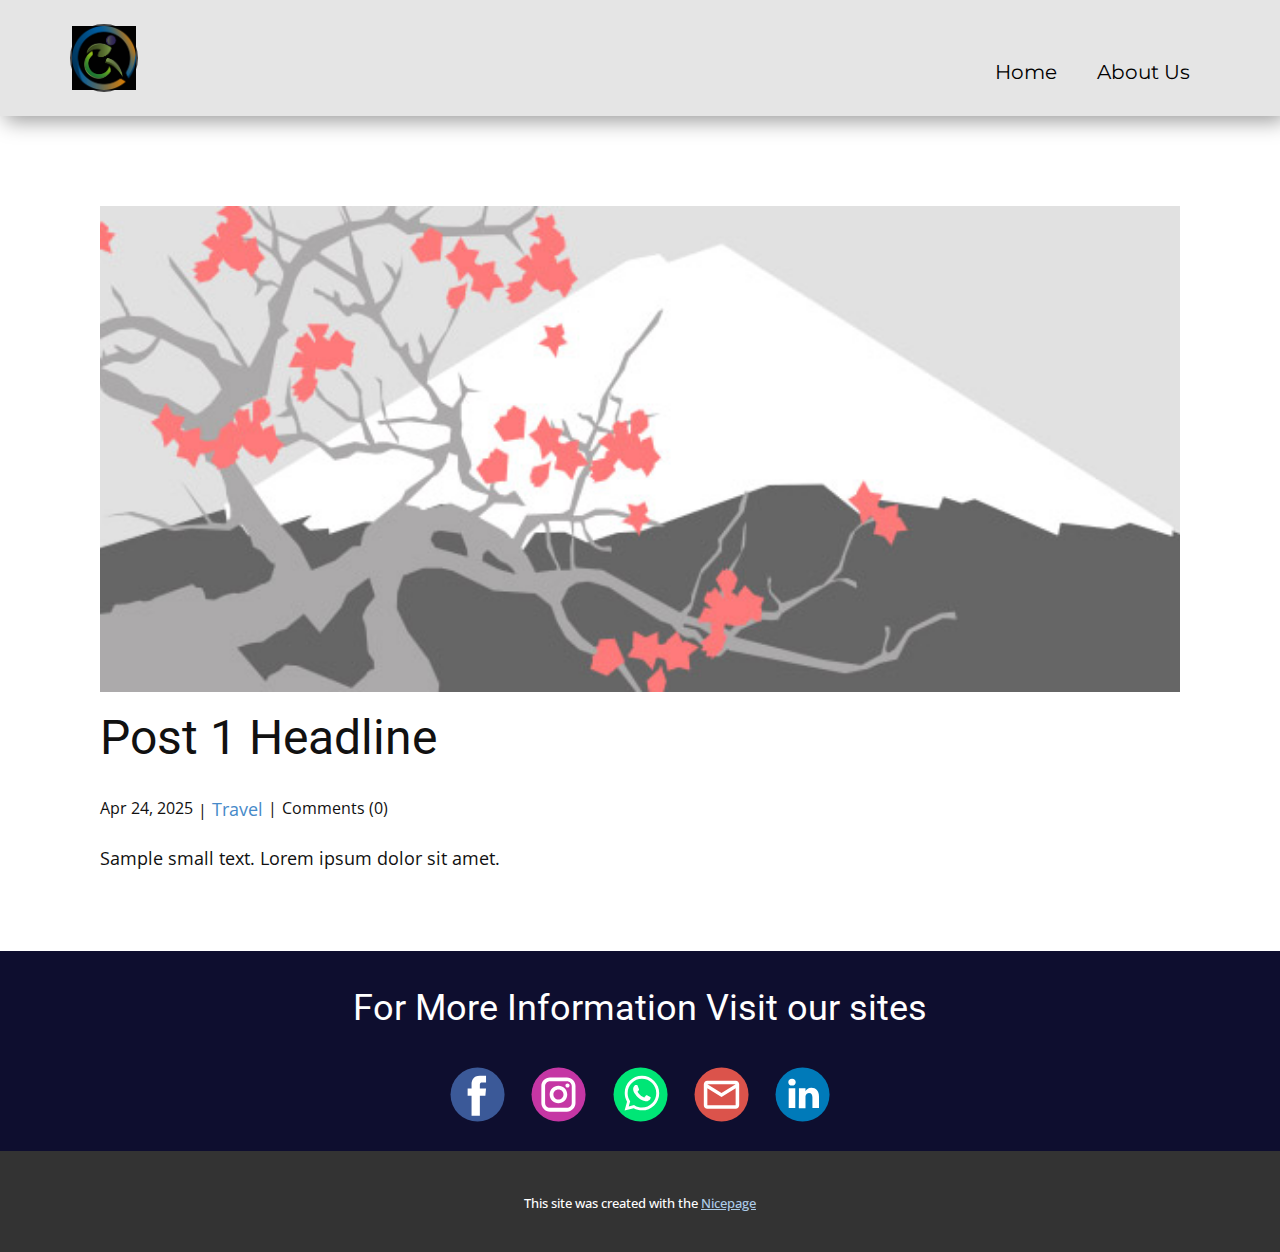
<file: blog/post.html>
<!DOCTYPE html>
<html style="font-size: 16px;" lang="en"><head>
    <meta name="viewport" content="width=device-width, initial-scale=1.0">
    <meta charset="utf-8">
    <meta name="keywords" content="Post 1 Headline">
    <meta name="description" content="">
    <title>Post 1 Headline</title>
    <link rel="stylesheet" href="../nicepage.css" media="screen">
<link rel="stylesheet" href="../Post-Template.css" media="screen">
    <script class="u-script" type="text/javascript" src="../jquery.js" defer=""></script>
    <script class="u-script" type="text/javascript" src="../nicepage.js" defer=""></script>
    <meta name="generator" content="Nicepage 7.7.3, nicepage.com">
    
    
    
    <link id="u-theme-google-font" rel="stylesheet" href="https://fonts.googleapis.com/css?family=Roboto:100,100i,300,300i,400,400i,500,500i,700,700i,900,900i|Open+Sans:300,300i,400,400i,500,500i,600,600i,700,700i,800,800i">
    <link id="u-page-google-font" rel="stylesheet" href="https://fonts.googleapis.com/css?family=Montserrat:100,100i,200,200i,300,300i,400,400i,500,500i,600,600i,700,700i,800,800i,900,900i">
    <script type="application/ld+json">{
		"@context": "http://schema.org",
		"@type": "Organization",
		"name": "",
		"logo": "images/maishaboralogo.jpg",
		"sameAs": [
				"https://www.facebook.com/Maishaboracenter",
				"https://www.instagram.com/maishaboracentre?igsh=d3ZzZmVvbTRjMXk5",
				"https://wa.me/255625992661",
				"mailto:maishaborarehab@gmail.com",
				"https://www.linkedin.com/company/maisha-bora-rehabilitation-centre/"
		]
}</script>
    <meta name="theme-color" content="#478ac9">
  <meta data-intl-tel-input-cdn-path="intlTelInput/"></head>
  <body data-path-to-root="./" data-include-products="false" class="u-body u-xl-mode" data-lang="en"><header class="u-box-shadow u-clearfix u-grey-10 u-header u-header" id="header"><div class="u-clearfix u-sheet u-valign-middle-lg u-valign-middle-md u-valign-middle-sm u-valign-middle-xs u-sheet-1">
        <a href="#" class="u-border-2 u-border-grey-75 u-image u-image-round u-logo u-radius u-image-1" data-image-width="1080" data-image-height="1080">
          <img src="../images/maishaboralogo.jpg" class="u-logo-image u-logo-image-1">
        </a>
        <nav class="u-menu u-menu-one-level u-offcanvas u-menu-1">
          <div class="menu-collapse u-custom-font u-font-montserrat" style="font-size: 1.25rem; letter-spacing: 0px; font-weight: 600;">
            <a class="u-button-style u-custom-left-right-menu-spacing u-custom-padding-bottom u-custom-text-active-color u-custom-text-color u-custom-text-hover-color u-custom-top-bottom-menu-spacing u-hamburger-link u-nav-link u-text-active-palette-1-base u-text-hover-palette-2-base" href="#">
              <svg class="u-svg-link" viewBox="0 0 24 24"><use xlink:href="#menu-hamburger"></use></svg>
              <svg class="u-svg-content" version="1.1" id="menu-hamburger" viewBox="0 0 16 16" x="0px" y="0px" xmlns:xlink="http://www.w3.org/1999/xlink" xmlns="http://www.w3.org/2000/svg"><g><rect y="1" width="16" height="2"></rect><rect y="7" width="16" height="2"></rect><rect y="13" width="16" height="2"></rect>
</g></svg>
            </a>
          </div>
          <div class="u-custom-menu u-nav-container">
            <ul class="u-custom-font u-font-montserrat u-nav u-unstyled u-nav-1"><li class="u-nav-item"><a class="u-button-style u-nav-link u-text-active-custom-color-1 u-text-black u-text-hover-custom-color-2" href="../" style="padding: 10px 20px;">Home</a>
</li><li class="u-nav-item"><a class="u-button-style u-nav-link u-text-active-custom-color-1 u-text-black u-text-hover-custom-color-2" href="../About-Us.html" style="padding: 10px 20px;">About Us</a>
</li></ul>
          </div>
          <div class="u-custom-menu u-nav-container-collapse">
            <div class="u-black u-container-style u-inner-container-layout u-opacity u-opacity-95 u-sidenav">
              <div class="u-inner-container-layout u-sidenav-overflow">
                <div class="u-menu-close"></div>
                <ul class="u-align-center u-nav u-popupmenu-items u-unstyled u-nav-2"><li class="u-nav-item"><a class="u-button-style u-nav-link" href="../">Home</a>
</li><li class="u-nav-item"><a class="u-button-style u-nav-link" href="../About-Us.html">About Us</a>
</li></ul>
              </div>
            </div>
            <div class="u-black u-menu-overlay u-opacity u-opacity-70"></div>
          </div>
        </nav>
      </div></header>
    <section class="u-align-center u-clearfix u-section-1" id="block-1">
      <div class="u-clearfix u-sheet u-valign-middle-md u-valign-middle-sm u-valign-middle-xs u-sheet-1"><!--post_details--><!--post_details_options_json--><!--{"source":""}--><!--/post_details_options_json--><!--blog_post-->
        <div class="u-container-style u-expanded-width u-post-details u-post-details-1">
          <div class="u-container-layout u-valign-middle u-container-layout-1"><!--blog_post_image-->
            <img alt="" class="u-blog-control u-expanded-width u-image u-image-default u-image-1" src="../images/0fd3416c.jpeg"><!--/blog_post_image--><!--blog_post_header-->
            <h2 class="u-blog-control u-text u-text-1">Post 1 Headline</h2><!--/blog_post_header--><!--blog_post_metadata-->
            <div class="u-blog-control u-metadata u-metadata-1"><!--blog_post_metadata_date--><span class="u-meta-date u-meta-icon">Apr 24, 2025</span><!--/blog_post_metadata_date--><!--blog_post_metadata_category--><span class="u-meta-category u-meta-icon"><a href="../blog/blog.html#/blog-1///2">Travel</a></span><!--/blog_post_metadata_category--><!--blog_post_metadata_comments--><span class="u-meta-comments u-meta-icon"><!--blog_post_metadata_comments_content-->Comments (0)<!--/blog_post_metadata_comments_content--></span><!--/blog_post_metadata_comments-->
            </div><!--/blog_post_metadata--><!--blog_post_content-->
            <div class="u-align-justify u-blog-control u-post-content u-text u-text-2 fr-view">
  <p>Sample small text. Lorem ipsum dolor sit amet.</p>
  </div><!--/blog_post_content-->
          </div>
        </div><!--/blog_post--><!--/post_details-->
      </div>
    </section>
    
    
    
    <footer class="u-clearfix u-custom-color-2 u-footer" id="footer" data-animation-name="" data-animation-duration="0" data-animation-delay="0" data-animation-direction=""><div class="u-clearfix u-sheet u-sheet-1">
        <h3 class="u-headline u-text u-text-default u-text-1">
          <a href="/">For More Information Visit our sites</a>
        </h3>
        <div class="u-align-left u-social-icons u-social-icons-1">
          <a class="u-social-url" title="facebook" target="_blank" href="https://www.facebook.com/Maishaboracenter"><span class="u-icon u-social-facebook u-social-icon u-icon-1"><svg class="u-svg-link" preserveAspectRatio="xMidYMin slice" viewBox="0 0 112 112" style=""><use xlink:href="#svg-30f7"></use></svg><svg class="u-svg-content" viewBox="0 0 112 112" x="0" y="0" id="svg-30f7"><circle fill="currentColor" cx="56.1" cy="56.1" r="55"></circle><path fill="#FFFFFF" d="M73.5,31.6h-9.1c-1.4,0-3.6,0.8-3.6,3.9v8.5h12.6L72,58.3H60.8v40.8H43.9V58.3h-8V43.9h8v-9.2
      c0-6.7,3.1-17,17-17h12.5v13.9H73.5z"></path></svg></span>
          </a>
          <a class="u-social-url" title="instagram" target="_blank" href="https://www.instagram.com/maishaboracentre?igsh=d3ZzZmVvbTRjMXk5"><span class="u-icon u-social-icon u-social-instagram u-icon-2"><svg class="u-svg-link" preserveAspectRatio="xMidYMin slice" viewBox="0 0 112 112" style=""><use xlink:href="#svg-42e1"></use></svg><svg class="u-svg-content" viewBox="0 0 112 112" x="0" y="0" id="svg-42e1"><circle fill="currentColor" cx="56.1" cy="56.1" r="55"></circle><path fill="#FFFFFF" d="M55.9,38.2c-9.9,0-17.9,8-17.9,17.9C38,66,46,74,55.9,74c9.9,0,17.9-8,17.9-17.9C73.8,46.2,65.8,38.2,55.9,38.2
      z M55.9,66.4c-5.7,0-10.3-4.6-10.3-10.3c-0.1-5.7,4.6-10.3,10.3-10.3c5.7,0,10.3,4.6,10.3,10.3C66.2,61.8,61.6,66.4,55.9,66.4z"></path><path fill="#FFFFFF" d="M74.3,33.5c-2.3,0-4.2,1.9-4.2,4.2s1.9,4.2,4.2,4.2s4.2-1.9,4.2-4.2S76.6,33.5,74.3,33.5z"></path><path fill="#FFFFFF" d="M73.1,21.3H38.6c-9.7,0-17.5,7.9-17.5,17.5v34.5c0,9.7,7.9,17.6,17.5,17.6h34.5c9.7,0,17.5-7.9,17.5-17.5V38.8
      C90.6,29.1,82.7,21.3,73.1,21.3z M83,73.3c0,5.5-4.5,9.9-9.9,9.9H38.6c-5.5,0-9.9-4.5-9.9-9.9V38.8c0-5.5,4.5-9.9,9.9-9.9h34.5
      c5.5,0,9.9,4.5,9.9,9.9V73.3z"></path></svg></span>
          </a>
          <a class="u-social-url" target="_blank" data-type="Whatsapp" title="Whatsapp" href="https://wa.me/255625992661"><span class="u-icon u-social-icon u-social-whatsapp u-icon-3"><svg class="u-svg-link" preserveAspectRatio="xMidYMin slice" viewBox="0 0 112 112" style=""><use xlink:href="#svg-d267"></use></svg><svg class="u-svg-content" viewBox="0 0 112 112" x="0" y="0" id="svg-d267"><circle fill="currentColor" cx="56.1" cy="56.1" r="55"></circle><path fill="#FFFFFF" d="M83.8,28.3C77.2,21.7,68.4,18,59,18c-19.3,0-35.1,15.7-35.1,35.1c0,6.2,1.6,12.2,4.7,17.5l-5,18.2L42.2,84
	c5.1,2.8,10.9,4.3,16.8,4.3h0l0,0c19.3,0,35.1-15.7,35.1-35.1C94.1,43.8,90.5,35,83.8,28.3 M59,82.3L59,82.3
	c-5.2,0-10.4-1.4-14.9-4.1l-1.1-0.6l-11,2.9L35,69.8l-0.7-1.1c-2.9-4.6-4.5-10-4.5-15.5C29.8,37,42.9,24,59,24
	c7.8,0,15.1,3,20.6,8.6c5.5,5.5,8.5,12.8,8.5,20.6C88.2,69.2,75.1,82.3,59,82.3 M75,60.5c-0.9-0.4-5.2-2.6-6-2.9
	c-0.8-0.3-1.4-0.4-2,0.4s-2.3,2.9-2.8,3.4c-0.5,0.6-1,0.7-1.9,0.2c-0.9-0.4-3.7-1.4-7.1-4.4c-2.6-2.3-4.4-5.2-4.9-6.1
	c-0.5-0.9-0.1-1.4,0.4-1.8c0.4-0.4,0.9-1,1.3-1.5c0.4-0.5,0.6-0.9,0.9-1.5c0.3-0.6,0.1-1.1-0.1-1.5c-0.2-0.4-2-4.8-2.7-6.5
	c-0.7-1.7-1.4-1.5-2-1.5c-0.5,0-1.1,0-1.7,0c-0.6,0-1.5,0.2-2.3,1.1c-0.8,0.9-3.1,3-3.1,7.3c0,4.3,3.1,8.5,3.6,9.1
	c0.4,0.6,6.2,9.4,15,13.2c2.1,0.9,3.7,1.4,5,1.8c2.1,0.7,4,0.6,5.5,0.3c1.7-0.3,5.2-2.1,5.9-4.2c0.7-2,0.7-3.8,0.5-4.2
	C76.5,61.1,75.9,60.9,75,60.5"></path></svg></span>
          </a>
          <a class="u-social-url" target="_blank" data-type="Email" title="Email" href="mailto:maishaborarehab@gmail.com"><span class="u-icon u-social-email u-social-icon u-icon-4"><svg class="u-svg-link" preserveAspectRatio="xMidYMin slice" viewBox="0 0 112 112" style=""><use xlink:href="#svg-a61c"></use></svg><svg class="u-svg-content" viewBox="0 0 112 112" x="0" y="0" id="svg-a61c"><circle fill="currentColor" cx="56.1" cy="56.1" r="55"></circle><path id="path3864" fill="#FFFFFF" d="M27.2,28h57.6c4,0,7.2,3.2,7.2,7.2l0,0v42.7c0,3.9-3.2,7.2-7.2,7.2l0,0H27.2
	c-4,0-7.2-3.2-7.2-7.2V35.2C20,31.1,23.2,28,27.2,28 M56,52.9l28.8-17.8H27.2L56,52.9 M27.2,77.7h57.6V43.5L56,61.3L27.2,43.5V77.7z
	"></path></svg></span>
          </a>
          <a class="u-social-url" target="_blank" data-type="LinkedIn" title="LinkedIn" href="https://www.linkedin.com/company/maisha-bora-rehabilitation-centre/"><span class="u-icon u-social-icon u-social-linkedin u-icon-5"><svg class="u-svg-link" preserveAspectRatio="xMidYMin slice" viewBox="0 0 112 112" style=""><use xlink:href="#svg-78ee"></use></svg><svg class="u-svg-content" viewBox="0 0 112 112" x="0" y="0" id="svg-78ee"><circle fill="currentColor" cx="56.1" cy="56.1" r="55"></circle><path fill="#FFFFFF" d="M41.3,83.7H27.9V43.4h13.4V83.7z M34.6,37.9L34.6,37.9c-4.6,0-7.5-3.1-7.5-7c0-4,3-7,7.6-7s7.4,3,7.5,7
      C42.2,34.8,39.2,37.9,34.6,37.9z M89.6,83.7H76.2V62.2c0-5.4-1.9-9.1-6.8-9.1c-3.7,0-5.9,2.5-6.9,4.9c-0.4,0.9-0.4,2.1-0.4,3.3v22.5
      H48.7c0,0,0.2-36.5,0-40.3h13.4v5.7c1.8-2.7,5-6.7,12.1-6.7c8.8,0,15.4,5.8,15.4,18.1V83.7z"></path></svg></span>
          </a>
        </div>
      </div></footer>
    <section class="u-backlink u-clearfix u-grey-80">
      <p class="u-text"><span>This site was created with the </span>
        <a class="u-link" href="https://nicepage.com/" target="_blank" rel="nofollow"><span>Nicepage</span>
        </a>
      </p>
    </section>
  
</body></html>
</file>
